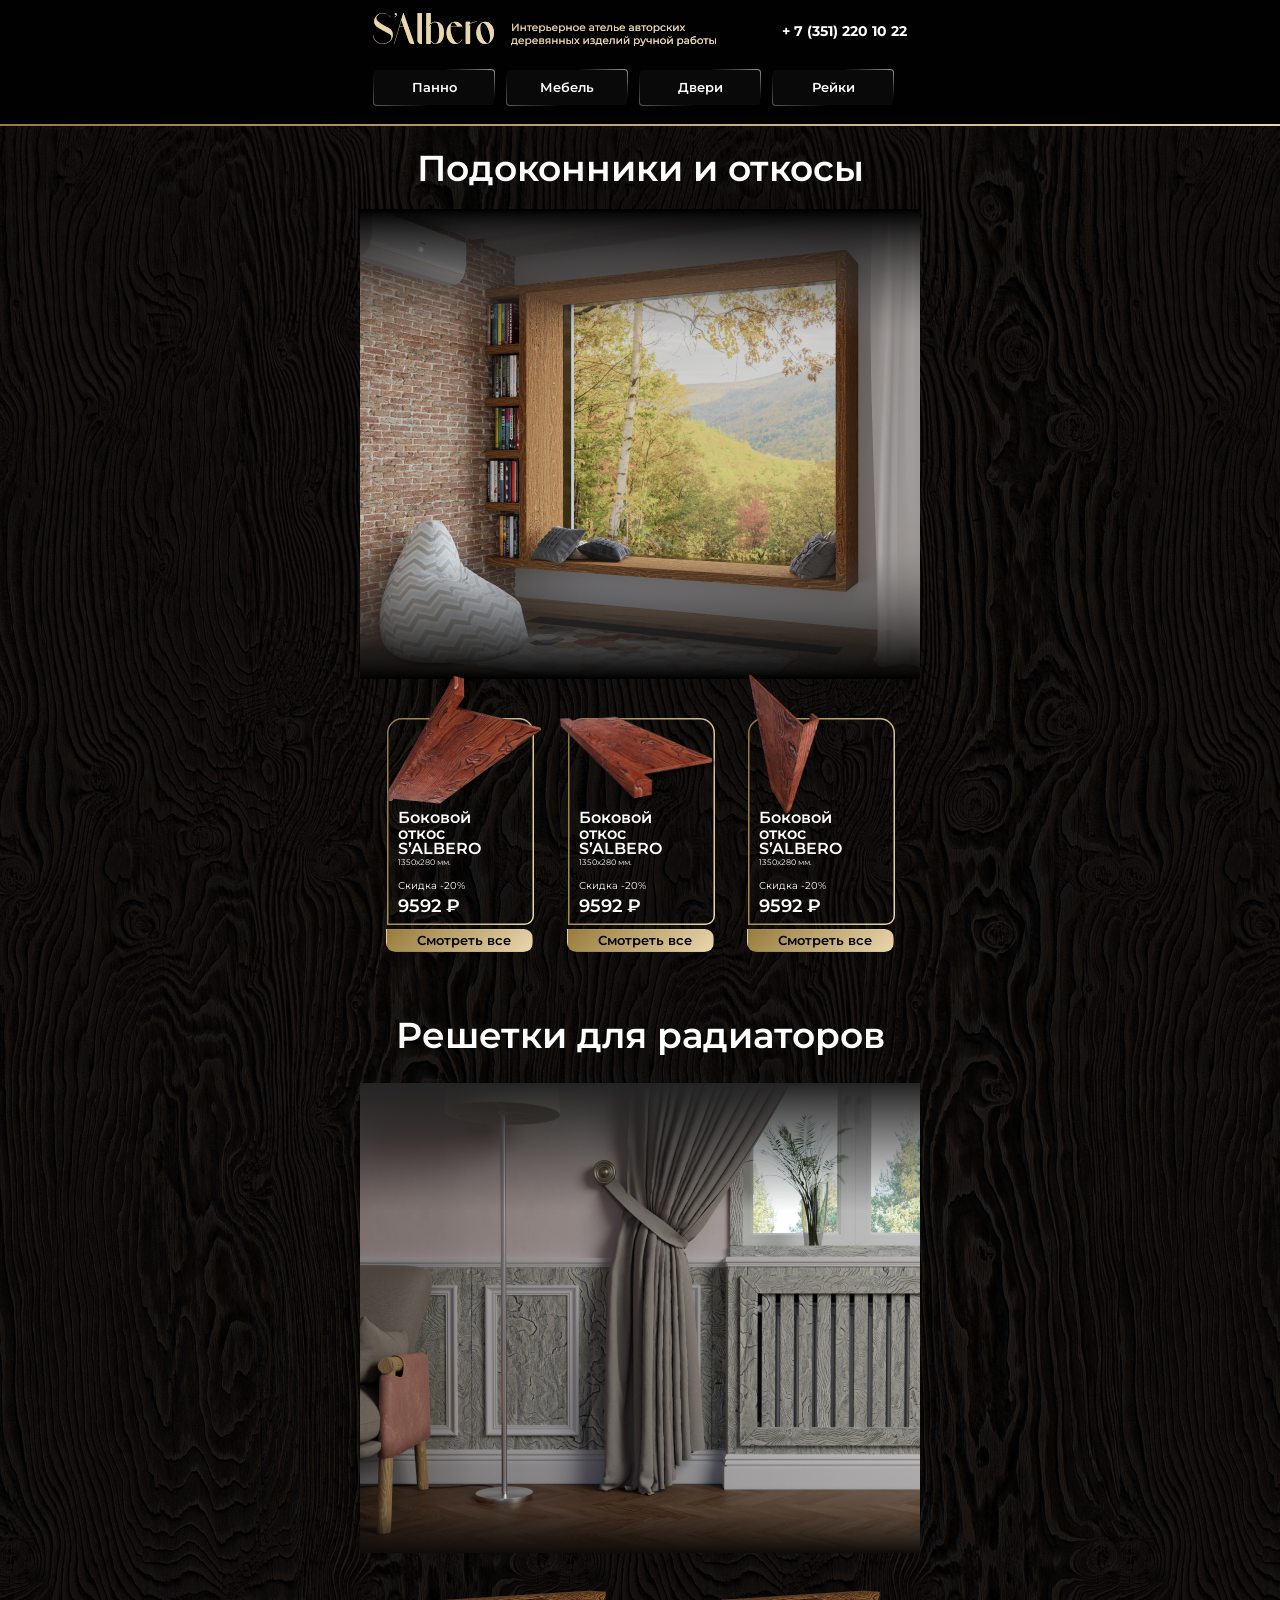
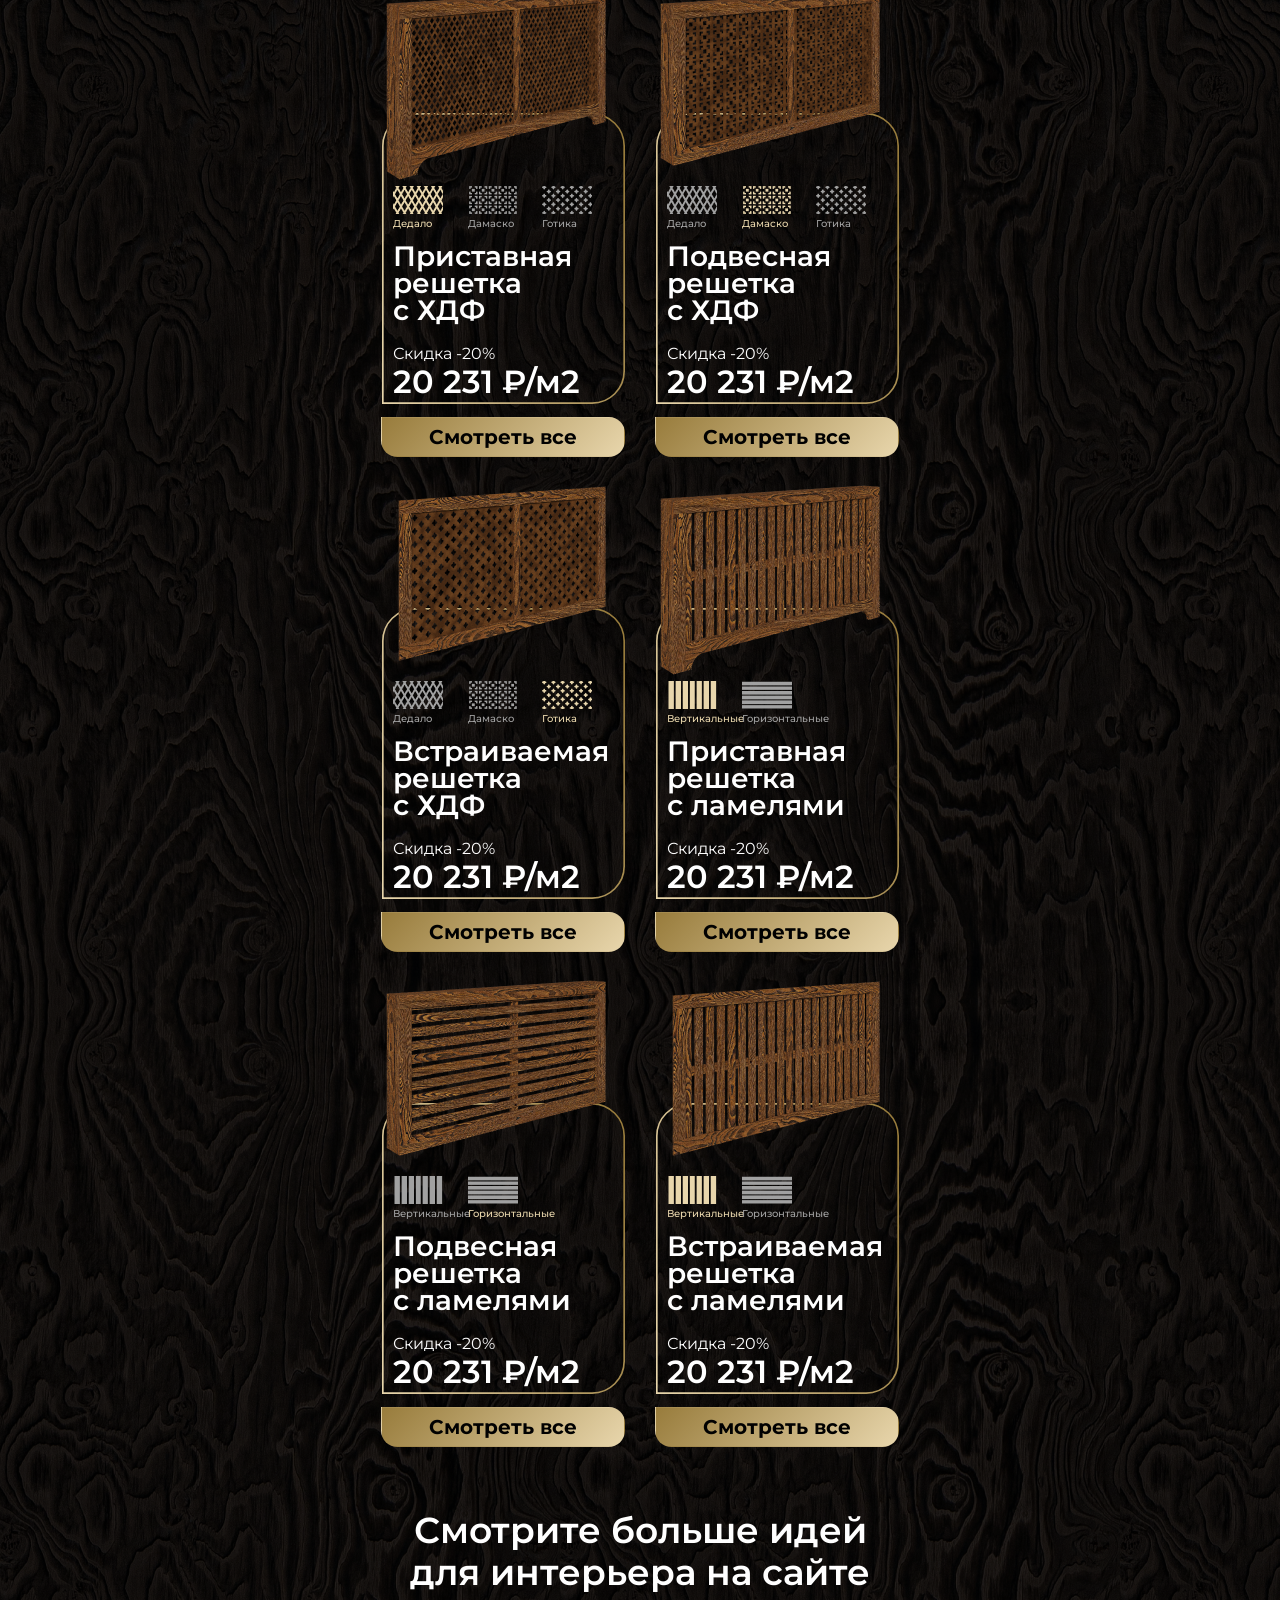
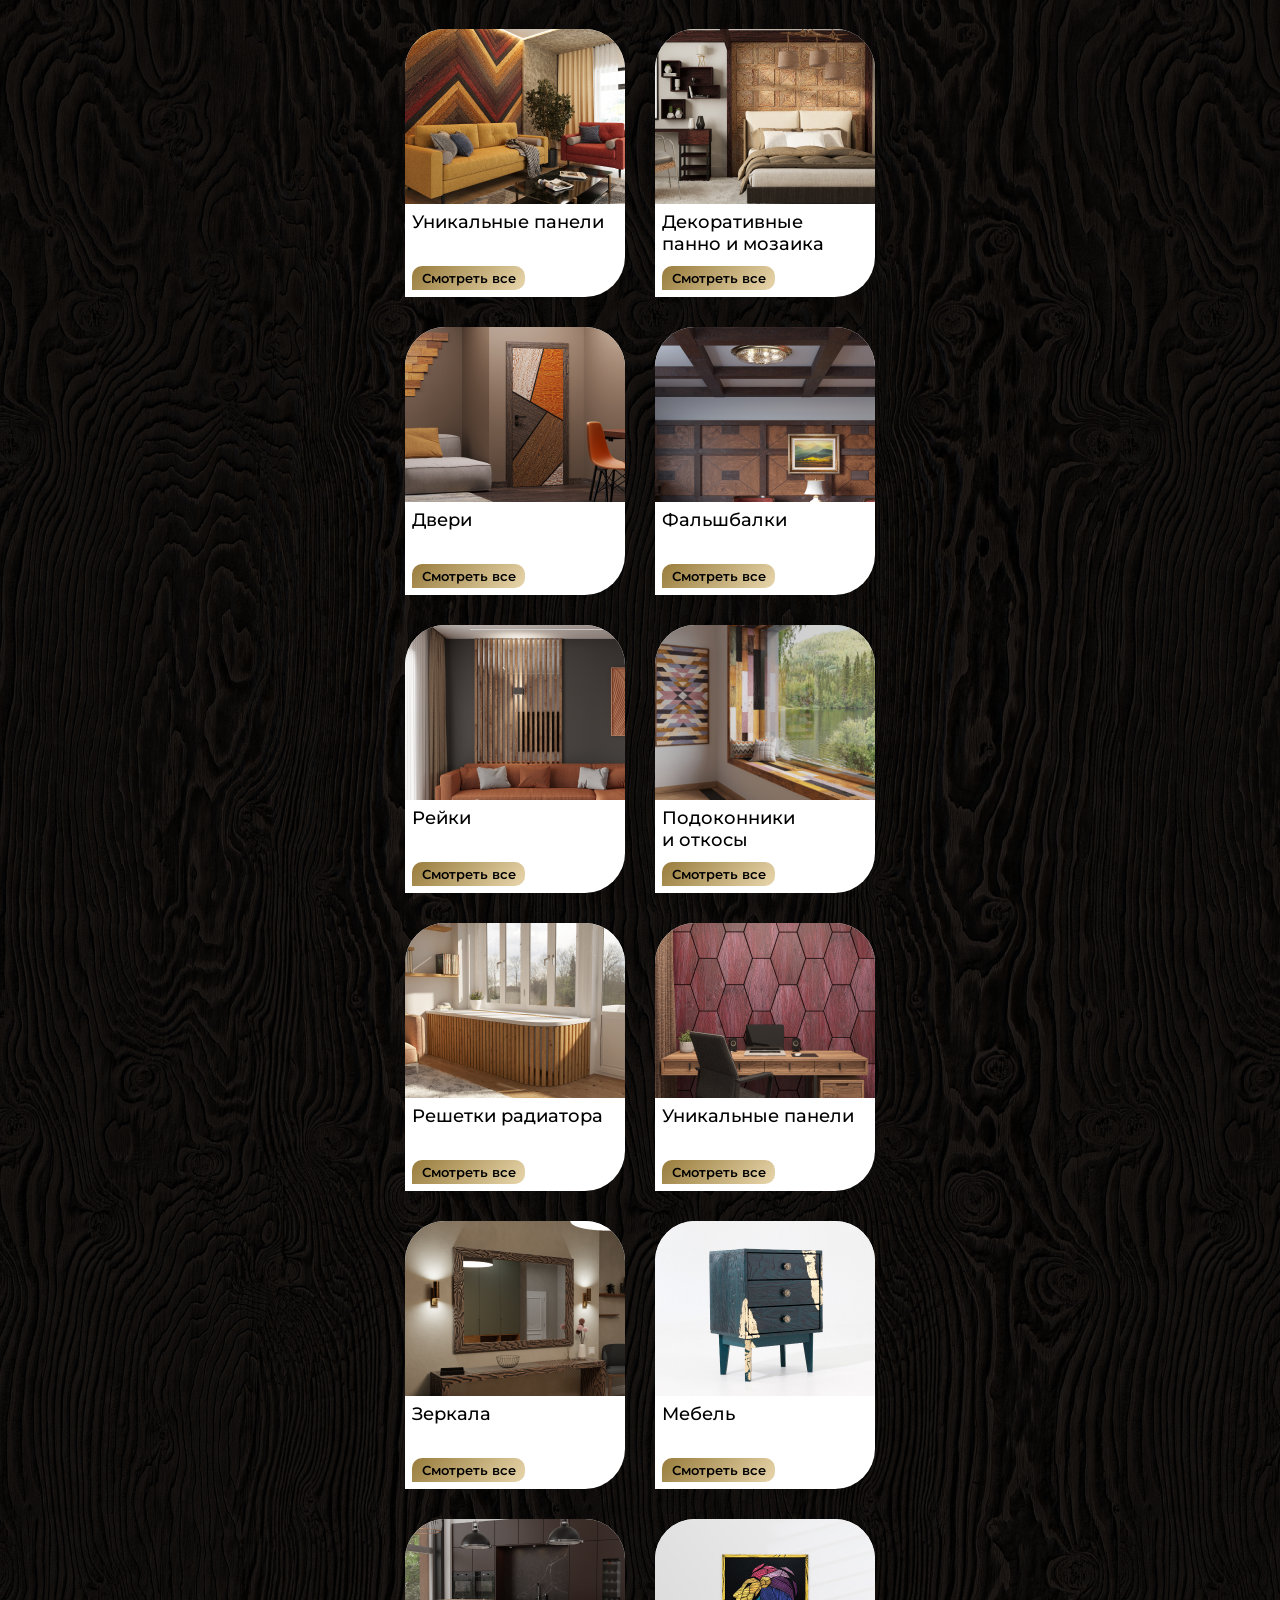
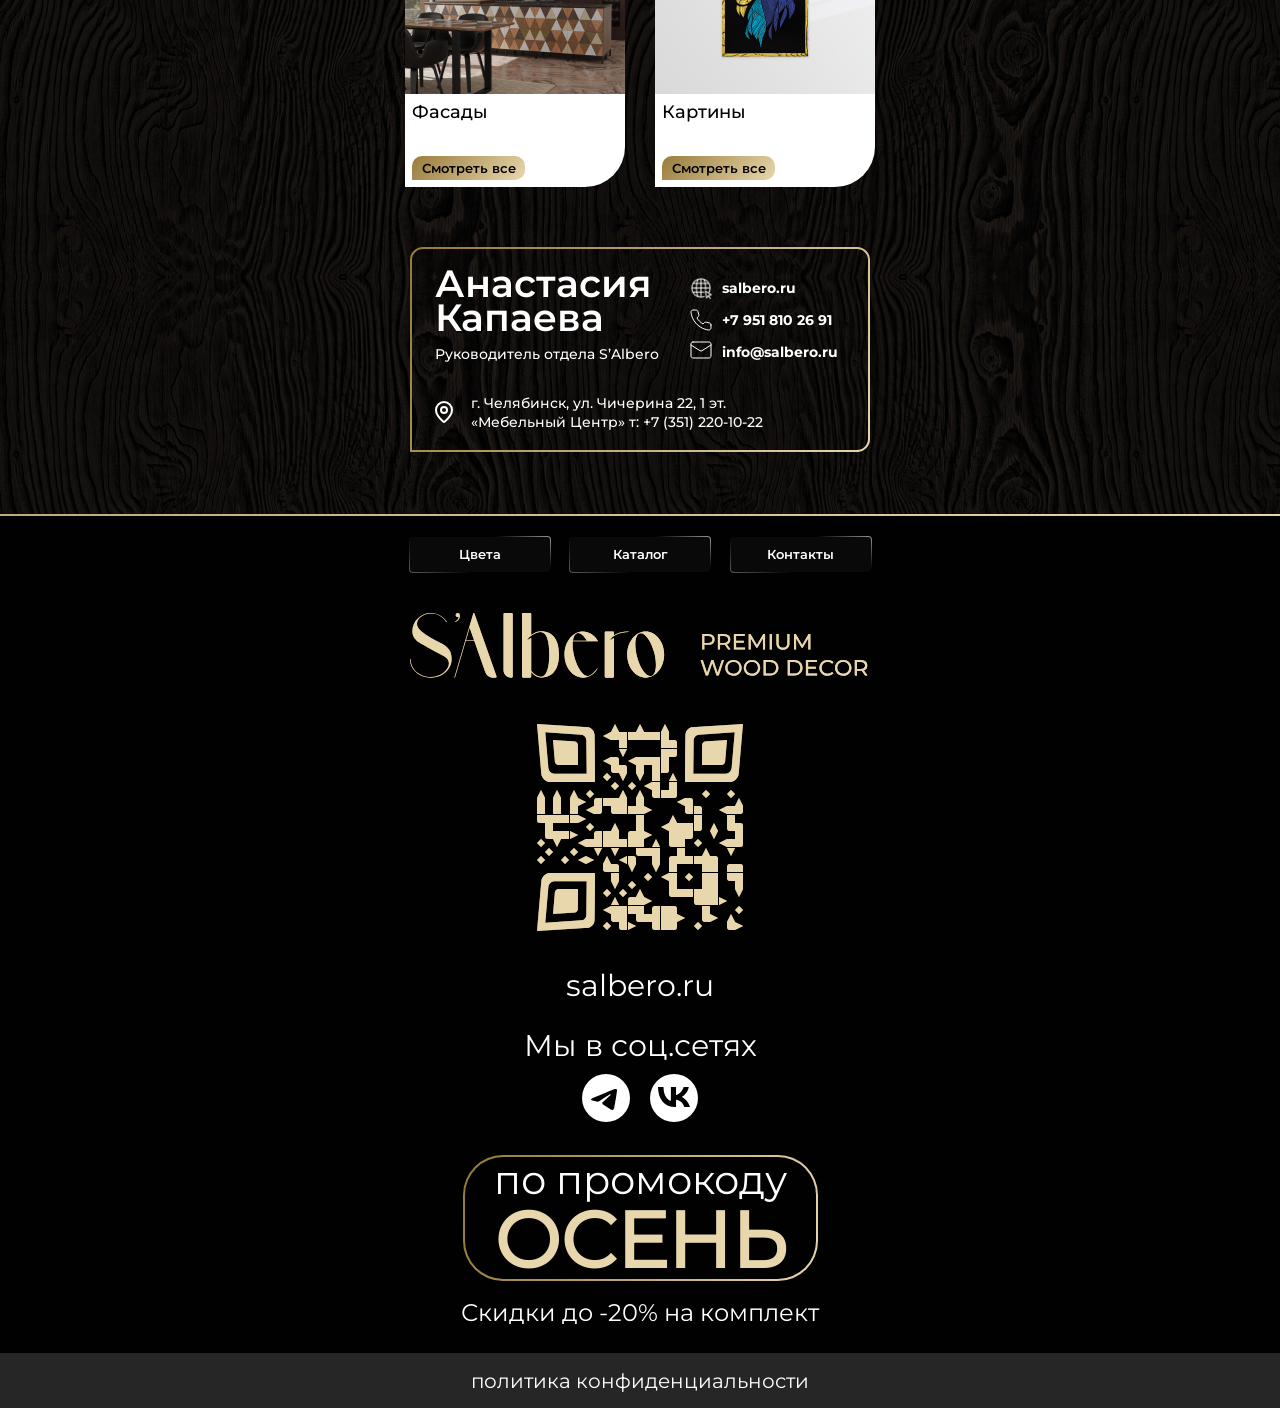
<file: index.html>
<!DOCTYPE html>
<html lang="ru">
  <head>
    <meta charset="UTF-8" />
    <meta
      name="viewport"
      content="width=device-width, user-scalable=no, initial-scale=1.0, maximum-scale=1.0, minimum-scale=1.0" />
    <meta http-equiv="X-UA-Compatible" content="ie=edge" />
    <title>SAlbero</title>
    <link rel="stylesheet" href="style/fonts.css" />
    <link rel="stylesheet" href="style/reset.css" />
    <link rel="stylesheet" href="style/index.css" />
    <link rel="stylesheet" href="style/mail.css" />
  </head>
  <body>
    <header class="header">
      <div class="container">
        <div class="header__top">
          <div class="logo header__top-logo">
            <a href="#" class="header__top-logo-link">
              <svg
                width="345"
                height="34"
                viewBox="0 0 345 34"
                fill="none"
                xmlns="http://www.w3.org/2000/svg">
                <path
                  d="M139.145 18V10.65H140.184V16.32L144.531 10.65H145.497V18H144.468V12.3405L140.111 18H139.145ZM147.621 18V12.435H148.629V14.7975H151.8V12.435H152.808V18H151.8V15.669H148.629V18H147.621ZM155.87 18V13.0545L156.122 13.317H153.833V12.435H158.915V13.317H156.637L156.878 13.0545V18H155.87ZM162.178 18.063C161.583 18.063 161.058 17.9405 160.603 17.6955C160.155 17.4505 159.805 17.1145 159.553 16.6875C159.308 16.2605 159.185 15.7705 159.185 15.2175C159.185 14.6645 159.304 14.1745 159.542 13.7475C159.787 13.3205 160.12 12.988 160.54 12.75C160.967 12.505 161.446 12.3825 161.978 12.3825C162.517 12.3825 162.993 12.5015 163.406 12.7395C163.819 12.9775 164.141 13.3135 164.372 13.7475C164.61 14.1745 164.729 14.675 164.729 15.249C164.729 15.291 164.726 15.34 164.719 15.396C164.719 15.452 164.715 15.5045 164.708 15.5535H159.973V14.829H164.183L163.774 15.081C163.781 14.724 163.707 14.4055 163.553 14.1255C163.399 13.8455 163.186 13.6285 162.913 13.4745C162.647 13.3135 162.335 13.233 161.978 13.233C161.628 13.233 161.317 13.3135 161.044 13.4745C160.771 13.6285 160.557 13.849 160.403 14.136C160.249 14.416 160.172 14.738 160.172 15.102V15.27C160.172 15.641 160.256 15.9735 160.424 16.2675C160.599 16.5545 160.841 16.7785 161.149 16.9395C161.457 17.1005 161.81 17.181 162.209 17.181C162.538 17.181 162.836 17.125 163.102 17.013C163.375 16.901 163.613 16.733 163.816 16.509L164.372 17.16C164.12 17.454 163.805 17.678 163.427 17.832C163.056 17.986 162.64 18.063 162.178 18.063ZM169.243 18.063C168.781 18.063 168.358 17.958 167.973 17.748C167.595 17.531 167.29 17.2125 167.059 16.7925C166.835 16.3725 166.723 15.8475 166.723 15.2175C166.723 14.5875 166.832 14.0625 167.049 13.6425C167.273 13.2225 167.574 12.9075 167.952 12.6975C168.337 12.4875 168.767 12.3825 169.243 12.3825C169.789 12.3825 170.272 12.5015 170.692 12.7395C171.112 12.9775 171.445 13.31 171.69 13.737C171.935 14.157 172.057 14.6505 172.057 15.2175C172.057 15.7845 171.935 16.2815 171.69 16.7085C171.445 17.1355 171.112 17.468 170.692 17.706C170.272 17.944 169.789 18.063 169.243 18.063ZM166.293 20.037V12.435H167.259V13.9365L167.196 15.228L167.301 16.5195V20.037H166.293ZM169.159 17.181C169.516 17.181 169.835 17.1005 170.115 16.9395C170.402 16.7785 170.626 16.551 170.787 16.257C170.955 15.956 171.039 15.6095 171.039 15.2175C171.039 14.8185 170.955 14.4755 170.787 14.1885C170.626 13.8945 170.402 13.667 170.115 13.506C169.835 13.345 169.516 13.2645 169.159 13.2645C168.809 13.2645 168.491 13.345 168.204 13.506C167.924 13.667 167.7 13.8945 167.532 14.1885C167.371 14.4755 167.29 14.8185 167.29 15.2175C167.29 15.6095 167.371 15.956 167.532 16.257C167.7 16.551 167.924 16.7785 168.204 16.9395C168.491 17.1005 168.809 17.181 169.159 17.181ZM176.094 14.325C176.801 14.332 177.34 14.493 177.711 14.808C178.082 15.123 178.268 15.5675 178.268 16.1415C178.268 16.7435 178.065 17.209 177.659 17.538C177.253 17.86 176.679 18.0175 175.937 18.0105L173.522 18V12.435H174.53V14.3145L176.094 14.325ZM175.853 17.244C176.308 17.251 176.651 17.16 176.882 16.971C177.12 16.782 177.239 16.502 177.239 16.131C177.239 15.767 177.123 15.501 176.892 15.333C176.661 15.165 176.315 15.0775 175.853 15.0705L174.53 15.0495V17.2335L175.853 17.244ZM182.039 18.063C181.444 18.063 180.919 17.9405 180.464 17.6955C180.016 17.4505 179.666 17.1145 179.414 16.6875C179.169 16.2605 179.047 15.7705 179.047 15.2175C179.047 14.6645 179.166 14.1745 179.404 13.7475C179.649 13.3205 179.981 12.988 180.401 12.75C180.828 12.505 181.308 12.3825 181.84 12.3825C182.379 12.3825 182.855 12.5015 183.268 12.7395C183.681 12.9775 184.003 13.3135 184.234 13.7475C184.472 14.1745 184.591 14.675 184.591 15.249C184.591 15.291 184.587 15.34 184.58 15.396C184.58 15.452 184.577 15.5045 184.57 15.5535H179.834V14.829H184.045L183.635 15.081C183.642 14.724 183.569 14.4055 183.415 14.1255C183.261 13.8455 183.047 13.6285 182.774 13.4745C182.508 13.3135 182.197 13.233 181.84 13.233C181.49 13.233 181.178 13.3135 180.905 13.4745C180.632 13.6285 180.419 13.849 180.265 14.136C180.111 14.416 180.034 14.738 180.034 15.102V15.27C180.034 15.641 180.118 15.9735 180.286 16.2675C180.461 16.5545 180.702 16.7785 181.01 16.9395C181.318 17.1005 181.672 17.181 182.071 17.181C182.4 17.181 182.697 17.125 182.963 17.013C183.236 16.901 183.474 16.733 183.677 16.509L184.234 17.16C183.982 17.454 183.667 17.678 183.289 17.832C182.918 17.986 182.501 18.063 182.039 18.063ZM189.105 18.063C188.643 18.063 188.22 17.958 187.835 17.748C187.457 17.531 187.152 17.2125 186.921 16.7925C186.697 16.3725 186.585 15.8475 186.585 15.2175C186.585 14.5875 186.694 14.0625 186.911 13.6425C187.135 13.2225 187.436 12.9075 187.814 12.6975C188.199 12.4875 188.629 12.3825 189.105 12.3825C189.651 12.3825 190.134 12.5015 190.554 12.7395C190.974 12.9775 191.307 13.31 191.552 13.737C191.797 14.157 191.919 14.6505 191.919 15.2175C191.919 15.7845 191.797 16.2815 191.552 16.7085C191.307 17.1355 190.974 17.468 190.554 17.706C190.134 17.944 189.651 18.063 189.105 18.063ZM186.155 20.037V12.435H187.121V13.9365L187.058 15.228L187.163 16.5195V20.037H186.155ZM189.021 17.181C189.378 17.181 189.697 17.1005 189.977 16.9395C190.264 16.7785 190.488 16.551 190.649 16.257C190.817 15.956 190.901 15.6095 190.901 15.2175C190.901 14.8185 190.817 14.4755 190.649 14.1885C190.488 13.8945 190.264 13.667 189.977 13.506C189.697 13.345 189.378 13.2645 189.021 13.2645C188.671 13.2645 188.353 13.345 188.066 13.506C187.786 13.667 187.562 13.8945 187.394 14.1885C187.233 14.4755 187.152 14.8185 187.152 15.2175C187.152 15.6095 187.233 15.956 187.394 16.257C187.562 16.551 187.786 16.7785 188.066 16.9395C188.353 17.1005 188.671 17.181 189.021 17.181ZM193.384 18V12.435H194.392V14.7975H197.563V12.435H198.571V18H197.563V15.669H194.392V18H193.384ZM202.914 18.063C202.354 18.063 201.857 17.9405 201.423 17.6955C200.989 17.4505 200.646 17.1145 200.394 16.6875C200.142 16.2535 200.016 15.7635 200.016 15.2175C200.016 14.6645 200.142 14.1745 200.394 13.7475C200.646 13.3205 200.989 12.988 201.423 12.75C201.857 12.505 202.354 12.3825 202.914 12.3825C203.467 12.3825 203.961 12.505 204.395 12.75C204.836 12.988 205.179 13.3205 205.424 13.7475C205.676 14.1675 205.802 14.6575 205.802 15.2175C205.802 15.7705 205.676 16.2605 205.424 16.6875C205.179 17.1145 204.836 17.4505 204.395 17.6955C203.961 17.9405 203.467 18.063 202.914 18.063ZM202.914 17.181C203.271 17.181 203.59 17.1005 203.87 16.9395C204.157 16.7785 204.381 16.551 204.542 16.257C204.703 15.956 204.783 15.6095 204.783 15.2175C204.783 14.8185 204.703 14.4755 204.542 14.1885C204.381 13.8945 204.157 13.667 203.87 13.506C203.59 13.345 203.271 13.2645 202.914 13.2645C202.557 13.2645 202.239 13.345 201.959 13.506C201.679 13.667 201.455 13.8945 201.287 14.1885C201.119 14.4755 201.035 14.8185 201.035 15.2175C201.035 15.6095 201.119 15.956 201.287 16.257C201.455 16.551 201.679 16.7785 201.959 16.9395C202.239 17.1005 202.557 17.181 202.914 17.181ZM209.735 18.063C209.14 18.063 208.615 17.9405 208.16 17.6955C207.712 17.4505 207.362 17.1145 207.11 16.6875C206.865 16.2605 206.743 15.7705 206.743 15.2175C206.743 14.6645 206.862 14.1745 207.1 13.7475C207.345 13.3205 207.677 12.988 208.097 12.75C208.524 12.505 209.004 12.3825 209.536 12.3825C210.075 12.3825 210.551 12.5015 210.964 12.7395C211.377 12.9775 211.699 13.3135 211.93 13.7475C212.168 14.1745 212.287 14.675 212.287 15.249C212.287 15.291 212.283 15.34 212.276 15.396C212.276 15.452 212.273 15.5045 212.266 15.5535H207.53V14.829H211.741L211.331 15.081C211.338 14.724 211.265 14.4055 211.111 14.1255C210.957 13.8455 210.743 13.6285 210.47 13.4745C210.204 13.3135 209.893 13.233 209.536 13.233C209.186 13.233 208.874 13.3135 208.601 13.4745C208.328 13.6285 208.115 13.849 207.961 14.136C207.807 14.416 207.73 14.738 207.73 15.102V15.27C207.73 15.641 207.814 15.9735 207.982 16.2675C208.157 16.5545 208.398 16.7785 208.706 16.9395C209.014 17.1005 209.368 17.181 209.767 17.181C210.096 17.181 210.393 17.125 210.659 17.013C210.932 16.901 211.17 16.733 211.373 16.509L211.93 17.16C211.678 17.454 211.363 17.678 210.985 17.832C210.614 17.986 210.197 18.063 209.735 18.063ZM220.083 18V16.824L220.03 16.6035V14.598C220.03 14.171 219.904 13.842 219.652 13.611C219.407 13.373 219.036 13.254 218.539 13.254C218.21 13.254 217.888 13.31 217.573 13.422C217.258 13.527 216.992 13.6705 216.775 13.8525L216.355 13.0965C216.642 12.8655 216.985 12.6905 217.384 12.5715C217.79 12.4455 218.214 12.3825 218.655 12.3825C219.418 12.3825 220.006 12.568 220.419 12.939C220.832 13.31 221.038 13.877 221.038 14.64V18H220.083ZM218.256 18.063C217.843 18.063 217.479 17.993 217.164 17.853C216.856 17.713 216.618 17.5205 216.45 17.2755C216.282 17.0235 216.198 16.74 216.198 16.425C216.198 16.124 216.268 15.851 216.408 15.606C216.555 15.361 216.789 15.165 217.111 15.018C217.44 14.871 217.881 14.7975 218.434 14.7975H220.198V15.522H218.476C217.972 15.522 217.633 15.606 217.458 15.774C217.283 15.942 217.195 16.145 217.195 16.383C217.195 16.656 217.304 16.8765 217.521 17.0445C217.738 17.2055 218.039 17.286 218.424 17.286C218.802 17.286 219.131 17.202 219.411 17.034C219.698 16.866 219.904 16.621 220.03 16.299L220.23 16.992C220.097 17.321 219.862 17.5835 219.526 17.7795C219.19 17.9685 218.767 18.063 218.256 18.063ZM223.956 18V13.0545L224.208 13.317H221.919V12.435H227.001V13.317H224.722L224.964 13.0545V18H223.956ZM230.264 18.063C229.669 18.063 229.144 17.9405 228.689 17.6955C228.241 17.4505 227.891 17.1145 227.639 16.6875C227.394 16.2605 227.271 15.7705 227.271 15.2175C227.271 14.6645 227.39 14.1745 227.628 13.7475C227.873 13.3205 228.206 12.988 228.626 12.75C229.053 12.505 229.532 12.3825 230.064 12.3825C230.603 12.3825 231.079 12.5015 231.492 12.7395C231.905 12.9775 232.227 13.3135 232.458 13.7475C232.696 14.1745 232.815 14.675 232.815 15.249C232.815 15.291 232.812 15.34 232.805 15.396C232.805 15.452 232.801 15.5045 232.794 15.5535H228.059V14.829H232.269L231.86 15.081C231.867 14.724 231.793 14.4055 231.639 14.1255C231.485 13.8455 231.272 13.6285 230.999 13.4745C230.733 13.3135 230.421 13.233 230.064 13.233C229.714 13.233 229.403 13.3135 229.13 13.4745C228.857 13.6285 228.643 13.849 228.489 14.136C228.335 14.416 228.258 14.738 228.258 15.102V15.27C228.258 15.641 228.342 15.9735 228.51 16.2675C228.685 16.5545 228.927 16.7785 229.235 16.9395C229.543 17.1005 229.896 17.181 230.295 17.181C230.624 17.181 230.922 17.125 231.188 17.013C231.461 16.901 231.699 16.733 231.902 16.509L232.458 17.16C232.206 17.454 231.891 17.678 231.513 17.832C231.142 17.986 230.726 18.063 230.264 18.063ZM233.363 17.9895L233.426 17.139C233.475 17.146 233.52 17.153 233.562 17.16C233.604 17.167 233.643 17.1705 233.678 17.1705C233.902 17.1705 234.077 17.0935 234.203 16.9395C234.336 16.7855 234.434 16.5825 234.497 16.3305C234.56 16.0715 234.605 15.781 234.633 15.459C234.661 15.137 234.682 14.815 234.696 14.493L234.791 12.435H239.064V18H238.056V13.023L238.298 13.317H235.442L235.673 13.0125L235.599 14.556C235.578 15.046 235.54 15.5045 235.484 15.9315C235.428 16.3585 235.34 16.733 235.221 17.055C235.109 17.377 234.952 17.629 234.749 17.811C234.553 17.993 234.297 18.084 233.982 18.084C233.891 18.084 233.793 18.0735 233.688 18.0525C233.59 18.0385 233.482 18.0175 233.363 17.9895ZM243.586 14.325C244.293 14.332 244.832 14.493 245.203 14.808C245.574 15.123 245.759 15.5675 245.759 16.1415C245.759 16.7435 245.556 17.209 245.15 17.538C244.744 17.86 244.17 18.0175 243.428 18.0105L241.013 18V12.435H242.021V14.3145L243.586 14.325ZM243.344 17.244C243.799 17.251 244.142 17.16 244.373 16.971C244.611 16.782 244.73 16.502 244.73 16.131C244.73 15.767 244.615 15.501 244.384 15.333C244.153 15.165 243.806 15.0775 243.344 15.0705L242.021 15.0495V17.2335L243.344 17.244ZM249.531 18.063C248.936 18.063 248.411 17.9405 247.956 17.6955C247.508 17.4505 247.158 17.1145 246.906 16.6875C246.661 16.2605 246.538 15.7705 246.538 15.2175C246.538 14.6645 246.657 14.1745 246.895 13.7475C247.14 13.3205 247.473 12.988 247.893 12.75C248.32 12.505 248.799 12.3825 249.331 12.3825C249.87 12.3825 250.346 12.5015 250.759 12.7395C251.172 12.9775 251.494 13.3135 251.725 13.7475C251.963 14.1745 252.082 14.675 252.082 15.249C252.082 15.291 252.079 15.34 252.072 15.396C252.072 15.452 252.068 15.5045 252.061 15.5535H247.326V14.829H251.536L251.127 15.081C251.134 14.724 251.06 14.4055 250.906 14.1255C250.752 13.8455 250.539 13.6285 250.266 13.4745C250 13.3135 249.688 13.233 249.331 13.233C248.981 13.233 248.67 13.3135 248.397 13.4745C248.124 13.6285 247.91 13.849 247.756 14.136C247.602 14.416 247.525 14.738 247.525 15.102V15.27C247.525 15.641 247.609 15.9735 247.777 16.2675C247.952 16.5545 248.194 16.7785 248.502 16.9395C248.81 17.1005 249.163 17.181 249.562 17.181C249.891 17.181 250.189 17.125 250.455 17.013C250.728 16.901 250.966 16.733 251.169 16.509L251.725 17.16C251.473 17.454 251.158 17.678 250.78 17.832C250.409 17.986 249.993 18.063 249.531 18.063ZM259.878 18V16.824L259.826 16.6035V14.598C259.826 14.171 259.7 13.842 259.448 13.611C259.203 13.373 258.832 13.254 258.335 13.254C258.006 13.254 257.684 13.31 257.369 13.422C257.054 13.527 256.788 13.6705 256.571 13.8525L256.151 13.0965C256.438 12.8655 256.781 12.6905 257.18 12.5715C257.586 12.4455 258.009 12.3825 258.45 12.3825C259.213 12.3825 259.801 12.568 260.214 12.939C260.627 13.31 260.834 13.877 260.834 14.64V18H259.878ZM258.051 18.063C257.638 18.063 257.274 17.993 256.959 17.853C256.651 17.713 256.413 17.5205 256.245 17.2755C256.077 17.0235 255.993 16.74 255.993 16.425C255.993 16.124 256.063 15.851 256.203 15.606C256.35 15.361 256.585 15.165 256.907 15.018C257.236 14.871 257.677 14.7975 258.23 14.7975H259.994V15.522H258.272C257.768 15.522 257.428 15.606 257.253 15.774C257.078 15.942 256.991 16.145 256.991 16.383C256.991 16.656 257.099 16.8765 257.316 17.0445C257.533 17.2055 257.834 17.286 258.219 17.286C258.597 17.286 258.926 17.202 259.206 17.034C259.493 16.866 259.7 16.621 259.826 16.299L260.025 16.992C259.892 17.321 259.658 17.5835 259.322 17.7795C258.986 17.9685 258.562 18.063 258.051 18.063ZM262.649 18V12.435H265.232C265.883 12.435 266.394 12.561 266.765 12.813C267.143 13.058 267.332 13.408 267.332 13.863C267.332 14.318 267.153 14.6715 266.796 14.9235C266.446 15.1685 265.981 15.291 265.4 15.291L265.557 15.018C266.222 15.018 266.716 15.1405 267.038 15.3855C267.36 15.6305 267.521 15.991 267.521 16.467C267.521 16.95 267.339 17.328 266.975 17.601C266.618 17.867 266.068 18 265.326 18H262.649ZM263.636 17.223H265.253C265.673 17.223 265.988 17.16 266.198 17.034C266.408 16.901 266.513 16.691 266.513 16.404C266.513 16.11 266.415 15.8965 266.219 15.7635C266.03 15.6235 265.729 15.5535 265.316 15.5535H263.636V17.223ZM263.636 14.829H265.148C265.533 14.829 265.823 14.759 266.019 14.619C266.222 14.472 266.324 14.269 266.324 14.01C266.324 13.744 266.222 13.5445 266.019 13.4115C265.823 13.2785 265.533 13.212 265.148 13.212H263.636V14.829ZM270.201 18V13.0545L270.453 13.317H268.164V12.435H273.246V13.317H270.968L271.209 13.0545V18H270.201ZM276.414 18.063C275.854 18.063 275.357 17.9405 274.923 17.6955C274.489 17.4505 274.146 17.1145 273.894 16.6875C273.642 16.2535 273.516 15.7635 273.516 15.2175C273.516 14.6645 273.642 14.1745 273.894 13.7475C274.146 13.3205 274.489 12.988 274.923 12.75C275.357 12.505 275.854 12.3825 276.414 12.3825C276.967 12.3825 277.461 12.505 277.895 12.75C278.336 12.988 278.679 13.3205 278.924 13.7475C279.176 14.1675 279.302 14.6575 279.302 15.2175C279.302 15.7705 279.176 16.2605 278.924 16.6875C278.679 17.1145 278.336 17.4505 277.895 17.6955C277.461 17.9405 276.967 18.063 276.414 18.063ZM276.414 17.181C276.771 17.181 277.09 17.1005 277.37 16.9395C277.657 16.7785 277.881 16.551 278.042 16.257C278.203 15.956 278.283 15.6095 278.283 15.2175C278.283 14.8185 278.203 14.4755 278.042 14.1885C277.881 13.8945 277.657 13.667 277.37 13.506C277.09 13.345 276.771 13.2645 276.414 13.2645C276.057 13.2645 275.739 13.345 275.459 13.506C275.179 13.667 274.955 13.8945 274.787 14.1885C274.619 14.4755 274.535 14.8185 274.535 15.2175C274.535 15.6095 274.619 15.956 274.787 16.257C274.955 16.551 275.179 16.7785 275.459 16.9395C275.739 17.1005 276.057 17.181 276.414 17.181ZM283.708 18.063C283.246 18.063 282.822 17.958 282.437 17.748C282.059 17.531 281.755 17.2125 281.524 16.7925C281.3 16.3725 281.188 15.8475 281.188 15.2175C281.188 14.5875 281.296 14.0625 281.513 13.6425C281.737 13.2225 282.038 12.9075 282.416 12.6975C282.801 12.4875 283.232 12.3825 283.708 12.3825C284.254 12.3825 284.737 12.5015 285.157 12.7395C285.577 12.9775 285.909 13.31 286.154 13.737C286.399 14.157 286.522 14.6505 286.522 15.2175C286.522 15.7845 286.399 16.2815 286.154 16.7085C285.909 17.1355 285.577 17.468 285.157 17.706C284.737 17.944 284.254 18.063 283.708 18.063ZM280.757 20.037V12.435H281.723V13.9365L281.66 15.228L281.765 16.5195V20.037H280.757ZM283.624 17.181C283.981 17.181 284.299 17.1005 284.579 16.9395C284.866 16.7785 285.09 16.551 285.251 16.257C285.419 15.956 285.503 15.6095 285.503 15.2175C285.503 14.8185 285.419 14.4755 285.251 14.1885C285.09 13.8945 284.866 13.667 284.579 13.506C284.299 13.345 283.981 13.2645 283.624 13.2645C283.274 13.2645 282.955 13.345 282.668 13.506C282.388 13.667 282.164 13.8945 281.996 14.1885C281.835 14.4755 281.755 14.8185 281.755 15.2175C281.755 15.6095 281.835 15.956 281.996 16.257C282.164 16.551 282.388 16.7785 282.668 16.9395C282.955 17.1005 283.274 17.181 283.624 17.181ZM290.412 18.063C289.845 18.063 289.337 17.9405 288.889 17.6955C288.448 17.4505 288.102 17.1145 287.85 16.6875C287.598 16.2605 287.472 15.7705 287.472 15.2175C287.472 14.6645 287.598 14.1745 287.85 13.7475C288.102 13.3205 288.448 12.988 288.889 12.75C289.337 12.505 289.845 12.3825 290.412 12.3825C290.916 12.3825 291.364 12.484 291.756 12.687C292.155 12.883 292.463 13.177 292.68 13.569L291.913 14.0625C291.731 13.7895 291.507 13.59 291.241 13.464C290.982 13.331 290.702 13.2645 290.401 13.2645C290.037 13.2645 289.712 13.345 289.425 13.506C289.138 13.667 288.91 13.8945 288.742 14.1885C288.574 14.4755 288.49 14.8185 288.49 15.2175C288.49 15.6165 288.574 15.963 288.742 16.257C288.91 16.551 289.138 16.7785 289.425 16.9395C289.712 17.1005 290.037 17.181 290.401 17.181C290.702 17.181 290.982 17.118 291.241 16.992C291.507 16.859 291.731 16.656 291.913 16.383L292.68 16.866C292.463 17.251 292.155 17.5485 291.756 17.7585C291.364 17.9615 290.916 18.063 290.412 18.063ZM298.017 18L295.864 15.291L296.694 14.787L299.203 18H298.017ZM293.985 18V12.435H294.993V18H293.985ZM294.688 15.648V14.787H296.526V15.648H294.688ZM296.778 15.333L295.843 15.207L297.975 12.435H299.056L296.778 15.333ZM300.26 18V12.435H301.268V16.488L304.681 12.435H305.594V18H304.586V13.947L301.184 18H300.26ZM306.669 18L309.063 14.892L309.052 15.4065L306.774 12.435H307.897L309.64 14.724H309.21L310.953 12.435H312.055L309.745 15.4275L309.756 14.892L312.171 18H311.026L309.189 15.564L309.598 15.627L307.792 18H306.669ZM142.778 30.5275V26.317H140.363L140.31 27.388C140.296 27.738 140.272 28.0775 140.237 28.4065C140.209 28.7285 140.16 29.026 140.09 29.299C140.027 29.572 139.932 29.796 139.806 29.971C139.68 30.146 139.512 30.2545 139.302 30.2965L138.305 30.118C138.522 30.125 138.697 30.055 138.83 29.908C138.963 29.754 139.064 29.544 139.134 29.278C139.211 29.012 139.267 28.711 139.302 28.375C139.337 28.032 139.365 27.6785 139.386 27.3145L139.47 25.435H143.786V30.5275H142.778ZM138.084 32.2915V30.118H144.636V32.2915H143.691V31H139.04V32.2915H138.084ZM148.427 31.063C147.832 31.063 147.307 30.9405 146.852 30.6955C146.404 30.4505 146.054 30.1145 145.802 29.6875C145.557 29.2605 145.435 28.7705 145.435 28.2175C145.435 27.6645 145.554 27.1745 145.792 26.7475C146.037 26.3205 146.369 25.988 146.789 25.75C147.216 25.505 147.696 25.3825 148.228 25.3825C148.767 25.3825 149.243 25.5015 149.656 25.7395C150.069 25.9775 150.391 26.3135 150.622 26.7475C150.86 27.1745 150.979 27.675 150.979 28.249C150.979 28.291 150.975 28.34 150.968 28.396C150.968 28.452 150.965 28.5045 150.958 28.5535H146.222V27.829H150.433L150.023 28.081C150.03 27.724 149.957 27.4055 149.803 27.1255C149.649 26.8455 149.435 26.6285 149.162 26.4745C148.896 26.3135 148.585 26.233 148.228 26.233C147.878 26.233 147.566 26.3135 147.293 26.4745C147.02 26.6285 146.807 26.849 146.653 27.136C146.499 27.416 146.422 27.738 146.422 28.102V28.27C146.422 28.641 146.506 28.9735 146.674 29.2675C146.849 29.5545 147.09 29.7785 147.398 29.9395C147.706 30.1005 148.06 30.181 148.459 30.181C148.788 30.181 149.085 30.125 149.351 30.013C149.624 29.901 149.862 29.733 150.065 29.509L150.622 30.16C150.37 30.454 150.055 30.678 149.677 30.832C149.306 30.986 148.889 31.063 148.427 31.063ZM155.493 31.063C155.031 31.063 154.607 30.958 154.222 30.748C153.844 30.531 153.54 30.2125 153.309 29.7925C153.085 29.3725 152.973 28.8475 152.973 28.2175C152.973 27.5875 153.081 27.0625 153.298 26.6425C153.522 26.2225 153.823 25.9075 154.201 25.6975C154.586 25.4875 155.017 25.3825 155.493 25.3825C156.039 25.3825 156.522 25.5015 156.942 25.7395C157.362 25.9775 157.694 26.31 157.939 26.737C158.184 27.157 158.307 27.6505 158.307 28.2175C158.307 28.7845 158.184 29.2815 157.939 29.7085C157.694 30.1355 157.362 30.468 156.942 30.706C156.522 30.944 156.039 31.063 155.493 31.063ZM152.542 33.037V25.435H153.508V26.9365L153.445 28.228L153.55 29.5195V33.037H152.542ZM155.409 30.181C155.766 30.181 156.084 30.1005 156.364 29.9395C156.651 29.7785 156.875 29.551 157.036 29.257C157.204 28.956 157.288 28.6095 157.288 28.2175C157.288 27.8185 157.204 27.4755 157.036 27.1885C156.875 26.8945 156.651 26.667 156.364 26.506C156.084 26.345 155.766 26.2645 155.409 26.2645C155.059 26.2645 154.74 26.345 154.453 26.506C154.173 26.667 153.949 26.8945 153.781 27.1885C153.62 27.4755 153.54 27.8185 153.54 28.2175C153.54 28.6095 153.62 28.956 153.781 29.257C153.949 29.551 154.173 29.7785 154.453 29.9395C154.74 30.1005 155.059 30.181 155.409 30.181ZM162.249 31.063C161.654 31.063 161.129 30.9405 160.674 30.6955C160.226 30.4505 159.876 30.1145 159.624 29.6875C159.379 29.2605 159.257 28.7705 159.257 28.2175C159.257 27.6645 159.376 27.1745 159.614 26.7475C159.859 26.3205 160.191 25.988 160.611 25.75C161.038 25.505 161.518 25.3825 162.05 25.3825C162.589 25.3825 163.065 25.5015 163.478 25.7395C163.891 25.9775 164.213 26.3135 164.444 26.7475C164.682 27.1745 164.801 27.675 164.801 28.249C164.801 28.291 164.797 28.34 164.79 28.396C164.79 28.452 164.787 28.5045 164.78 28.5535H160.044V27.829H164.255L163.845 28.081C163.852 27.724 163.779 27.4055 163.625 27.1255C163.471 26.8455 163.257 26.6285 162.984 26.4745C162.718 26.3135 162.407 26.233 162.05 26.233C161.7 26.233 161.388 26.3135 161.115 26.4745C160.842 26.6285 160.629 26.849 160.475 27.136C160.321 27.416 160.244 27.738 160.244 28.102V28.27C160.244 28.641 160.328 28.9735 160.496 29.2675C160.671 29.5545 160.912 29.7785 161.22 29.9395C161.528 30.1005 161.882 30.181 162.281 30.181C162.61 30.181 162.907 30.125 163.173 30.013C163.446 29.901 163.684 29.733 163.887 29.509L164.444 30.16C164.192 30.454 163.877 30.678 163.499 30.832C163.128 30.986 162.711 31.063 162.249 31.063ZM166.365 31V25.435H168.948C169.599 25.435 170.11 25.561 170.481 25.813C170.859 26.058 171.048 26.408 171.048 26.863C171.048 27.318 170.869 27.6715 170.512 27.9235C170.162 28.1685 169.697 28.291 169.116 28.291L169.273 28.018C169.938 28.018 170.432 28.1405 170.754 28.3855C171.076 28.6305 171.237 28.991 171.237 29.467C171.237 29.95 171.055 30.328 170.691 30.601C170.334 30.867 169.784 31 169.042 31H166.365ZM167.352 30.223H168.969C169.389 30.223 169.704 30.16 169.914 30.034C170.124 29.901 170.229 29.691 170.229 29.404C170.229 29.11 170.131 28.8965 169.935 28.7635C169.746 28.6235 169.445 28.5535 169.032 28.5535H167.352V30.223ZM167.352 27.829H168.864C169.249 27.829 169.539 27.759 169.735 27.619C169.938 27.472 170.04 27.269 170.04 27.01C170.04 26.744 169.938 26.5445 169.735 26.4115C169.539 26.2785 169.249 26.212 168.864 26.212H167.352V27.829ZM176.374 31V29.047L176.531 29.236H174.757C174.015 29.236 173.434 29.0785 173.014 28.7635C172.601 28.4485 172.394 27.99 172.394 27.388C172.394 26.744 172.615 26.2575 173.056 25.9285C173.504 25.5995 174.099 25.435 174.841 25.435H177.277V31H176.374ZM172.342 31L173.854 28.8685H174.893L173.423 31H172.342ZM176.374 28.732V26.0335L176.531 26.317H174.872C174.41 26.317 174.053 26.4045 173.801 26.5795C173.549 26.7475 173.423 27.0275 173.423 27.4195C173.423 28.1475 173.892 28.5115 174.83 28.5115H176.531L176.374 28.732ZM179.244 31V25.435H180.252V27.7975H183.423V25.435H184.431V31H183.423V28.669H180.252V31H179.244ZM186.391 31V25.435H187.399V27.7975H190.57V25.435H191.578V31H190.57V28.669H187.399V31H186.391ZM199.04 31V25.435H200.048V31H199.04ZM196.047 27.325C196.754 27.332 197.29 27.493 197.654 27.808C198.025 28.123 198.21 28.5675 198.21 29.1415C198.21 29.7435 198.007 30.209 197.601 30.538C197.202 30.86 196.628 31.0175 195.879 31.0105L193.538 31V25.435H194.546V27.3145L196.047 27.325ZM195.806 30.244C196.254 30.251 196.597 30.16 196.835 29.971C197.073 29.782 197.192 29.502 197.192 29.131C197.192 28.767 197.073 28.501 196.835 28.333C196.604 28.165 196.261 28.0775 195.806 28.0705L194.546 28.0495V30.2335L195.806 30.244ZM201.125 31L203.519 27.892L203.509 28.4065L201.23 25.435H202.354L204.097 27.724H203.666L205.409 25.435H206.512L204.202 28.4275L204.212 27.892L206.627 31H205.483L203.645 28.564L204.055 28.627L202.249 31H201.125ZM210.508 31V25.435H211.516V29.488L214.928 25.435H215.842V31H214.834V26.947L211.432 31H210.508ZM219.334 31.0735C218.914 31.0735 218.501 31.021 218.095 30.916C217.695 30.804 217.338 30.6465 217.023 30.4435L217.328 29.677C217.594 29.845 217.898 29.978 218.242 30.076C218.585 30.167 218.931 30.2125 219.281 30.2125C219.603 30.2125 219.88 30.174 220.111 30.097C220.349 30.02 220.531 29.915 220.657 29.782C220.783 29.642 220.846 29.481 220.846 29.299C220.846 29.04 220.73 28.8405 220.499 28.7005C220.268 28.5605 219.946 28.4905 219.533 28.4905H218.525V27.766H219.47C219.715 27.766 219.929 27.738 220.111 27.682C220.293 27.626 220.433 27.542 220.531 27.43C220.636 27.311 220.688 27.1745 220.688 27.0205C220.688 26.8525 220.629 26.709 220.51 26.59C220.391 26.471 220.223 26.38 220.006 26.317C219.796 26.254 219.547 26.2225 219.26 26.2225C218.98 26.2295 218.693 26.268 218.399 26.338C218.112 26.408 217.818 26.5165 217.517 26.6635L217.244 25.876C217.58 25.715 217.909 25.5925 218.231 25.5085C218.56 25.4175 218.886 25.3685 219.208 25.3615C219.691 25.3475 220.121 25.4035 220.499 25.5295C220.877 25.6485 221.175 25.8235 221.392 26.0545C221.616 26.2855 221.728 26.5585 221.728 26.8735C221.728 27.1395 221.644 27.3775 221.476 27.5875C221.308 27.7905 221.084 27.9515 220.804 28.0705C220.524 28.1895 220.202 28.249 219.838 28.249L219.88 28.0075C220.503 28.0075 220.993 28.13 221.35 28.375C221.707 28.62 221.885 28.9525 221.885 29.3725C221.885 29.7085 221.773 30.006 221.549 30.265C221.325 30.517 221.021 30.7165 220.636 30.8635C220.258 31.0035 219.824 31.0735 219.334 31.0735ZM227.218 30.5275V26.317H224.803L224.751 27.388C224.737 27.738 224.712 28.0775 224.677 28.4065C224.649 28.7285 224.6 29.026 224.53 29.299C224.467 29.572 224.373 29.796 224.247 29.971C224.121 30.146 223.953 30.2545 223.743 30.2965L222.745 30.118C222.962 30.125 223.137 30.055 223.27 29.908C223.403 29.754 223.505 29.544 223.575 29.278C223.652 29.012 223.708 28.711 223.743 28.375C223.778 28.032 223.806 27.6785 223.827 27.3145L223.911 25.435H228.226V30.5275H227.218ZM222.525 32.2915V30.118H229.077V32.2915H228.132V31H223.48V32.2915H222.525ZM232.868 31.063C232.273 31.063 231.748 30.9405 231.293 30.6955C230.845 30.4505 230.495 30.1145 230.243 29.6875C229.998 29.2605 229.876 28.7705 229.876 28.2175C229.876 27.6645 229.995 27.1745 230.233 26.7475C230.478 26.3205 230.81 25.988 231.23 25.75C231.657 25.505 232.137 25.3825 232.669 25.3825C233.208 25.3825 233.684 25.5015 234.097 25.7395C234.51 25.9775 234.832 26.3135 235.063 26.7475C235.301 27.1745 235.42 27.675 235.42 28.249C235.42 28.291 235.416 28.34 235.409 28.396C235.409 28.452 235.406 28.5045 235.399 28.5535H230.663V27.829H234.874L234.464 28.081C234.471 27.724 234.398 27.4055 234.244 27.1255C234.09 26.8455 233.876 26.6285 233.603 26.4745C233.337 26.3135 233.026 26.233 232.669 26.233C232.319 26.233 232.007 26.3135 231.734 26.4745C231.461 26.6285 231.248 26.849 231.094 27.136C230.94 27.416 230.863 27.738 230.863 28.102V28.27C230.863 28.641 230.947 28.9735 231.115 29.2675C231.29 29.5545 231.531 29.7785 231.839 29.9395C232.147 30.1005 232.501 30.181 232.9 30.181C233.229 30.181 233.526 30.125 233.792 30.013C234.065 29.901 234.303 29.733 234.506 29.509L235.063 30.16C234.811 30.454 234.496 30.678 234.118 30.832C233.747 30.986 233.33 31.063 232.868 31.063ZM235.967 30.9895L236.03 30.139C236.079 30.146 236.125 30.153 236.167 30.16C236.209 30.167 236.247 30.1705 236.282 30.1705C236.506 30.1705 236.681 30.0935 236.807 29.9395C236.94 29.7855 237.038 29.5825 237.101 29.3305C237.164 29.0715 237.21 28.781 237.238 28.459C237.266 28.137 237.287 27.815 237.301 27.493L237.395 25.435H241.669V31H240.661V26.023L240.902 26.317H238.046L238.277 26.0125L238.204 27.556C238.183 28.046 238.144 28.5045 238.088 28.9315C238.032 29.3585 237.945 29.733 237.826 30.055C237.714 30.377 237.556 30.629 237.353 30.811C237.157 30.993 236.902 31.084 236.587 31.084C236.496 31.084 236.398 31.0735 236.293 31.0525C236.195 31.0385 236.086 31.0175 235.967 30.9895ZM243.618 31V25.435H244.626V29.488L248.038 25.435H248.952V31H247.944V26.947L244.542 31H243.618ZM250.908 31V25.435H251.916V29.488L255.329 25.435H256.242V31H255.234V26.947L251.832 31H250.908ZM253.512 24.7105C253.001 24.7105 252.599 24.588 252.305 24.343C252.018 24.091 251.871 23.7305 251.864 23.2615H252.546C252.553 23.5275 252.641 23.7375 252.809 23.8915C252.984 24.0455 253.215 24.1225 253.502 24.1225C253.789 24.1225 254.02 24.0455 254.195 23.8915C254.37 23.7375 254.461 23.5275 254.468 23.2615H255.171C255.164 23.7305 255.014 24.091 254.72 24.343C254.426 24.588 254.023 24.7105 253.512 24.7105ZM263.969 31.063C263.507 31.063 263.084 30.958 262.699 30.748C262.321 30.531 262.016 30.2125 261.785 29.7925C261.561 29.3725 261.449 28.8475 261.449 28.2175C261.449 27.5875 261.558 27.0625 261.775 26.6425C261.999 26.2225 262.3 25.9075 262.678 25.6975C263.063 25.4875 263.493 25.3825 263.969 25.3825C264.515 25.3825 264.998 25.5015 265.418 25.7395C265.838 25.9775 266.171 26.31 266.416 26.737C266.661 27.157 266.783 27.6505 266.783 28.2175C266.783 28.7845 266.661 29.2815 266.416 29.7085C266.171 30.1355 265.838 30.468 265.418 30.706C264.998 30.944 264.515 31.063 263.969 31.063ZM261.018 33.037V25.435H261.985V26.9365L261.922 28.228L262.027 29.5195V33.037H261.018ZM263.885 30.181C264.242 30.181 264.561 30.1005 264.841 29.9395C265.128 29.7785 265.352 29.551 265.513 29.257C265.681 28.956 265.765 28.6095 265.765 28.2175C265.765 27.8185 265.681 27.4755 265.513 27.1885C265.352 26.8945 265.128 26.667 264.841 26.506C264.561 26.345 264.242 26.2645 263.885 26.2645C263.535 26.2645 263.217 26.345 262.93 26.506C262.65 26.667 262.426 26.8945 262.258 27.1885C262.097 27.4755 262.016 27.8185 262.016 28.2175C262.016 28.6095 262.097 28.956 262.258 29.257C262.426 29.551 262.65 29.7785 262.93 29.9395C263.217 30.1005 263.535 30.181 263.885 30.181ZM268.377 33.1C268.111 33.1 267.852 33.0545 267.6 32.9635C267.348 32.8795 267.131 32.7535 266.949 32.5855L267.38 31.8295C267.52 31.9625 267.674 32.064 267.842 32.134C268.01 32.204 268.188 32.239 268.377 32.239C268.622 32.239 268.825 32.176 268.986 32.05C269.147 31.924 269.298 31.7 269.438 31.378L269.784 30.6115L269.889 30.4855L272.073 25.435H273.06L270.362 31.5565C270.201 31.9485 270.019 32.2565 269.816 32.4805C269.62 32.7045 269.403 32.862 269.165 32.953C268.927 33.051 268.664 33.1 268.377 33.1ZM269.7 31.1785L267.159 25.435H268.209L270.372 30.391L269.7 31.1785ZM277.599 28.7215C277.305 28.8615 277.001 28.9735 276.686 29.0575C276.378 29.1345 276.059 29.173 275.73 29.173C275.058 29.173 274.526 29.0155 274.134 28.7005C273.749 28.3855 273.557 27.899 273.557 27.241V25.435H274.565V27.178C274.565 27.577 274.687 27.871 274.932 28.06C275.184 28.249 275.52 28.3435 275.94 28.3435C276.206 28.3435 276.479 28.3085 276.759 28.2385C277.046 28.1685 277.326 28.0705 277.599 27.9445V28.7215ZM277.526 31V25.435H278.534V31H277.526ZM280.491 31V25.435H281.499V27.7975H284.67V25.435H285.678V31H284.67V28.669H281.499V31H280.491ZM290.021 31.063C289.461 31.063 288.964 30.9405 288.53 30.6955C288.096 30.4505 287.753 30.1145 287.501 29.6875C287.249 29.2535 287.123 28.7635 287.123 28.2175C287.123 27.6645 287.249 27.1745 287.501 26.7475C287.753 26.3205 288.096 25.988 288.53 25.75C288.964 25.505 289.461 25.3825 290.021 25.3825C290.574 25.3825 291.068 25.505 291.502 25.75C291.943 25.988 292.286 26.3205 292.531 26.7475C292.783 27.1675 292.909 27.6575 292.909 28.2175C292.909 28.7705 292.783 29.2605 292.531 29.6875C292.286 30.1145 291.943 30.4505 291.502 30.6955C291.068 30.9405 290.574 31.063 290.021 31.063ZM290.021 30.181C290.378 30.181 290.697 30.1005 290.977 29.9395C291.264 29.7785 291.488 29.551 291.649 29.257C291.81 28.956 291.89 28.6095 291.89 28.2175C291.89 27.8185 291.81 27.4755 291.649 27.1885C291.488 26.8945 291.264 26.667 290.977 26.506C290.697 26.345 290.378 26.2645 290.021 26.2645C289.664 26.2645 289.346 26.345 289.066 26.506C288.786 26.667 288.562 26.8945 288.394 27.1885C288.226 27.4755 288.142 27.8185 288.142 28.2175C288.142 28.6095 288.226 28.956 288.394 29.257C288.562 29.551 288.786 29.7785 289.066 29.9395C289.346 30.1005 289.664 30.181 290.021 30.181ZM294.364 31V25.435H295.372V29.488L298.785 25.435H299.698V31H298.69V26.947L295.288 31H294.364ZM296.968 24.7105C296.457 24.7105 296.055 24.588 295.761 24.343C295.474 24.091 295.327 23.7305 295.32 23.2615H296.002C296.009 23.5275 296.097 23.7375 296.265 23.8915C296.44 24.0455 296.671 24.1225 296.958 24.1225C297.245 24.1225 297.476 24.0455 297.651 23.8915C297.826 23.7375 297.917 23.5275 297.924 23.2615H298.627C298.62 23.7305 298.47 24.091 298.176 24.343C297.882 24.588 297.479 24.7105 296.968 24.7105ZM307.425 31.063C306.963 31.063 306.54 30.958 306.155 30.748C305.777 30.531 305.472 30.2125 305.241 29.7925C305.017 29.3725 304.905 28.8475 304.905 28.2175C304.905 27.5875 305.014 27.0625 305.231 26.6425C305.455 26.2225 305.756 25.9075 306.134 25.6975C306.519 25.4875 306.949 25.3825 307.425 25.3825C307.971 25.3825 308.454 25.5015 308.874 25.7395C309.294 25.9775 309.627 26.31 309.872 26.737C310.117 27.157 310.239 27.6505 310.239 28.2175C310.239 28.7845 310.117 29.2815 309.872 29.7085C309.627 30.1355 309.294 30.468 308.874 30.706C308.454 30.944 307.971 31.063 307.425 31.063ZM304.475 33.037V25.435H305.441V26.9365L305.378 28.228L305.483 29.5195V33.037H304.475ZM307.341 30.181C307.698 30.181 308.017 30.1005 308.297 29.9395C308.584 29.7785 308.808 29.551 308.969 29.257C309.137 28.956 309.221 28.6095 309.221 28.2175C309.221 27.8185 309.137 27.4755 308.969 27.1885C308.808 26.8945 308.584 26.667 308.297 26.506C308.017 26.345 307.698 26.2645 307.341 26.2645C306.991 26.2645 306.673 26.345 306.386 26.506C306.106 26.667 305.882 26.8945 305.714 27.1885C305.553 27.4755 305.472 27.8185 305.472 28.2175C305.472 28.6095 305.553 28.956 305.714 29.257C305.882 29.551 306.106 29.7785 306.386 29.9395C306.673 30.1005 306.991 30.181 307.341 30.181ZM315.065 31V29.824L315.012 29.6035V27.598C315.012 27.171 314.886 26.842 314.634 26.611C314.389 26.373 314.018 26.254 313.521 26.254C313.192 26.254 312.87 26.31 312.555 26.422C312.24 26.527 311.974 26.6705 311.757 26.8525L311.337 26.0965C311.624 25.8655 311.967 25.6905 312.366 25.5715C312.772 25.4455 313.196 25.3825 313.637 25.3825C314.4 25.3825 314.988 25.568 315.401 25.939C315.814 26.31 316.02 26.877 316.02 27.64V31H315.065ZM313.238 31.063C312.825 31.063 312.461 30.993 312.146 30.853C311.838 30.713 311.6 30.5205 311.432 30.2755C311.264 30.0235 311.18 29.74 311.18 29.425C311.18 29.124 311.25 28.851 311.39 28.606C311.537 28.361 311.771 28.165 312.093 28.018C312.422 27.871 312.863 27.7975 313.416 27.7975H315.18V28.522H313.458C312.954 28.522 312.615 28.606 312.44 28.774C312.265 28.942 312.177 29.145 312.177 29.383C312.177 29.656 312.286 29.8765 312.503 30.0445C312.72 30.2055 313.021 30.286 313.406 30.286C313.784 30.286 314.113 30.202 314.393 30.034C314.68 29.866 314.886 29.621 315.012 29.299L315.212 29.992C315.079 30.321 314.844 30.5835 314.508 30.7795C314.172 30.9685 313.749 31.063 313.238 31.063ZM320.408 31.084C319.946 31.084 319.536 31.0105 319.179 30.8635C318.829 30.7165 318.528 30.4995 318.276 30.2125C318.024 29.9185 317.832 29.551 317.699 29.11C317.573 28.662 317.51 28.137 317.51 27.535C317.51 27.059 317.552 26.632 317.636 26.254C317.72 25.876 317.839 25.54 317.993 25.246C318.154 24.952 318.35 24.6965 318.581 24.4795C318.819 24.2625 319.085 24.084 319.379 23.944C319.68 23.797 320.009 23.685 320.366 23.608L322.907 23.041L323.054 23.9755L320.712 24.4795C320.572 24.5075 320.404 24.5495 320.208 24.6055C320.012 24.6615 319.813 24.749 319.61 24.868C319.407 24.98 319.218 25.1375 319.043 25.3405C318.868 25.5435 318.728 25.8095 318.623 26.1385C318.518 26.4605 318.465 26.8595 318.465 27.3355C318.465 27.4685 318.469 27.57 318.476 27.64C318.483 27.71 318.49 27.78 318.497 27.85C318.511 27.92 318.521 28.025 318.528 28.165L318.108 27.7345C318.22 27.3495 318.399 27.0135 318.644 26.7265C318.889 26.4395 319.183 26.219 319.526 26.065C319.876 25.904 320.257 25.8235 320.67 25.8235C321.188 25.8235 321.647 25.9355 322.046 26.1595C322.452 26.3835 322.77 26.6915 323.001 27.0835C323.232 27.4755 323.348 27.9235 323.348 28.4275C323.348 28.9385 323.225 29.397 322.98 29.803C322.742 30.202 322.403 30.517 321.962 30.748C321.521 30.972 321.003 31.084 320.408 31.084ZM320.502 30.244C320.859 30.244 321.174 30.167 321.447 30.013C321.72 29.852 321.934 29.6385 322.088 29.3725C322.242 29.0995 322.319 28.795 322.319 28.459C322.319 28.123 322.242 27.8255 322.088 27.5665C321.934 27.3075 321.72 27.1045 321.447 26.9575C321.174 26.8035 320.852 26.7265 320.481 26.7265C320.131 26.7265 319.816 26.8 319.536 26.947C319.256 27.087 319.039 27.2865 318.885 27.5455C318.731 27.7975 318.654 28.0915 318.654 28.4275C318.654 28.7635 318.731 29.0715 318.885 29.3515C319.046 29.6245 319.263 29.8415 319.536 30.0025C319.816 30.1635 320.138 30.244 320.502 30.244ZM327.171 31.063C326.611 31.063 326.114 30.9405 325.68 30.6955C325.246 30.4505 324.903 30.1145 324.651 29.6875C324.399 29.2535 324.273 28.7635 324.273 28.2175C324.273 27.6645 324.399 27.1745 324.651 26.7475C324.903 26.3205 325.246 25.988 325.68 25.75C326.114 25.505 326.611 25.3825 327.171 25.3825C327.724 25.3825 328.218 25.505 328.652 25.75C329.093 25.988 329.436 26.3205 329.681 26.7475C329.933 27.1675 330.059 27.6575 330.059 28.2175C330.059 28.7705 329.933 29.2605 329.681 29.6875C329.436 30.1145 329.093 30.4505 328.652 30.6955C328.218 30.9405 327.724 31.063 327.171 31.063ZM327.171 30.181C327.528 30.181 327.847 30.1005 328.127 29.9395C328.414 29.7785 328.638 29.551 328.799 29.257C328.96 28.956 329.04 28.6095 329.04 28.2175C329.04 27.8185 328.96 27.4755 328.799 27.1885C328.638 26.8945 328.414 26.667 328.127 26.506C327.847 26.345 327.528 26.2645 327.171 26.2645C326.814 26.2645 326.496 26.345 326.216 26.506C325.936 26.667 325.712 26.8945 325.544 27.1885C325.376 27.4755 325.292 27.8185 325.292 28.2175C325.292 28.6095 325.376 28.956 325.544 29.257C325.712 29.551 325.936 29.7785 326.216 29.9395C326.496 30.1005 326.814 30.181 327.171 30.181ZM332.412 31V26.0545L332.664 26.317H330.375V25.435H335.457V26.317H333.178L333.42 26.0545V31H332.412ZM341.989 31V25.435H342.997V31H341.989ZM338.997 27.325C339.704 27.332 340.239 27.493 340.603 27.808C340.974 28.123 341.16 28.5675 341.16 29.1415C341.16 29.7435 340.957 30.209 340.551 30.538C340.152 30.86 339.578 31.0175 338.829 31.0105L336.487 31V25.435H337.495V27.3145L338.997 27.325ZM338.755 30.244C339.203 30.251 339.546 30.16 339.784 29.971C340.022 29.782 340.141 29.502 340.141 29.131C340.141 28.767 340.022 28.501 339.784 28.333C339.553 28.165 339.21 28.0775 338.755 28.0705L337.495 28.0495V30.2335L338.755 30.244Z"
                  fill="url(#paint0_linear_118_1111)" />
                <path
                  d="M139.145 18V10.65H140.184V16.32L144.531 10.65H145.497V18H144.468V12.3405L140.111 18H139.145ZM147.621 18V12.435H148.629V14.7975H151.8V12.435H152.808V18H151.8V15.669H148.629V18H147.621ZM155.87 18V13.0545L156.122 13.317H153.833V12.435H158.915V13.317H156.637L156.878 13.0545V18H155.87ZM162.178 18.063C161.583 18.063 161.058 17.9405 160.603 17.6955C160.155 17.4505 159.805 17.1145 159.553 16.6875C159.308 16.2605 159.185 15.7705 159.185 15.2175C159.185 14.6645 159.304 14.1745 159.542 13.7475C159.787 13.3205 160.12 12.988 160.54 12.75C160.967 12.505 161.446 12.3825 161.978 12.3825C162.517 12.3825 162.993 12.5015 163.406 12.7395C163.819 12.9775 164.141 13.3135 164.372 13.7475C164.61 14.1745 164.729 14.675 164.729 15.249C164.729 15.291 164.726 15.34 164.719 15.396C164.719 15.452 164.715 15.5045 164.708 15.5535H159.973V14.829H164.183L163.774 15.081C163.781 14.724 163.707 14.4055 163.553 14.1255C163.399 13.8455 163.186 13.6285 162.913 13.4745C162.647 13.3135 162.335 13.233 161.978 13.233C161.628 13.233 161.317 13.3135 161.044 13.4745C160.771 13.6285 160.557 13.849 160.403 14.136C160.249 14.416 160.172 14.738 160.172 15.102V15.27C160.172 15.641 160.256 15.9735 160.424 16.2675C160.599 16.5545 160.841 16.7785 161.149 16.9395C161.457 17.1005 161.81 17.181 162.209 17.181C162.538 17.181 162.836 17.125 163.102 17.013C163.375 16.901 163.613 16.733 163.816 16.509L164.372 17.16C164.12 17.454 163.805 17.678 163.427 17.832C163.056 17.986 162.64 18.063 162.178 18.063ZM169.243 18.063C168.781 18.063 168.358 17.958 167.973 17.748C167.595 17.531 167.29 17.2125 167.059 16.7925C166.835 16.3725 166.723 15.8475 166.723 15.2175C166.723 14.5875 166.832 14.0625 167.049 13.6425C167.273 13.2225 167.574 12.9075 167.952 12.6975C168.337 12.4875 168.767 12.3825 169.243 12.3825C169.789 12.3825 170.272 12.5015 170.692 12.7395C171.112 12.9775 171.445 13.31 171.69 13.737C171.935 14.157 172.057 14.6505 172.057 15.2175C172.057 15.7845 171.935 16.2815 171.69 16.7085C171.445 17.1355 171.112 17.468 170.692 17.706C170.272 17.944 169.789 18.063 169.243 18.063ZM166.293 20.037V12.435H167.259V13.9365L167.196 15.228L167.301 16.5195V20.037H166.293ZM169.159 17.181C169.516 17.181 169.835 17.1005 170.115 16.9395C170.402 16.7785 170.626 16.551 170.787 16.257C170.955 15.956 171.039 15.6095 171.039 15.2175C171.039 14.8185 170.955 14.4755 170.787 14.1885C170.626 13.8945 170.402 13.667 170.115 13.506C169.835 13.345 169.516 13.2645 169.159 13.2645C168.809 13.2645 168.491 13.345 168.204 13.506C167.924 13.667 167.7 13.8945 167.532 14.1885C167.371 14.4755 167.29 14.8185 167.29 15.2175C167.29 15.6095 167.371 15.956 167.532 16.257C167.7 16.551 167.924 16.7785 168.204 16.9395C168.491 17.1005 168.809 17.181 169.159 17.181ZM176.094 14.325C176.801 14.332 177.34 14.493 177.711 14.808C178.082 15.123 178.268 15.5675 178.268 16.1415C178.268 16.7435 178.065 17.209 177.659 17.538C177.253 17.86 176.679 18.0175 175.937 18.0105L173.522 18V12.435H174.53V14.3145L176.094 14.325ZM175.853 17.244C176.308 17.251 176.651 17.16 176.882 16.971C177.12 16.782 177.239 16.502 177.239 16.131C177.239 15.767 177.123 15.501 176.892 15.333C176.661 15.165 176.315 15.0775 175.853 15.0705L174.53 15.0495V17.2335L175.853 17.244ZM182.039 18.063C181.444 18.063 180.919 17.9405 180.464 17.6955C180.016 17.4505 179.666 17.1145 179.414 16.6875C179.169 16.2605 179.047 15.7705 179.047 15.2175C179.047 14.6645 179.166 14.1745 179.404 13.7475C179.649 13.3205 179.981 12.988 180.401 12.75C180.828 12.505 181.308 12.3825 181.84 12.3825C182.379 12.3825 182.855 12.5015 183.268 12.7395C183.681 12.9775 184.003 13.3135 184.234 13.7475C184.472 14.1745 184.591 14.675 184.591 15.249C184.591 15.291 184.587 15.34 184.58 15.396C184.58 15.452 184.577 15.5045 184.57 15.5535H179.834V14.829H184.045L183.635 15.081C183.642 14.724 183.569 14.4055 183.415 14.1255C183.261 13.8455 183.047 13.6285 182.774 13.4745C182.508 13.3135 182.197 13.233 181.84 13.233C181.49 13.233 181.178 13.3135 180.905 13.4745C180.632 13.6285 180.419 13.849 180.265 14.136C180.111 14.416 180.034 14.738 180.034 15.102V15.27C180.034 15.641 180.118 15.9735 180.286 16.2675C180.461 16.5545 180.702 16.7785 181.01 16.9395C181.318 17.1005 181.672 17.181 182.071 17.181C182.4 17.181 182.697 17.125 182.963 17.013C183.236 16.901 183.474 16.733 183.677 16.509L184.234 17.16C183.982 17.454 183.667 17.678 183.289 17.832C182.918 17.986 182.501 18.063 182.039 18.063ZM189.105 18.063C188.643 18.063 188.22 17.958 187.835 17.748C187.457 17.531 187.152 17.2125 186.921 16.7925C186.697 16.3725 186.585 15.8475 186.585 15.2175C186.585 14.5875 186.694 14.0625 186.911 13.6425C187.135 13.2225 187.436 12.9075 187.814 12.6975C188.199 12.4875 188.629 12.3825 189.105 12.3825C189.651 12.3825 190.134 12.5015 190.554 12.7395C190.974 12.9775 191.307 13.31 191.552 13.737C191.797 14.157 191.919 14.6505 191.919 15.2175C191.919 15.7845 191.797 16.2815 191.552 16.7085C191.307 17.1355 190.974 17.468 190.554 17.706C190.134 17.944 189.651 18.063 189.105 18.063ZM186.155 20.037V12.435H187.121V13.9365L187.058 15.228L187.163 16.5195V20.037H186.155ZM189.021 17.181C189.378 17.181 189.697 17.1005 189.977 16.9395C190.264 16.7785 190.488 16.551 190.649 16.257C190.817 15.956 190.901 15.6095 190.901 15.2175C190.901 14.8185 190.817 14.4755 190.649 14.1885C190.488 13.8945 190.264 13.667 189.977 13.506C189.697 13.345 189.378 13.2645 189.021 13.2645C188.671 13.2645 188.353 13.345 188.066 13.506C187.786 13.667 187.562 13.8945 187.394 14.1885C187.233 14.4755 187.152 14.8185 187.152 15.2175C187.152 15.6095 187.233 15.956 187.394 16.257C187.562 16.551 187.786 16.7785 188.066 16.9395C188.353 17.1005 188.671 17.181 189.021 17.181ZM193.384 18V12.435H194.392V14.7975H197.563V12.435H198.571V18H197.563V15.669H194.392V18H193.384ZM202.914 18.063C202.354 18.063 201.857 17.9405 201.423 17.6955C200.989 17.4505 200.646 17.1145 200.394 16.6875C200.142 16.2535 200.016 15.7635 200.016 15.2175C200.016 14.6645 200.142 14.1745 200.394 13.7475C200.646 13.3205 200.989 12.988 201.423 12.75C201.857 12.505 202.354 12.3825 202.914 12.3825C203.467 12.3825 203.961 12.505 204.395 12.75C204.836 12.988 205.179 13.3205 205.424 13.7475C205.676 14.1675 205.802 14.6575 205.802 15.2175C205.802 15.7705 205.676 16.2605 205.424 16.6875C205.179 17.1145 204.836 17.4505 204.395 17.6955C203.961 17.9405 203.467 18.063 202.914 18.063ZM202.914 17.181C203.271 17.181 203.59 17.1005 203.87 16.9395C204.157 16.7785 204.381 16.551 204.542 16.257C204.703 15.956 204.783 15.6095 204.783 15.2175C204.783 14.8185 204.703 14.4755 204.542 14.1885C204.381 13.8945 204.157 13.667 203.87 13.506C203.59 13.345 203.271 13.2645 202.914 13.2645C202.557 13.2645 202.239 13.345 201.959 13.506C201.679 13.667 201.455 13.8945 201.287 14.1885C201.119 14.4755 201.035 14.8185 201.035 15.2175C201.035 15.6095 201.119 15.956 201.287 16.257C201.455 16.551 201.679 16.7785 201.959 16.9395C202.239 17.1005 202.557 17.181 202.914 17.181ZM209.735 18.063C209.14 18.063 208.615 17.9405 208.16 17.6955C207.712 17.4505 207.362 17.1145 207.11 16.6875C206.865 16.2605 206.743 15.7705 206.743 15.2175C206.743 14.6645 206.862 14.1745 207.1 13.7475C207.345 13.3205 207.677 12.988 208.097 12.75C208.524 12.505 209.004 12.3825 209.536 12.3825C210.075 12.3825 210.551 12.5015 210.964 12.7395C211.377 12.9775 211.699 13.3135 211.93 13.7475C212.168 14.1745 212.287 14.675 212.287 15.249C212.287 15.291 212.283 15.34 212.276 15.396C212.276 15.452 212.273 15.5045 212.266 15.5535H207.53V14.829H211.741L211.331 15.081C211.338 14.724 211.265 14.4055 211.111 14.1255C210.957 13.8455 210.743 13.6285 210.47 13.4745C210.204 13.3135 209.893 13.233 209.536 13.233C209.186 13.233 208.874 13.3135 208.601 13.4745C208.328 13.6285 208.115 13.849 207.961 14.136C207.807 14.416 207.73 14.738 207.73 15.102V15.27C207.73 15.641 207.814 15.9735 207.982 16.2675C208.157 16.5545 208.398 16.7785 208.706 16.9395C209.014 17.1005 209.368 17.181 209.767 17.181C210.096 17.181 210.393 17.125 210.659 17.013C210.932 16.901 211.17 16.733 211.373 16.509L211.93 17.16C211.678 17.454 211.363 17.678 210.985 17.832C210.614 17.986 210.197 18.063 209.735 18.063ZM220.083 18V16.824L220.03 16.6035V14.598C220.03 14.171 219.904 13.842 219.652 13.611C219.407 13.373 219.036 13.254 218.539 13.254C218.21 13.254 217.888 13.31 217.573 13.422C217.258 13.527 216.992 13.6705 216.775 13.8525L216.355 13.0965C216.642 12.8655 216.985 12.6905 217.384 12.5715C217.79 12.4455 218.214 12.3825 218.655 12.3825C219.418 12.3825 220.006 12.568 220.419 12.939C220.832 13.31 221.038 13.877 221.038 14.64V18H220.083ZM218.256 18.063C217.843 18.063 217.479 17.993 217.164 17.853C216.856 17.713 216.618 17.5205 216.45 17.2755C216.282 17.0235 216.198 16.74 216.198 16.425C216.198 16.124 216.268 15.851 216.408 15.606C216.555 15.361 216.789 15.165 217.111 15.018C217.44 14.871 217.881 14.7975 218.434 14.7975H220.198V15.522H218.476C217.972 15.522 217.633 15.606 217.458 15.774C217.283 15.942 217.195 16.145 217.195 16.383C217.195 16.656 217.304 16.8765 217.521 17.0445C217.738 17.2055 218.039 17.286 218.424 17.286C218.802 17.286 219.131 17.202 219.411 17.034C219.698 16.866 219.904 16.621 220.03 16.299L220.23 16.992C220.097 17.321 219.862 17.5835 219.526 17.7795C219.19 17.9685 218.767 18.063 218.256 18.063ZM223.956 18V13.0545L224.208 13.317H221.919V12.435H227.001V13.317H224.722L224.964 13.0545V18H223.956ZM230.264 18.063C229.669 18.063 229.144 17.9405 228.689 17.6955C228.241 17.4505 227.891 17.1145 227.639 16.6875C227.394 16.2605 227.271 15.7705 227.271 15.2175C227.271 14.6645 227.39 14.1745 227.628 13.7475C227.873 13.3205 228.206 12.988 228.626 12.75C229.053 12.505 229.532 12.3825 230.064 12.3825C230.603 12.3825 231.079 12.5015 231.492 12.7395C231.905 12.9775 232.227 13.3135 232.458 13.7475C232.696 14.1745 232.815 14.675 232.815 15.249C232.815 15.291 232.812 15.34 232.805 15.396C232.805 15.452 232.801 15.5045 232.794 15.5535H228.059V14.829H232.269L231.86 15.081C231.867 14.724 231.793 14.4055 231.639 14.1255C231.485 13.8455 231.272 13.6285 230.999 13.4745C230.733 13.3135 230.421 13.233 230.064 13.233C229.714 13.233 229.403 13.3135 229.13 13.4745C228.857 13.6285 228.643 13.849 228.489 14.136C228.335 14.416 228.258 14.738 228.258 15.102V15.27C228.258 15.641 228.342 15.9735 228.51 16.2675C228.685 16.5545 228.927 16.7785 229.235 16.9395C229.543 17.1005 229.896 17.181 230.295 17.181C230.624 17.181 230.922 17.125 231.188 17.013C231.461 16.901 231.699 16.733 231.902 16.509L232.458 17.16C232.206 17.454 231.891 17.678 231.513 17.832C231.142 17.986 230.726 18.063 230.264 18.063ZM233.363 17.9895L233.426 17.139C233.475 17.146 233.52 17.153 233.562 17.16C233.604 17.167 233.643 17.1705 233.678 17.1705C233.902 17.1705 234.077 17.0935 234.203 16.9395C234.336 16.7855 234.434 16.5825 234.497 16.3305C234.56 16.0715 234.605 15.781 234.633 15.459C234.661 15.137 234.682 14.815 234.696 14.493L234.791 12.435H239.064V18H238.056V13.023L238.298 13.317H235.442L235.673 13.0125L235.599 14.556C235.578 15.046 235.54 15.5045 235.484 15.9315C235.428 16.3585 235.34 16.733 235.221 17.055C235.109 17.377 234.952 17.629 234.749 17.811C234.553 17.993 234.297 18.084 233.982 18.084C233.891 18.084 233.793 18.0735 233.688 18.0525C233.59 18.0385 233.482 18.0175 233.363 17.9895ZM243.586 14.325C244.293 14.332 244.832 14.493 245.203 14.808C245.574 15.123 245.759 15.5675 245.759 16.1415C245.759 16.7435 245.556 17.209 245.15 17.538C244.744 17.86 244.17 18.0175 243.428 18.0105L241.013 18V12.435H242.021V14.3145L243.586 14.325ZM243.344 17.244C243.799 17.251 244.142 17.16 244.373 16.971C244.611 16.782 244.73 16.502 244.73 16.131C244.73 15.767 244.615 15.501 244.384 15.333C244.153 15.165 243.806 15.0775 243.344 15.0705L242.021 15.0495V17.2335L243.344 17.244ZM249.531 18.063C248.936 18.063 248.411 17.9405 247.956 17.6955C247.508 17.4505 247.158 17.1145 246.906 16.6875C246.661 16.2605 246.538 15.7705 246.538 15.2175C246.538 14.6645 246.657 14.1745 246.895 13.7475C247.14 13.3205 247.473 12.988 247.893 12.75C248.32 12.505 248.799 12.3825 249.331 12.3825C249.87 12.3825 250.346 12.5015 250.759 12.7395C251.172 12.9775 251.494 13.3135 251.725 13.7475C251.963 14.1745 252.082 14.675 252.082 15.249C252.082 15.291 252.079 15.34 252.072 15.396C252.072 15.452 252.068 15.5045 252.061 15.5535H247.326V14.829H251.536L251.127 15.081C251.134 14.724 251.06 14.4055 250.906 14.1255C250.752 13.8455 250.539 13.6285 250.266 13.4745C250 13.3135 249.688 13.233 249.331 13.233C248.981 13.233 248.67 13.3135 248.397 13.4745C248.124 13.6285 247.91 13.849 247.756 14.136C247.602 14.416 247.525 14.738 247.525 15.102V15.27C247.525 15.641 247.609 15.9735 247.777 16.2675C247.952 16.5545 248.194 16.7785 248.502 16.9395C248.81 17.1005 249.163 17.181 249.562 17.181C249.891 17.181 250.189 17.125 250.455 17.013C250.728 16.901 250.966 16.733 251.169 16.509L251.725 17.16C251.473 17.454 251.158 17.678 250.78 17.832C250.409 17.986 249.993 18.063 249.531 18.063ZM259.878 18V16.824L259.826 16.6035V14.598C259.826 14.171 259.7 13.842 259.448 13.611C259.203 13.373 258.832 13.254 258.335 13.254C258.006 13.254 257.684 13.31 257.369 13.422C257.054 13.527 256.788 13.6705 256.571 13.8525L256.151 13.0965C256.438 12.8655 256.781 12.6905 257.18 12.5715C257.586 12.4455 258.009 12.3825 258.45 12.3825C259.213 12.3825 259.801 12.568 260.214 12.939C260.627 13.31 260.834 13.877 260.834 14.64V18H259.878ZM258.051 18.063C257.638 18.063 257.274 17.993 256.959 17.853C256.651 17.713 256.413 17.5205 256.245 17.2755C256.077 17.0235 255.993 16.74 255.993 16.425C255.993 16.124 256.063 15.851 256.203 15.606C256.35 15.361 256.585 15.165 256.907 15.018C257.236 14.871 257.677 14.7975 258.23 14.7975H259.994V15.522H258.272C257.768 15.522 257.428 15.606 257.253 15.774C257.078 15.942 256.991 16.145 256.991 16.383C256.991 16.656 257.099 16.8765 257.316 17.0445C257.533 17.2055 257.834 17.286 258.219 17.286C258.597 17.286 258.926 17.202 259.206 17.034C259.493 16.866 259.7 16.621 259.826 16.299L260.025 16.992C259.892 17.321 259.658 17.5835 259.322 17.7795C258.986 17.9685 258.562 18.063 258.051 18.063ZM262.649 18V12.435H265.232C265.883 12.435 266.394 12.561 266.765 12.813C267.143 13.058 267.332 13.408 267.332 13.863C267.332 14.318 267.153 14.6715 266.796 14.9235C266.446 15.1685 265.981 15.291 265.4 15.291L265.557 15.018C266.222 15.018 266.716 15.1405 267.038 15.3855C267.36 15.6305 267.521 15.991 267.521 16.467C267.521 16.95 267.339 17.328 266.975 17.601C266.618 17.867 266.068 18 265.326 18H262.649ZM263.636 17.223H265.253C265.673 17.223 265.988 17.16 266.198 17.034C266.408 16.901 266.513 16.691 266.513 16.404C266.513 16.11 266.415 15.8965 266.219 15.7635C266.03 15.6235 265.729 15.5535 265.316 15.5535H263.636V17.223ZM263.636 14.829H265.148C265.533 14.829 265.823 14.759 266.019 14.619C266.222 14.472 266.324 14.269 266.324 14.01C266.324 13.744 266.222 13.5445 266.019 13.4115C265.823 13.2785 265.533 13.212 265.148 13.212H263.636V14.829ZM270.201 18V13.0545L270.453 13.317H268.164V12.435H273.246V13.317H270.968L271.209 13.0545V18H270.201ZM276.414 18.063C275.854 18.063 275.357 17.9405 274.923 17.6955C274.489 17.4505 274.146 17.1145 273.894 16.6875C273.642 16.2535 273.516 15.7635 273.516 15.2175C273.516 14.6645 273.642 14.1745 273.894 13.7475C274.146 13.3205 274.489 12.988 274.923 12.75C275.357 12.505 275.854 12.3825 276.414 12.3825C276.967 12.3825 277.461 12.505 277.895 12.75C278.336 12.988 278.679 13.3205 278.924 13.7475C279.176 14.1675 279.302 14.6575 279.302 15.2175C279.302 15.7705 279.176 16.2605 278.924 16.6875C278.679 17.1145 278.336 17.4505 277.895 17.6955C277.461 17.9405 276.967 18.063 276.414 18.063ZM276.414 17.181C276.771 17.181 277.09 17.1005 277.37 16.9395C277.657 16.7785 277.881 16.551 278.042 16.257C278.203 15.956 278.283 15.6095 278.283 15.2175C278.283 14.8185 278.203 14.4755 278.042 14.1885C277.881 13.8945 277.657 13.667 277.37 13.506C277.09 13.345 276.771 13.2645 276.414 13.2645C276.057 13.2645 275.739 13.345 275.459 13.506C275.179 13.667 274.955 13.8945 274.787 14.1885C274.619 14.4755 274.535 14.8185 274.535 15.2175C274.535 15.6095 274.619 15.956 274.787 16.257C274.955 16.551 275.179 16.7785 275.459 16.9395C275.739 17.1005 276.057 17.181 276.414 17.181ZM283.708 18.063C283.246 18.063 282.822 17.958 282.437 17.748C282.059 17.531 281.755 17.2125 281.524 16.7925C281.3 16.3725 281.188 15.8475 281.188 15.2175C281.188 14.5875 281.296 14.0625 281.513 13.6425C281.737 13.2225 282.038 12.9075 282.416 12.6975C282.801 12.4875 283.232 12.3825 283.708 12.3825C284.254 12.3825 284.737 12.5015 285.157 12.7395C285.577 12.9775 285.909 13.31 286.154 13.737C286.399 14.157 286.522 14.6505 286.522 15.2175C286.522 15.7845 286.399 16.2815 286.154 16.7085C285.909 17.1355 285.577 17.468 285.157 17.706C284.737 17.944 284.254 18.063 283.708 18.063ZM280.757 20.037V12.435H281.723V13.9365L281.66 15.228L281.765 16.5195V20.037H280.757ZM283.624 17.181C283.981 17.181 284.299 17.1005 284.579 16.9395C284.866 16.7785 285.09 16.551 285.251 16.257C285.419 15.956 285.503 15.6095 285.503 15.2175C285.503 14.8185 285.419 14.4755 285.251 14.1885C285.09 13.8945 284.866 13.667 284.579 13.506C284.299 13.345 283.981 13.2645 283.624 13.2645C283.274 13.2645 282.955 13.345 282.668 13.506C282.388 13.667 282.164 13.8945 281.996 14.1885C281.835 14.4755 281.755 14.8185 281.755 15.2175C281.755 15.6095 281.835 15.956 281.996 16.257C282.164 16.551 282.388 16.7785 282.668 16.9395C282.955 17.1005 283.274 17.181 283.624 17.181ZM290.412 18.063C289.845 18.063 289.337 17.9405 288.889 17.6955C288.448 17.4505 288.102 17.1145 287.85 16.6875C287.598 16.2605 287.472 15.7705 287.472 15.2175C287.472 14.6645 287.598 14.1745 287.85 13.7475C288.102 13.3205 288.448 12.988 288.889 12.75C289.337 12.505 289.845 12.3825 290.412 12.3825C290.916 12.3825 291.364 12.484 291.756 12.687C292.155 12.883 292.463 13.177 292.68 13.569L291.913 14.0625C291.731 13.7895 291.507 13.59 291.241 13.464C290.982 13.331 290.702 13.2645 290.401 13.2645C290.037 13.2645 289.712 13.345 289.425 13.506C289.138 13.667 288.91 13.8945 288.742 14.1885C288.574 14.4755 288.49 14.8185 288.49 15.2175C288.49 15.6165 288.574 15.963 288.742 16.257C288.91 16.551 289.138 16.7785 289.425 16.9395C289.712 17.1005 290.037 17.181 290.401 17.181C290.702 17.181 290.982 17.118 291.241 16.992C291.507 16.859 291.731 16.656 291.913 16.383L292.68 16.866C292.463 17.251 292.155 17.5485 291.756 17.7585C291.364 17.9615 290.916 18.063 290.412 18.063ZM298.017 18L295.864 15.291L296.694 14.787L299.203 18H298.017ZM293.985 18V12.435H294.993V18H293.985ZM294.688 15.648V14.787H296.526V15.648H294.688ZM296.778 15.333L295.843 15.207L297.975 12.435H299.056L296.778 15.333ZM300.26 18V12.435H301.268V16.488L304.681 12.435H305.594V18H304.586V13.947L301.184 18H300.26ZM306.669 18L309.063 14.892L309.052 15.4065L306.774 12.435H307.897L309.64 14.724H309.21L310.953 12.435H312.055L309.745 15.4275L309.756 14.892L312.171 18H311.026L309.189 15.564L309.598 15.627L307.792 18H306.669ZM142.778 30.5275V26.317H140.363L140.31 27.388C140.296 27.738 140.272 28.0775 140.237 28.4065C140.209 28.7285 140.16 29.026 140.09 29.299C140.027 29.572 139.932 29.796 139.806 29.971C139.68 30.146 139.512 30.2545 139.302 30.2965L138.305 30.118C138.522 30.125 138.697 30.055 138.83 29.908C138.963 29.754 139.064 29.544 139.134 29.278C139.211 29.012 139.267 28.711 139.302 28.375C139.337 28.032 139.365 27.6785 139.386 27.3145L139.47 25.435H143.786V30.5275H142.778ZM138.084 32.2915V30.118H144.636V32.2915H143.691V31H139.04V32.2915H138.084ZM148.427 31.063C147.832 31.063 147.307 30.9405 146.852 30.6955C146.404 30.4505 146.054 30.1145 145.802 29.6875C145.557 29.2605 145.435 28.7705 145.435 28.2175C145.435 27.6645 145.554 27.1745 145.792 26.7475C146.037 26.3205 146.369 25.988 146.789 25.75C147.216 25.505 147.696 25.3825 148.228 25.3825C148.767 25.3825 149.243 25.5015 149.656 25.7395C150.069 25.9775 150.391 26.3135 150.622 26.7475C150.86 27.1745 150.979 27.675 150.979 28.249C150.979 28.291 150.975 28.34 150.968 28.396C150.968 28.452 150.965 28.5045 150.958 28.5535H146.222V27.829H150.433L150.023 28.081C150.03 27.724 149.957 27.4055 149.803 27.1255C149.649 26.8455 149.435 26.6285 149.162 26.4745C148.896 26.3135 148.585 26.233 148.228 26.233C147.878 26.233 147.566 26.3135 147.293 26.4745C147.02 26.6285 146.807 26.849 146.653 27.136C146.499 27.416 146.422 27.738 146.422 28.102V28.27C146.422 28.641 146.506 28.9735 146.674 29.2675C146.849 29.5545 147.09 29.7785 147.398 29.9395C147.706 30.1005 148.06 30.181 148.459 30.181C148.788 30.181 149.085 30.125 149.351 30.013C149.624 29.901 149.862 29.733 150.065 29.509L150.622 30.16C150.37 30.454 150.055 30.678 149.677 30.832C149.306 30.986 148.889 31.063 148.427 31.063ZM155.493 31.063C155.031 31.063 154.607 30.958 154.222 30.748C153.844 30.531 153.54 30.2125 153.309 29.7925C153.085 29.3725 152.973 28.8475 152.973 28.2175C152.973 27.5875 153.081 27.0625 153.298 26.6425C153.522 26.2225 153.823 25.9075 154.201 25.6975C154.586 25.4875 155.017 25.3825 155.493 25.3825C156.039 25.3825 156.522 25.5015 156.942 25.7395C157.362 25.9775 157.694 26.31 157.939 26.737C158.184 27.157 158.307 27.6505 158.307 28.2175C158.307 28.7845 158.184 29.2815 157.939 29.7085C157.694 30.1355 157.362 30.468 156.942 30.706C156.522 30.944 156.039 31.063 155.493 31.063ZM152.542 33.037V25.435H153.508V26.9365L153.445 28.228L153.55 29.5195V33.037H152.542ZM155.409 30.181C155.766 30.181 156.084 30.1005 156.364 29.9395C156.651 29.7785 156.875 29.551 157.036 29.257C157.204 28.956 157.288 28.6095 157.288 28.2175C157.288 27.8185 157.204 27.4755 157.036 27.1885C156.875 26.8945 156.651 26.667 156.364 26.506C156.084 26.345 155.766 26.2645 155.409 26.2645C155.059 26.2645 154.74 26.345 154.453 26.506C154.173 26.667 153.949 26.8945 153.781 27.1885C153.62 27.4755 153.54 27.8185 153.54 28.2175C153.54 28.6095 153.62 28.956 153.781 29.257C153.949 29.551 154.173 29.7785 154.453 29.9395C154.74 30.1005 155.059 30.181 155.409 30.181ZM162.249 31.063C161.654 31.063 161.129 30.9405 160.674 30.6955C160.226 30.4505 159.876 30.1145 159.624 29.6875C159.379 29.2605 159.257 28.7705 159.257 28.2175C159.257 27.6645 159.376 27.1745 159.614 26.7475C159.859 26.3205 160.191 25.988 160.611 25.75C161.038 25.505 161.518 25.3825 162.05 25.3825C162.589 25.3825 163.065 25.5015 163.478 25.7395C163.891 25.9775 164.213 26.3135 164.444 26.7475C164.682 27.1745 164.801 27.675 164.801 28.249C164.801 28.291 164.797 28.34 164.79 28.396C164.79 28.452 164.787 28.5045 164.78 28.5535H160.044V27.829H164.255L163.845 28.081C163.852 27.724 163.779 27.4055 163.625 27.1255C163.471 26.8455 163.257 26.6285 162.984 26.4745C162.718 26.3135 162.407 26.233 162.05 26.233C161.7 26.233 161.388 26.3135 161.115 26.4745C160.842 26.6285 160.629 26.849 160.475 27.136C160.321 27.416 160.244 27.738 160.244 28.102V28.27C160.244 28.641 160.328 28.9735 160.496 29.2675C160.671 29.5545 160.912 29.7785 161.22 29.9395C161.528 30.1005 161.882 30.181 162.281 30.181C162.61 30.181 162.907 30.125 163.173 30.013C163.446 29.901 163.684 29.733 163.887 29.509L164.444 30.16C164.192 30.454 163.877 30.678 163.499 30.832C163.128 30.986 162.711 31.063 162.249 31.063ZM166.365 31V25.435H168.948C169.599 25.435 170.11 25.561 170.481 25.813C170.859 26.058 171.048 26.408 171.048 26.863C171.048 27.318 170.869 27.6715 170.512 27.9235C170.162 28.1685 169.697 28.291 169.116 28.291L169.273 28.018C169.938 28.018 170.432 28.1405 170.754 28.3855C171.076 28.6305 171.237 28.991 171.237 29.467C171.237 29.95 171.055 30.328 170.691 30.601C170.334 30.867 169.784 31 169.042 31H166.365ZM167.352 30.223H168.969C169.389 30.223 169.704 30.16 169.914 30.034C170.124 29.901 170.229 29.691 170.229 29.404C170.229 29.11 170.131 28.8965 169.935 28.7635C169.746 28.6235 169.445 28.5535 169.032 28.5535H167.352V30.223ZM167.352 27.829H168.864C169.249 27.829 169.539 27.759 169.735 27.619C169.938 27.472 170.04 27.269 170.04 27.01C170.04 26.744 169.938 26.5445 169.735 26.4115C169.539 26.2785 169.249 26.212 168.864 26.212H167.352V27.829ZM176.374 31V29.047L176.531 29.236H174.757C174.015 29.236 173.434 29.0785 173.014 28.7635C172.601 28.4485 172.394 27.99 172.394 27.388C172.394 26.744 172.615 26.2575 173.056 25.9285C173.504 25.5995 174.099 25.435 174.841 25.435H177.277V31H176.374ZM172.342 31L173.854 28.8685H174.893L173.423 31H172.342ZM176.374 28.732V26.0335L176.531 26.317H174.872C174.41 26.317 174.053 26.4045 173.801 26.5795C173.549 26.7475 173.423 27.0275 173.423 27.4195C173.423 28.1475 173.892 28.5115 174.83 28.5115H176.531L176.374 28.732ZM179.244 31V25.435H180.252V27.7975H183.423V25.435H184.431V31H183.423V28.669H180.252V31H179.244ZM186.391 31V25.435H187.399V27.7975H190.57V25.435H191.578V31H190.57V28.669H187.399V31H186.391ZM199.04 31V25.435H200.048V31H199.04ZM196.047 27.325C196.754 27.332 197.29 27.493 197.654 27.808C198.025 28.123 198.21 28.5675 198.21 29.1415C198.21 29.7435 198.007 30.209 197.601 30.538C197.202 30.86 196.628 31.0175 195.879 31.0105L193.538 31V25.435H194.546V27.3145L196.047 27.325ZM195.806 30.244C196.254 30.251 196.597 30.16 196.835 29.971C197.073 29.782 197.192 29.502 197.192 29.131C197.192 28.767 197.073 28.501 196.835 28.333C196.604 28.165 196.261 28.0775 195.806 28.0705L194.546 28.0495V30.2335L195.806 30.244ZM201.125 31L203.519 27.892L203.509 28.4065L201.23 25.435H202.354L204.097 27.724H203.666L205.409 25.435H206.512L204.202 28.4275L204.212 27.892L206.627 31H205.483L203.645 28.564L204.055 28.627L202.249 31H201.125ZM210.508 31V25.435H211.516V29.488L214.928 25.435H215.842V31H214.834V26.947L211.432 31H210.508ZM219.334 31.0735C218.914 31.0735 218.501 31.021 218.095 30.916C217.695 30.804 217.338 30.6465 217.023 30.4435L217.328 29.677C217.594 29.845 217.898 29.978 218.242 30.076C218.585 30.167 218.931 30.2125 219.281 30.2125C219.603 30.2125 219.88 30.174 220.111 30.097C220.349 30.02 220.531 29.915 220.657 29.782C220.783 29.642 220.846 29.481 220.846 29.299C220.846 29.04 220.73 28.8405 220.499 28.7005C220.268 28.5605 219.946 28.4905 219.533 28.4905H218.525V27.766H219.47C219.715 27.766 219.929 27.738 220.111 27.682C220.293 27.626 220.433 27.542 220.531 27.43C220.636 27.311 220.688 27.1745 220.688 27.0205C220.688 26.8525 220.629 26.709 220.51 26.59C220.391 26.471 220.223 26.38 220.006 26.317C219.796 26.254 219.547 26.2225 219.26 26.2225C218.98 26.2295 218.693 26.268 218.399 26.338C218.112 26.408 217.818 26.5165 217.517 26.6635L217.244 25.876C217.58 25.715 217.909 25.5925 218.231 25.5085C218.56 25.4175 218.886 25.3685 219.208 25.3615C219.691 25.3475 220.121 25.4035 220.499 25.5295C220.877 25.6485 221.175 25.8235 221.392 26.0545C221.616 26.2855 221.728 26.5585 221.728 26.8735C221.728 27.1395 221.644 27.3775 221.476 27.5875C221.308 27.7905 221.084 27.9515 220.804 28.0705C220.524 28.1895 220.202 28.249 219.838 28.249L219.88 28.0075C220.503 28.0075 220.993 28.13 221.35 28.375C221.707 28.62 221.885 28.9525 221.885 29.3725C221.885 29.7085 221.773 30.006 221.549 30.265C221.325 30.517 221.021 30.7165 220.636 30.8635C220.258 31.0035 219.824 31.0735 219.334 31.0735ZM227.218 30.5275V26.317H224.803L224.751 27.388C224.737 27.738 224.712 28.0775 224.677 28.4065C224.649 28.7285 224.6 29.026 224.53 29.299C224.467 29.572 224.373 29.796 224.247 29.971C224.121 30.146 223.953 30.2545 223.743 30.2965L222.745 30.118C222.962 30.125 223.137 30.055 223.27 29.908C223.403 29.754 223.505 29.544 223.575 29.278C223.652 29.012 223.708 28.711 223.743 28.375C223.778 28.032 223.806 27.6785 223.827 27.3145L223.911 25.435H228.226V30.5275H227.218ZM222.525 32.2915V30.118H229.077V32.2915H228.132V31H223.48V32.2915H222.525ZM232.868 31.063C232.273 31.063 231.748 30.9405 231.293 30.6955C230.845 30.4505 230.495 30.1145 230.243 29.6875C229.998 29.2605 229.876 28.7705 229.876 28.2175C229.876 27.6645 229.995 27.1745 230.233 26.7475C230.478 26.3205 230.81 25.988 231.23 25.75C231.657 25.505 232.137 25.3825 232.669 25.3825C233.208 25.3825 233.684 25.5015 234.097 25.7395C234.51 25.9775 234.832 26.3135 235.063 26.7475C235.301 27.1745 235.42 27.675 235.42 28.249C235.42 28.291 235.416 28.34 235.409 28.396C235.409 28.452 235.406 28.5045 235.399 28.5535H230.663V27.829H234.874L234.464 28.081C234.471 27.724 234.398 27.4055 234.244 27.1255C234.09 26.8455 233.876 26.6285 233.603 26.4745C233.337 26.3135 233.026 26.233 232.669 26.233C232.319 26.233 232.007 26.3135 231.734 26.4745C231.461 26.6285 231.248 26.849 231.094 27.136C230.94 27.416 230.863 27.738 230.863 28.102V28.27C230.863 28.641 230.947 28.9735 231.115 29.2675C231.29 29.5545 231.531 29.7785 231.839 29.9395C232.147 30.1005 232.501 30.181 232.9 30.181C233.229 30.181 233.526 30.125 233.792 30.013C234.065 29.901 234.303 29.733 234.506 29.509L235.063 30.16C234.811 30.454 234.496 30.678 234.118 30.832C233.747 30.986 233.33 31.063 232.868 31.063ZM235.967 30.9895L236.03 30.139C236.079 30.146 236.125 30.153 236.167 30.16C236.209 30.167 236.247 30.1705 236.282 30.1705C236.506 30.1705 236.681 30.0935 236.807 29.9395C236.94 29.7855 237.038 29.5825 237.101 29.3305C237.164 29.0715 237.21 28.781 237.238 28.459C237.266 28.137 237.287 27.815 237.301 27.493L237.395 25.435H241.669V31H240.661V26.023L240.902 26.317H238.046L238.277 26.0125L238.204 27.556C238.183 28.046 238.144 28.5045 238.088 28.9315C238.032 29.3585 237.945 29.733 237.826 30.055C237.714 30.377 237.556 30.629 237.353 30.811C237.157 30.993 236.902 31.084 236.587 31.084C236.496 31.084 236.398 31.0735 236.293 31.0525C236.195 31.0385 236.086 31.0175 235.967 30.9895ZM243.618 31V25.435H244.626V29.488L248.038 25.435H248.952V31H247.944V26.947L244.542 31H243.618ZM250.908 31V25.435H251.916V29.488L255.329 25.435H256.242V31H255.234V26.947L251.832 31H250.908ZM253.512 24.7105C253.001 24.7105 252.599 24.588 252.305 24.343C252.018 24.091 251.871 23.7305 251.864 23.2615H252.546C252.553 23.5275 252.641 23.7375 252.809 23.8915C252.984 24.0455 253.215 24.1225 253.502 24.1225C253.789 24.1225 254.02 24.0455 254.195 23.8915C254.37 23.7375 254.461 23.5275 254.468 23.2615H255.171C255.164 23.7305 255.014 24.091 254.72 24.343C254.426 24.588 254.023 24.7105 253.512 24.7105ZM263.969 31.063C263.507 31.063 263.084 30.958 262.699 30.748C262.321 30.531 262.016 30.2125 261.785 29.7925C261.561 29.3725 261.449 28.8475 261.449 28.2175C261.449 27.5875 261.558 27.0625 261.775 26.6425C261.999 26.2225 262.3 25.9075 262.678 25.6975C263.063 25.4875 263.493 25.3825 263.969 25.3825C264.515 25.3825 264.998 25.5015 265.418 25.7395C265.838 25.9775 266.171 26.31 266.416 26.737C266.661 27.157 266.783 27.6505 266.783 28.2175C266.783 28.7845 266.661 29.2815 266.416 29.7085C266.171 30.1355 265.838 30.468 265.418 30.706C264.998 30.944 264.515 31.063 263.969 31.063ZM261.018 33.037V25.435H261.985V26.9365L261.922 28.228L262.027 29.5195V33.037H261.018ZM263.885 30.181C264.242 30.181 264.561 30.1005 264.841 29.9395C265.128 29.7785 265.352 29.551 265.513 29.257C265.681 28.956 265.765 28.6095 265.765 28.2175C265.765 27.8185 265.681 27.4755 265.513 27.1885C265.352 26.8945 265.128 26.667 264.841 26.506C264.561 26.345 264.242 26.2645 263.885 26.2645C263.535 26.2645 263.217 26.345 262.93 26.506C262.65 26.667 262.426 26.8945 262.258 27.1885C262.097 27.4755 262.016 27.8185 262.016 28.2175C262.016 28.6095 262.097 28.956 262.258 29.257C262.426 29.551 262.65 29.7785 262.93 29.9395C263.217 30.1005 263.535 30.181 263.885 30.181ZM268.377 33.1C268.111 33.1 267.852 33.0545 267.6 32.9635C267.348 32.8795 267.131 32.7535 266.949 32.5855L267.38 31.8295C267.52 31.9625 267.674 32.064 267.842 32.134C268.01 32.204 268.188 32.239 268.377 32.239C268.622 32.239 268.825 32.176 268.986 32.05C269.147 31.924 269.298 31.7 269.438 31.378L269.784 30.6115L269.889 30.4855L272.073 25.435H273.06L270.362 31.5565C270.201 31.9485 270.019 32.2565 269.816 32.4805C269.62 32.7045 269.403 32.862 269.165 32.953C268.927 33.051 268.664 33.1 268.377 33.1ZM269.7 31.1785L267.159 25.435H268.209L270.372 30.391L269.7 31.1785ZM277.599 28.7215C277.305 28.8615 277.001 28.9735 276.686 29.0575C276.378 29.1345 276.059 29.173 275.73 29.173C275.058 29.173 274.526 29.0155 274.134 28.7005C273.749 28.3855 273.557 27.899 273.557 27.241V25.435H274.565V27.178C274.565 27.577 274.687 27.871 274.932 28.06C275.184 28.249 275.52 28.3435 275.94 28.3435C276.206 28.3435 276.479 28.3085 276.759 28.2385C277.046 28.1685 277.326 28.0705 277.599 27.9445V28.7215ZM277.526 31V25.435H278.534V31H277.526ZM280.491 31V25.435H281.499V27.7975H284.67V25.435H285.678V31H284.67V28.669H281.499V31H280.491ZM290.021 31.063C289.461 31.063 288.964 30.9405 288.53 30.6955C288.096 30.4505 287.753 30.1145 287.501 29.6875C287.249 29.2535 287.123 28.7635 287.123 28.2175C287.123 27.6645 287.249 27.1745 287.501 26.7475C287.753 26.3205 288.096 25.988 288.53 25.75C288.964 25.505 289.461 25.3825 290.021 25.3825C290.574 25.3825 291.068 25.505 291.502 25.75C291.943 25.988 292.286 26.3205 292.531 26.7475C292.783 27.1675 292.909 27.6575 292.909 28.2175C292.909 28.7705 292.783 29.2605 292.531 29.6875C292.286 30.1145 291.943 30.4505 291.502 30.6955C291.068 30.9405 290.574 31.063 290.021 31.063ZM290.021 30.181C290.378 30.181 290.697 30.1005 290.977 29.9395C291.264 29.7785 291.488 29.551 291.649 29.257C291.81 28.956 291.89 28.6095 291.89 28.2175C291.89 27.8185 291.81 27.4755 291.649 27.1885C291.488 26.8945 291.264 26.667 290.977 26.506C290.697 26.345 290.378 26.2645 290.021 26.2645C289.664 26.2645 289.346 26.345 289.066 26.506C288.786 26.667 288.562 26.8945 288.394 27.1885C288.226 27.4755 288.142 27.8185 288.142 28.2175C288.142 28.6095 288.226 28.956 288.394 29.257C288.562 29.551 288.786 29.7785 289.066 29.9395C289.346 30.1005 289.664 30.181 290.021 30.181ZM294.364 31V25.435H295.372V29.488L298.785 25.435H299.698V31H298.69V26.947L295.288 31H294.364ZM296.968 24.7105C296.457 24.7105 296.055 24.588 295.761 24.343C295.474 24.091 295.327 23.7305 295.32 23.2615H296.002C296.009 23.5275 296.097 23.7375 296.265 23.8915C296.44 24.0455 296.671 24.1225 296.958 24.1225C297.245 24.1225 297.476 24.0455 297.651 23.8915C297.826 23.7375 297.917 23.5275 297.924 23.2615H298.627C298.62 23.7305 298.47 24.091 298.176 24.343C297.882 24.588 297.479 24.7105 296.968 24.7105ZM307.425 31.063C306.963 31.063 306.54 30.958 306.155 30.748C305.777 30.531 305.472 30.2125 305.241 29.7925C305.017 29.3725 304.905 28.8475 304.905 28.2175C304.905 27.5875 305.014 27.0625 305.231 26.6425C305.455 26.2225 305.756 25.9075 306.134 25.6975C306.519 25.4875 306.949 25.3825 307.425 25.3825C307.971 25.3825 308.454 25.5015 308.874 25.7395C309.294 25.9775 309.627 26.31 309.872 26.737C310.117 27.157 310.239 27.6505 310.239 28.2175C310.239 28.7845 310.117 29.2815 309.872 29.7085C309.627 30.1355 309.294 30.468 308.874 30.706C308.454 30.944 307.971 31.063 307.425 31.063ZM304.475 33.037V25.435H305.441V26.9365L305.378 28.228L305.483 29.5195V33.037H304.475ZM307.341 30.181C307.698 30.181 308.017 30.1005 308.297 29.9395C308.584 29.7785 308.808 29.551 308.969 29.257C309.137 28.956 309.221 28.6095 309.221 28.2175C309.221 27.8185 309.137 27.4755 308.969 27.1885C308.808 26.8945 308.584 26.667 308.297 26.506C308.017 26.345 307.698 26.2645 307.341 26.2645C306.991 26.2645 306.673 26.345 306.386 26.506C306.106 26.667 305.882 26.8945 305.714 27.1885C305.553 27.4755 305.472 27.8185 305.472 28.2175C305.472 28.6095 305.553 28.956 305.714 29.257C305.882 29.551 306.106 29.7785 306.386 29.9395C306.673 30.1005 306.991 30.181 307.341 30.181ZM315.065 31V29.824L315.012 29.6035V27.598C315.012 27.171 314.886 26.842 314.634 26.611C314.389 26.373 314.018 26.254 313.521 26.254C313.192 26.254 312.87 26.31 312.555 26.422C312.24 26.527 311.974 26.6705 311.757 26.8525L311.337 26.0965C311.624 25.8655 311.967 25.6905 312.366 25.5715C312.772 25.4455 313.196 25.3825 313.637 25.3825C314.4 25.3825 314.988 25.568 315.401 25.939C315.814 26.31 316.02 26.877 316.02 27.64V31H315.065ZM313.238 31.063C312.825 31.063 312.461 30.993 312.146 30.853C311.838 30.713 311.6 30.5205 311.432 30.2755C311.264 30.0235 311.18 29.74 311.18 29.425C311.18 29.124 311.25 28.851 311.39 28.606C311.537 28.361 311.771 28.165 312.093 28.018C312.422 27.871 312.863 27.7975 313.416 27.7975H315.18V28.522H313.458C312.954 28.522 312.615 28.606 312.44 28.774C312.265 28.942 312.177 29.145 312.177 29.383C312.177 29.656 312.286 29.8765 312.503 30.0445C312.72 30.2055 313.021 30.286 313.406 30.286C313.784 30.286 314.113 30.202 314.393 30.034C314.68 29.866 314.886 29.621 315.012 29.299L315.212 29.992C315.079 30.321 314.844 30.5835 314.508 30.7795C314.172 30.9685 313.749 31.063 313.238 31.063ZM320.408 31.084C319.946 31.084 319.536 31.0105 319.179 30.8635C318.829 30.7165 318.528 30.4995 318.276 30.2125C318.024 29.9185 317.832 29.551 317.699 29.11C317.573 28.662 317.51 28.137 317.51 27.535C317.51 27.059 317.552 26.632 317.636 26.254C317.72 25.876 317.839 25.54 317.993 25.246C318.154 24.952 318.35 24.6965 318.581 24.4795C318.819 24.2625 319.085 24.084 319.379 23.944C319.68 23.797 320.009 23.685 320.366 23.608L322.907 23.041L323.054 23.9755L320.712 24.4795C320.572 24.5075 320.404 24.5495 320.208 24.6055C320.012 24.6615 319.813 24.749 319.61 24.868C319.407 24.98 319.218 25.1375 319.043 25.3405C318.868 25.5435 318.728 25.8095 318.623 26.1385C318.518 26.4605 318.465 26.8595 318.465 27.3355C318.465 27.4685 318.469 27.57 318.476 27.64C318.483 27.71 318.49 27.78 318.497 27.85C318.511 27.92 318.521 28.025 318.528 28.165L318.108 27.7345C318.22 27.3495 318.399 27.0135 318.644 26.7265C318.889 26.4395 319.183 26.219 319.526 26.065C319.876 25.904 320.257 25.8235 320.67 25.8235C321.188 25.8235 321.647 25.9355 322.046 26.1595C322.452 26.3835 322.77 26.6915 323.001 27.0835C323.232 27.4755 323.348 27.9235 323.348 28.4275C323.348 28.9385 323.225 29.397 322.98 29.803C322.742 30.202 322.403 30.517 321.962 30.748C321.521 30.972 321.003 31.084 320.408 31.084ZM320.502 30.244C320.859 30.244 321.174 30.167 321.447 30.013C321.72 29.852 321.934 29.6385 322.088 29.3725C322.242 29.0995 322.319 28.795 322.319 28.459C322.319 28.123 322.242 27.8255 322.088 27.5665C321.934 27.3075 321.72 27.1045 321.447 26.9575C321.174 26.8035 320.852 26.7265 320.481 26.7265C320.131 26.7265 319.816 26.8 319.536 26.947C319.256 27.087 319.039 27.2865 318.885 27.5455C318.731 27.7975 318.654 28.0915 318.654 28.4275C318.654 28.7635 318.731 29.0715 318.885 29.3515C319.046 29.6245 319.263 29.8415 319.536 30.0025C319.816 30.1635 320.138 30.244 320.502 30.244ZM327.171 31.063C326.611 31.063 326.114 30.9405 325.68 30.6955C325.246 30.4505 324.903 30.1145 324.651 29.6875C324.399 29.2535 324.273 28.7635 324.273 28.2175C324.273 27.6645 324.399 27.1745 324.651 26.7475C324.903 26.3205 325.246 25.988 325.68 25.75C326.114 25.505 326.611 25.3825 327.171 25.3825C327.724 25.3825 328.218 25.505 328.652 25.75C329.093 25.988 329.436 26.3205 329.681 26.7475C329.933 27.1675 330.059 27.6575 330.059 28.2175C330.059 28.7705 329.933 29.2605 329.681 29.6875C329.436 30.1145 329.093 30.4505 328.652 30.6955C328.218 30.9405 327.724 31.063 327.171 31.063ZM327.171 30.181C327.528 30.181 327.847 30.1005 328.127 29.9395C328.414 29.7785 328.638 29.551 328.799 29.257C328.96 28.956 329.04 28.6095 329.04 28.2175C329.04 27.8185 328.96 27.4755 328.799 27.1885C328.638 26.8945 328.414 26.667 328.127 26.506C327.847 26.345 327.528 26.2645 327.171 26.2645C326.814 26.2645 326.496 26.345 326.216 26.506C325.936 26.667 325.712 26.8945 325.544 27.1885C325.376 27.4755 325.292 27.8185 325.292 28.2175C325.292 28.6095 325.376 28.956 325.544 29.257C325.712 29.551 325.936 29.7785 326.216 29.9395C326.496 30.1005 326.814 30.181 327.171 30.181ZM332.412 31V26.0545L332.664 26.317H330.375V25.435H335.457V26.317H333.178L333.42 26.0545V31H332.412ZM341.989 31V25.435H342.997V31H341.989ZM338.997 27.325C339.704 27.332 340.239 27.493 340.603 27.808C340.974 28.123 341.16 28.5675 341.16 29.1415C341.16 29.7435 340.957 30.209 340.551 30.538C340.152 30.86 339.578 31.0175 338.829 31.0105L336.487 31V25.435H337.495V27.3145L338.997 27.325ZM338.755 30.244C339.203 30.251 339.546 30.16 339.784 29.971C340.022 29.782 340.141 29.502 340.141 29.131C340.141 28.767 340.022 28.501 339.784 28.333C339.553 28.165 339.21 28.0775 338.755 28.0705L337.495 28.0495V30.2335L338.755 30.244Z"
                  fill="#E8D6AC" />
                <path
                  fill-rule="evenodd"
                  clip-rule="evenodd"
                  d="M13.8551 14.0358V13.9922C11.4796 12.8889 8.48993 11.2532 5.49768 8.86738C0.395058 4.80231 5.18928 0.296945 9.94018 0.296945C13.0191 0.296945 15.7029 1.88662 17.1991 4.3185C17.1991 4.3185 17.2857 4.49513 17.4182 4.40553C17.5508 4.36202 17.4616 4.2289 17.4616 4.2289C15.9221 1.70999 13.1083 0.0332783 9.94018 0.0332783C5.0593 0.0332783 1.09852 3.96524 1.09852 8.86738C1.09852 11.2967 2.77051 13.4623 5.27849 14.6988C6.55287 15.4514 12.9758 18.9405 16.1872 20.7503C21.6849 23.8887 16.5389 30.6903 9.89685 30.6903C4.57503 30.6903 0.265071 26.8479 0.265071 22.1198C0.265071 21.9893 0.219194 21.8997 0.132536 21.8997C0 21.8997 0 22.0328 0 22.1198C0 26.981 4.39917 30.9565 9.89685 30.9565C15.3512 30.9565 19.7937 26.981 19.7937 22.1198C19.7937 18.4976 18.6926 16.3345 13.8551 14.0358ZM21.4478 4.23658L21.3816 4.07019C21.7257 3.92428 22.0035 3.77069 22.2023 3.60941C22.4036 3.44814 22.5795 3.24079 22.7222 2.98737C22.9465 2.59827 23.0714 2.22197 23.1045 1.8559C22.9593 1.90454 22.8344 1.92758 22.7273 1.92758C22.4342 1.92758 22.1946 1.84055 22.0086 1.66647C21.82 1.4924 21.7257 1.26457 21.7257 0.982989C21.7257 0.714203 21.82 0.483815 22.0086 0.291825C22.1972 0.097275 22.4215 0 22.684 0C23.0051 0 23.2651 0.127993 23.4639 0.38654C23.6627 0.645087 23.7596 0.985549 23.7596 1.41305C23.7596 1.83287 23.6602 2.24756 23.4588 2.6597C23.2575 3.07184 22.9924 3.40462 22.6611 3.67085C22.3119 3.94988 21.9066 4.13931 21.4478 4.23658ZM30.7432 0.473576C30.654 0.163832 30.5214 0.0332783 30.3022 0.0332783C30.1697 0.0332783 30.1697 0.076796 30.1264 0.163832L21.1547 30.7363C21.1089 30.8234 21.1547 30.9565 21.1981 30.9565C21.2847 31 21.3739 30.9565 21.4173 30.8234L26.5199 13.4393H30.6106L35.7566 28.1662C36.2842 29.6689 37.3853 30.8669 39.1006 31H40.5508C40.9026 31 41.2976 30.6903 41.1676 30.337L30.7432 0.473576ZM26.6065 13.1756L28.3677 7.11643L30.5214 13.1756H26.6065ZM48.3806 30.9565C48.6432 30.9565 48.9082 30.6903 48.9082 30.4266V0.563171C48.9082 0.253427 48.6432 0.0332783 48.3806 0.0332783H45.0366C44.7308 0.0332783 44.5091 0.253427 44.5091 0.563171V27.2447C44.5091 29.2772 46.1377 30.9565 48.2048 30.9565H48.3806ZM62.1032 8.78035C61.1372 8.78035 59.4219 9.31024 57.704 10.5031V0.473576C57.704 0.209909 57.4415 0.0332783 57.1764 0.0332783H53.835C53.5266 0.0332783 53.3074 0.209909 53.3074 0.473576V30.337C53.3074 30.6467 53.5266 30.9565 53.835 30.9565H57.1764C57.4415 30.9565 57.704 30.6467 57.704 30.337V28.2174C59.0243 29.7636 60.4771 30.8669 62.1032 30.8669C68.7019 30.8669 70.9015 25.9647 70.9015 19.8236C70.9015 13.726 68.7019 8.78035 62.1032 8.78035ZM62.1032 30.5597C60.6529 30.5597 59.1135 29.4103 57.704 27.8206V11.8727L55.7695 13.0656C55.9454 12.6227 56.2104 12.2259 56.5622 11.8727C56.9572 11.4298 57.6607 10.9434 57.704 10.8999C59.5952 9.53039 61.4889 9.13361 62.0598 9.13361C65.2713 9.13361 66.2831 13.9922 66.2831 19.8671C66.3265 25.6985 65.1821 30.5597 62.1032 30.5597ZM89.2857 13.5494C89.3749 13.5494 89.4183 13.4623 89.4183 13.4188C89.4183 13.3292 89.3749 13.2857 89.3316 13.1961C87.7029 10.5467 85.195 8.86738 82.3378 8.86738C77.4544 8.86738 73.5395 13.8156 73.5395 19.9107C73.5395 26.0083 77.4544 30.9565 82.3378 30.9565C85.1516 30.9565 87.6596 29.2772 89.2424 26.7148C89.2857 26.6713 89.3316 26.5817 89.2424 26.5382C89.1557 26.4946 89.0665 26.5817 89.0665 26.5817C88.098 28.1278 86.8236 29.3207 85.3275 30.0273C85.2408 30.0733 85.1516 30.1168 85.065 30.1168C82.8195 30.7363 79.7865 26.6713 78.247 21.0165C77.4977 18.2339 77.2785 15.5819 77.4977 13.5494H89.2857ZM79.2589 9.84013C79.2589 9.84013 79.5214 9.70702 79.6106 9.6635C81.0175 9.31024 82.7329 10.7668 84.1831 13.2857H77.5436C77.8061 11.5194 78.377 10.2804 79.2589 9.84013ZM97.1155 10.6337V9.39727C97.1155 9.08753 96.853 8.86738 96.5879 8.86738H93.244C92.9381 8.86738 92.7164 9.08753 92.7164 9.39727V30.4266C92.7164 30.6903 92.9381 30.9565 93.244 30.9565H96.5879C96.853 30.9565 97.1155 30.6903 97.1155 30.4266V11.9162L95.181 13.1091C96.1929 10.8129 99.7561 9.08753 103.977 9.08753C103.977 9.08753 104.066 9.08753 104.066 8.95698C104.066 8.86738 103.977 8.86738 103.977 8.86738C101.25 8.86738 98.7875 9.53039 97.1155 10.6337ZM112.204 8.86738C107.321 8.86738 103.406 13.8156 103.406 19.9107C103.406 26.0083 107.321 30.9565 112.204 30.9565C117.042 30.9565 121 26.0083 121 19.9107C121 13.8156 117.042 8.86738 112.204 8.86738ZM114.929 30.1168C112.686 30.7363 109.607 26.6713 108.111 21.0165C106.617 15.3618 107.188 10.2804 109.474 9.70702C111.72 9.08753 114.753 13.1526 116.249 18.8074C117.745 24.4621 117.174 29.5434 114.929 30.1168Z"
                  fill="url(#paint1_linear_118_1111)" />
                <path
                  fill-rule="evenodd"
                  clip-rule="evenodd"
                  d="M13.8551 14.0358V13.9922C11.4796 12.8889 8.48993 11.2532 5.49768 8.86738C0.395058 4.80231 5.18928 0.296945 9.94018 0.296945C13.0191 0.296945 15.7029 1.88662 17.1991 4.3185C17.1991 4.3185 17.2857 4.49513 17.4182 4.40553C17.5508 4.36202 17.4616 4.2289 17.4616 4.2289C15.9221 1.70999 13.1083 0.0332783 9.94018 0.0332783C5.0593 0.0332783 1.09852 3.96524 1.09852 8.86738C1.09852 11.2967 2.77051 13.4623 5.27849 14.6988C6.55287 15.4514 12.9758 18.9405 16.1872 20.7503C21.6849 23.8887 16.5389 30.6903 9.89685 30.6903C4.57503 30.6903 0.265071 26.8479 0.265071 22.1198C0.265071 21.9893 0.219194 21.8997 0.132536 21.8997C0 21.8997 0 22.0328 0 22.1198C0 26.981 4.39917 30.9565 9.89685 30.9565C15.3512 30.9565 19.7937 26.981 19.7937 22.1198C19.7937 18.4976 18.6926 16.3345 13.8551 14.0358ZM21.4478 4.23658L21.3816 4.07019C21.7257 3.92428 22.0035 3.77069 22.2023 3.60941C22.4036 3.44814 22.5795 3.24079 22.7222 2.98737C22.9465 2.59827 23.0714 2.22197 23.1045 1.8559C22.9593 1.90454 22.8344 1.92758 22.7273 1.92758C22.4342 1.92758 22.1946 1.84055 22.0086 1.66647C21.82 1.4924 21.7257 1.26457 21.7257 0.982989C21.7257 0.714203 21.82 0.483815 22.0086 0.291825C22.1972 0.097275 22.4215 0 22.684 0C23.0051 0 23.2651 0.127993 23.4639 0.38654C23.6627 0.645087 23.7596 0.985549 23.7596 1.41305C23.7596 1.83287 23.6602 2.24756 23.4588 2.6597C23.2575 3.07184 22.9924 3.40462 22.6611 3.67085C22.3119 3.94988 21.9066 4.13931 21.4478 4.23658ZM30.7432 0.473576C30.654 0.163832 30.5214 0.0332783 30.3022 0.0332783C30.1697 0.0332783 30.1697 0.076796 30.1264 0.163832L21.1547 30.7363C21.1089 30.8234 21.1547 30.9565 21.1981 30.9565C21.2847 31 21.3739 30.9565 21.4173 30.8234L26.5199 13.4393H30.6106L35.7566 28.1662C36.2842 29.6689 37.3853 30.8669 39.1006 31H40.5508C40.9026 31 41.2976 30.6903 41.1676 30.337L30.7432 0.473576ZM26.6065 13.1756L28.3677 7.11643L30.5214 13.1756H26.6065ZM48.3806 30.9565C48.6432 30.9565 48.9082 30.6903 48.9082 30.4266V0.563171C48.9082 0.253427 48.6432 0.0332783 48.3806 0.0332783H45.0366C44.7308 0.0332783 44.5091 0.253427 44.5091 0.563171V27.2447C44.5091 29.2772 46.1377 30.9565 48.2048 30.9565H48.3806ZM62.1032 8.78035C61.1372 8.78035 59.4219 9.31024 57.704 10.5031V0.473576C57.704 0.209909 57.4415 0.0332783 57.1764 0.0332783H53.835C53.5266 0.0332783 53.3074 0.209909 53.3074 0.473576V30.337C53.3074 30.6467 53.5266 30.9565 53.835 30.9565H57.1764C57.4415 30.9565 57.704 30.6467 57.704 30.337V28.2174C59.0243 29.7636 60.4771 30.8669 62.1032 30.8669C68.7019 30.8669 70.9015 25.9647 70.9015 19.8236C70.9015 13.726 68.7019 8.78035 62.1032 8.78035ZM62.1032 30.5597C60.6529 30.5597 59.1135 29.4103 57.704 27.8206V11.8727L55.7695 13.0656C55.9454 12.6227 56.2104 12.2259 56.5622 11.8727C56.9572 11.4298 57.6607 10.9434 57.704 10.8999C59.5952 9.53039 61.4889 9.13361 62.0598 9.13361C65.2713 9.13361 66.2831 13.9922 66.2831 19.8671C66.3265 25.6985 65.1821 30.5597 62.1032 30.5597ZM89.2857 13.5494C89.3749 13.5494 89.4183 13.4623 89.4183 13.4188C89.4183 13.3292 89.3749 13.2857 89.3316 13.1961C87.7029 10.5467 85.195 8.86738 82.3378 8.86738C77.4544 8.86738 73.5395 13.8156 73.5395 19.9107C73.5395 26.0083 77.4544 30.9565 82.3378 30.9565C85.1516 30.9565 87.6596 29.2772 89.2424 26.7148C89.2857 26.6713 89.3316 26.5817 89.2424 26.5382C89.1557 26.4946 89.0665 26.5817 89.0665 26.5817C88.098 28.1278 86.8236 29.3207 85.3275 30.0273C85.2408 30.0733 85.1516 30.1168 85.065 30.1168C82.8195 30.7363 79.7865 26.6713 78.247 21.0165C77.4977 18.2339 77.2785 15.5819 77.4977 13.5494H89.2857ZM79.2589 9.84013C79.2589 9.84013 79.5214 9.70702 79.6106 9.6635C81.0175 9.31024 82.7329 10.7668 84.1831 13.2857H77.5436C77.8061 11.5194 78.377 10.2804 79.2589 9.84013ZM97.1155 10.6337V9.39727C97.1155 9.08753 96.853 8.86738 96.5879 8.86738H93.244C92.9381 8.86738 92.7164 9.08753 92.7164 9.39727V30.4266C92.7164 30.6903 92.9381 30.9565 93.244 30.9565H96.5879C96.853 30.9565 97.1155 30.6903 97.1155 30.4266V11.9162L95.181 13.1091C96.1929 10.8129 99.7561 9.08753 103.977 9.08753C103.977 9.08753 104.066 9.08753 104.066 8.95698C104.066 8.86738 103.977 8.86738 103.977 8.86738C101.25 8.86738 98.7875 9.53039 97.1155 10.6337ZM112.204 8.86738C107.321 8.86738 103.406 13.8156 103.406 19.9107C103.406 26.0083 107.321 30.9565 112.204 30.9565C117.042 30.9565 121 26.0083 121 19.9107C121 13.8156 117.042 8.86738 112.204 8.86738ZM114.929 30.1168C112.686 30.7363 109.607 26.6713 108.111 21.0165C106.617 15.3618 107.188 10.2804 109.474 9.70702C111.72 9.08753 114.753 13.1526 116.249 18.8074C117.745 24.4621 117.174 29.5434 114.929 30.1168Z"
                  fill="#E8D6AC" />
                <defs>
                  <linearGradient
                    id="paint0_linear_118_1111"
                    x1="345"
                    y1="34"
                    x2="304.185"
                    y2="-59.3519"
                    gradientUnits="userSpaceOnUse">
                    <stop stop-color="#E8D6AC" />
                    <stop offset="1" stop-color="#987C3C" />
                  </linearGradient>
                  <linearGradient
                    id="paint1_linear_118_1111"
                    x1="121"
                    y1="31"
                    x2="55.1415"
                    y2="-42.8477"
                    gradientUnits="userSpaceOnUse">
                    <stop stop-color="#E8D6AC" />
                    <stop offset="1" stop-color="#987C3C" />
                  </linearGradient>
                </defs>
              </svg>
            </a>
          </div>
          <div class="header__top-contact">
            <a class="header__top-contact-link" href="tel:+73512201022"
              >+ 7 (351) 220 10 22</a
            >
          </div>
        </div>
        <div class="header__top-menu">
          <a
            href="https://salbero.ru/catalog/panno/"
            class="btn header__top-menu_link"
            >Панно</a
          >
          <a
            href="https://salbero.ru/catalog/mebel/"
            class="btn header__top-menu_link"
            >Мебель</a
          >
          <a
            href="https://salbero.ru/catalog/dveri/"
            class="btn header__top-menu_link"
            >Двери</a
          >
          <a
            href="https://salbero.ru/catalog/reyki/"
            class="btn header__top-menu_link"
            >Рейки</a
          >
        </div>
      </div>
    </header>
    <main class="main">
      <section class="window-sills">
        <div class="container">
          <h1 class="title window-sills__title">Подоконники и откосы</h1>
        </div>
        <div class="window-sills__images">
          <img
            class="images-card window-sills__image"
            src="image/window-sills/01.jpg"
            alt="Картинка комнаты с большим окном и деревянным подоконником и откосами"
            loading="lazy" />
        </div>
        <div class="container">
          <div class="window-sills__cards">
            <div class="window-sills__card">
              <div class="window-sills__card_img">
                <img
                  src="image/window-sills/001.png"
                  alt="Боковой откос S’ALBERO"
                  loading="lazy" />
              </div>
              <div class="card__content">
                <div class="window-sills__card-title">
                  Боковой откос <br />S’ALBERO
                </div>
                <div class="window-sills__card-subtitle">1350х280 мм.</div>
                <div class="window-sills__card-price">
                  <span class="window-sills__card-price_sale">Скидка -20%</span>
                  <span class="window-sills__card-price_current">9592 ₽</span>
                </div>
              </div>
              <a
                href="https://salbero.ru/catalog/podokonniki-i-otkosy/"
                class="btn window-sills__card-link"
                >Смотреть все</a
              >
            </div>
            <div class="window-sills__card">
              <div class="window-sills__card_img">
                <img
                  src="image/window-sills/002.png"
                  alt="Боковой откос S’ALBERO"
                  loading="lazy" />
              </div>
              <div class="card__content">
                <div class="window-sills__card-title">
                  Боковой откос <br />S’ALBERO
                </div>
                <div class="window-sills__card-subtitle">1350х280 мм.</div>
                <div class="window-sills__card-price">
                  <span class="window-sills__card-price_sale">Скидка -20%</span>
                  <span class="window-sills__card-price_current">9592 ₽</span>
                </div>
              </div>
              <a
                href="https://salbero.ru/catalog/podokonniki-i-otkosy/"
                class="btn window-sills__card-link"
                >Смотреть все</a
              >
            </div>
            <div class="window-sills__card">
              <div class="window-sills__card_img">
                <img
                  src="image/window-sills/003.png"
                  alt="Боковой откос S’ALBERO"
                  loading="lazy" />
              </div>
              <div class="card__content">
                <div class="window-sills__card-title">
                  Боковой откос <br />S’ALBERO
                </div>
                <div class="window-sills__card-subtitle">1350х280 мм.</div>
                <div class="window-sills__card-price">
                  <span class="window-sills__card-price_sale">Скидка -20%</span>
                  <span class="window-sills__card-price_current">9592 ₽</span>
                </div>
              </div>
              <a
                href="https://salbero.ru/catalog/podokonniki-i-otkosy/"
                class="btn window-sills__card-link"
                >Смотреть все</a
              >
            </div>
          </div>
        </div>
      </section>
      <section class="radiator">
        <div class="container">
          <h2 class="title radiator__title">Решетки для радиаторов</h2>
        </div>
        <div class="radiator__images">
          <img
            class="images-card radiator__image"
            src="image/radiator/bg.jpg"
            alt="Решетки для радиаторов" />
        </div>
        <div class="container">
          <div class="radiator__cards">
            <div class="radiator__card">
              <div class="radiator__card_img">
                <img
                  src="image/radiator/reshotka.png"
                  alt="Боковой откос S’ALBERO"
                  loading="lazy"
                  loading="lazy" />
              </div>
              <div class="card__content">
                <div class="radiator__card-images-vetrina">
                  <div class="radiator__card-images-vetrina-item">
                    <a href="#" class="radiator__card-images-vetrina-link">
                      <img
                        src="image/radiator/001.png"
                        alt="Дедало"
                        loading="lazy" />
                      <span class="radiator-name">Дедало</span>
                    </a>
                  </div>
                  <div class="radiator__card-images-vetrina-item">
                    <a href="#" class="radiator__card-images-vetrina-link">
                      <img
                        src="image/radiator/002.png"
                        alt="Дедало"
                        loading="lazy" />
                      <span>Дамаско</span>
                    </a>
                  </div>
                  <div class="radiator__card-images-vetrina-item">
                    <a href="#" class="radiator__card-images-vetrina-link">
                      <img
                        src="image/radiator/003.png"
                        alt="Дедало"
                        loading="lazy" />
                      <span>Готика</span>
                    </a>
                  </div>
                </div>
                <div class="radiator__card-title">
                  Приставная решетка <br />с ХДФ
                </div>
                <div class="radiator__card-price">
                  <span class="radiator__card-price_sale">Скидка -20%</span>
                  <span class="radiator__card-price_current">20 231 ₽/м2</span>
                </div>
              </div>
              <div class="card__content-btn">
                <a
                  href="https://salbero.ru/catalog/podokonniki-i-otkosy/"
                  class="btn radiator__card-link"
                  >Смотреть все</a
                >
              </div>
            </div>
            <div class="radiator__card">
              <div class="radiator__card_img">
                <img
                  src="image/radiator/reshotka2.png"
                  alt="Подвесная решетка с ХДФ"
                  loading="lazy" />
              </div>
              <div class="card__content">
                <div class="radiator__card-images-vetrina">
                  <div class="radiator__card-images-vetrina-item">
                    <a href="#" class="radiator__card-images-vetrina-link">
                      <img
                        src="image/radiator/001d.png"
                        alt="Дедало"
                        loading="lazy" />
                      <span>Дедало</span>
                    </a>
                  </div>
                  <div class="radiator__card-images-vetrina-item">
                    <a href="#" class="radiator__card-images-vetrina-link">
                      <img
                        src="image/radiator/002a.png"
                        alt="Дамаско"
                        loading="lazy" />
                      <span class="radiator-name">Дамаско</span>
                    </a>
                  </div>
                  <div class="radiator__card-images-vetrina-item">
                    <a href="#" class="radiator__card-images-vetrina-link">
                      <img src="image/radiator/003.png" alt="Дедало" />
                      <span>Готика</span>
                    </a>
                  </div>
                </div>
                <div class="radiator__card-title">
                  Подвесная решетка <br />
                  с ХДФ
                </div>
                <div class="radiator__card-price">
                  <span class="radiator__card-price_sale">Скидка -20%</span>
                  <span class="radiator__card-price_current">20 231 ₽/м2</span>
                </div>
              </div>
              <div class="card__content-btn">
                <a
                  href="https://salbero.ru/catalog/podokonniki-i-otkosy/"
                  class="btn radiator__card-link"
                  >Смотреть все</a
                >
              </div>
            </div>
            <div class="radiator__card">
              <div class="radiator__card_img">
                <img
                  src="image/radiator/reshotka3.png"
                  alt="Боковой откос S’ALBERO"
                  loading="lazy" />
              </div>
              <div class="card__content">
                <div class="radiator__card-images-vetrina">
                  <div class="radiator__card-images-vetrina-item">
                    <a href="#" class="radiator__card-images-vetrina-link">
                      <img
                        src="image/radiator/001d.png"
                        alt="Дедало"
                        loading="lazy" />
                      <span>Дедало</span>
                    </a>
                  </div>
                  <div class="radiator__card-images-vetrina-item">
                    <a href="#" class="radiator__card-images-vetrina-link">
                      <img
                        src="image/radiator/002.png"
                        alt="Дамаско"
                        loading="lazy" />
                      <span>Дамаско</span>
                    </a>
                  </div>
                  <div class="radiator__card-images-vetrina-item">
                    <a href="#" class="radiator__card-images-vetrina-link">
                      <img
                        src="image/radiator/003a.png"
                        alt="Готика"
                        loading="lazy" />
                      <span class="radiator-name">Готика</span>
                    </a>
                  </div>
                </div>
                <div class="radiator__card-title">
                  Встраиваемая решетка <br />
                  с ХДФ
                </div>
                <div class="radiator__card-price">
                  <span class="radiator__card-price_sale">Скидка -20%</span>
                  <span class="radiator__card-price_current">20 231 ₽/м2</span>
                </div>
              </div>
              <div class="card__content-btn">
                <a
                  href="https://salbero.ru/catalog/podokonniki-i-otkosy/"
                  class="btn radiator__card-link"
                  >Смотреть все</a
                >
              </div>
            </div>
            <div class="radiator__card">
              <div class="radiator__card_img">
                <img
                  src="image/radiator/reshotka4.png"
                  alt="Приставная решетка с ламелями"
                  loading="lazy" />
              </div>
              <div class="card__content">
                <div class="radiator__card-images-vetrina">
                  <div class="radiator__card-images-vetrina-item">
                    <a href="#" class="radiator__card-images-vetrina-link">
                      <img
                        src="image/radiator/002-1a.png"
                        alt="Вертикальные"
                        loading="lazy" />
                      <span class="radiator-name">Вертикальные</span>
                    </a>
                  </div>
                  <div class="radiator__card-images-vetrina-item">
                    <a href="#" class="radiator__card-images-vetrina-link">
                      <img
                        src="image/radiator/002-2d.png"
                        alt="Горизонтальные"
                        loading="lazy" />
                      <span>Горизонтальные</span>
                    </a>
                  </div>
                </div>
                <div class="radiator__card-title">
                  Приставная решетка <br />
                  с ламелями
                </div>
                <div class="radiator__card-price">
                  <span class="radiator__card-price_sale">Скидка -20%</span>
                  <span class="radiator__card-price_current">20 231 ₽/м2</span>
                </div>
              </div>
              <div class="card__content-btn">
                <a
                  href="https://salbero.ru/catalog/podokonniki-i-otkosy/"
                  class="btn radiator__card-link"
                  >Смотреть все</a
                >
              </div>
            </div>
            <div class="radiator__card">
              <div class="radiator__card_img">
                <img
                  src="image/radiator/reshotka5.png"
                  alt="Подвесная решетка с ламелями"
                  loading="lazy" />
              </div>
              <div class="card__content">
                <div class="radiator__card-images-vetrina">
                  <div class="radiator__card-images-vetrina-item">
                    <a href="#" class="radiator__card-images-vetrina-link">
                      <img
                        src="image/radiator/002-1d.png"
                        alt="Вертикальные"
                        loading="lazy" />
                      <span>Вертикальные</span>
                    </a>
                  </div>
                  <div class="radiator__card-images-vetrina-item">
                    <a href="#" class="radiator__card-images-vetrina-link">
                      <img
                        src="image/radiator/002-2d.png"
                        alt="Горизонтальные"
                        loading="lazy" />
                      <span class="radiator-name">Горизонтальные</span>
                    </a>
                  </div>
                </div>
                <div class="radiator__card-title">
                  Подвесная решетка <br />
                  с ламелями
                </div>
                <div class="radiator__card-price">
                  <span class="radiator__card-price_sale">Скидка -20%</span>
                  <span class="radiator__card-price_current">20 231 ₽/м2</span>
                </div>
              </div>
              <div class="card__content-btn">
                <a
                  href="https://salbero.ru/catalog/podokonniki-i-otkosy/"
                  class="btn radiator__card-link"
                  >Смотреть все</a
                >
              </div>
            </div>
            <div class="radiator__card">
              <div class="radiator__card_img">
                <img
                  src="image/radiator/reshotka6.png"
                  alt="Встраиваемая решетка с ламелями"
                  loading="lazy" />
              </div>
              <div class="card__content">
                <div class="radiator__card-images-vetrina">
                  <div class="radiator__card-images-vetrina-item">
                    <a href="#" class="radiator__card-images-vetrina-link">
                      <img
                        src="image/radiator/002-1a.png"
                        alt="Вертикальные"
                        loading="lazy" />
                      <span class="radiator-name">Вертикальные</span>
                    </a>
                  </div>
                  <div class="radiator__card-images-vetrina-item">
                    <a href="#" class="radiator__card-images-vetrina-link">
                      <img
                        src="image/radiator/002-2d.png"
                        alt="Горизонтальные"
                        loading="lazy" />
                      <span>Горизонтальные</span>
                    </a>
                  </div>
                </div>
                <div class="radiator__card-title">
                  Встраиваемая решетка <br />с ламелями
                </div>
                <div class="radiator__card-price">
                  <span class="radiator__card-price_sale">Скидка -20%</span>
                  <span class="radiator__card-price_current">20 231 ₽/м2</span>
                </div>
              </div>
              <div class="card__content-btn">
                <a
                  href="https://salbero.ru/catalog/podokonniki-i-otkosy/"
                  class="btn radiator__card-link"
                  >Смотреть все</a
                >
              </div>
            </div>
          </div>
        </div>
      </section>
      <section class="idea">
        <div class="container">
          <h2 class="title idea__title">
            Смотрите больше идей <br />
            для интерьера на сайте
          </h2>
          <div class="idea__content">
            <div class="idea-cards">
              <div class="idea-card">
                <div class="idea-card__img">
                  <img
                    src="image/idea/01.jpg"
                    alt="Уникальные панели"
                    loading="lazy" />
                </div>
                <div class="idea-card__desc">
                  <div class="idea-card__title">Уникальные панели</div>
                  <button class="btn idea-card__btn">Смотреть все</button>
                </div>
              </div>
              <div class="idea-card">
                <div class="idea-card__img">
                  <img
                    src="image/idea/02.jpg"
                    alt="Декоративные панно и мозаика"
                    loading="lazy" />
                </div>
                <div class="idea-card__desc">
                  <div class="idea-card__title">
                    Декоративные <br />
                    панно и мозаика
                  </div>
                  <button class="btn idea-card__btn">Смотреть все</button>
                </div>
              </div>
              <div class="idea-card">
                <div class="idea-card__img">
                  <img src="image/idea/03.jpg" alt="Двери" loading="lazy" />
                </div>
                <div class="idea-card__desc">
                  <div class="idea-card__title">Двери</div>
                  <button class="btn idea-card__btn">Смотреть все</button>
                </div>
              </div>
              <div class="idea-card">
                <div class="idea-card__img">
                  <img
                    src="image/idea/04.jpg"
                    alt="Фальшбалки "
                    loading="lazy" />
                </div>
                <div class="idea-card__desc">
                  <div class="idea-card__title">Фальшбалки</div>
                  <button class="btn idea-card__btn">Смотреть все</button>
                </div>
              </div>
              <div class="idea-card">
                <div class="idea-card__img">
                  <img src="image/idea/05.jpg" alt="Рейки" loading="lazy" />
                </div>
                <div class="idea-card__desc">
                  <div class="idea-card__title">Рейки</div>
                  <button class="btn idea-card__btn">Смотреть все</button>
                </div>
              </div>
              <div class="idea-card">
                <div class="idea-card__img">
                  <img
                    src="image/idea/06.jpg"
                    alt="Подоконники и откосы"
                    loading="lazy" />
                </div>
                <div class="idea-card__desc">
                  <div class="idea-card__title">
                    Подоконники <br />
                    и откосы
                  </div>
                  <button class="btn idea-card__btn">Смотреть все</button>
                </div>
              </div>
              <div class="idea-card">
                <div class="idea-card__img">
                  <img
                    src="image/idea/07.jpg"
                    alt="Решетки радиатора"
                    loading="lazy" />
                </div>
                <div class="idea-card__desc">
                  <div class="idea-card__title">Решетки радиатора</div>
                  <button class="btn idea-card__btn">Смотреть все</button>
                </div>
              </div>
              <div class="idea-card">
                <div class="idea-card__img">
                  <img
                    src="image/idea/08.jpg"
                    alt="Уникальные панели"
                    loading="lazy" />
                </div>
                <div class="idea-card__desc">
                  <div class="idea-card__title">Уникальные панели</div>
                  <button class="btn idea-card__btn">Смотреть все</button>
                </div>
              </div>
              <div class="idea-card">
                <div class="idea-card__img">
                  <img src="image/idea/09.jpg" alt="Зеркала" loading="lazy" />
                </div>
                <div class="idea-card__desc">
                  <div class="idea-card__title">Зеркала</div>
                  <button class="btn idea-card__btn">Смотреть все</button>
                </div>
              </div>
              <div class="idea-card">
                <div class="idea-card__img">
                  <img src="image/idea/10.jpg" alt="Мебель" loading="lazy" />
                </div>
                <div class="idea-card__desc">
                  <div class="idea-card__title">Мебель</div>
                  <button class="btn idea-card__btn">Смотреть все</button>
                </div>
              </div>
              <div class="idea-card">
                <div class="idea-card__img">
                  <img src="image/idea/11.jpg" alt="Фасады" loading="lazy" />
                </div>
                <div class="idea-card__desc">
                  <div class="idea-card__title">Фасады</div>
                  <button class="btn idea-card__btn">Смотреть все</button>
                </div>
              </div>
              <div class="idea-card">
                <div class="idea-card__img">
                  <img src="image/idea/12.jpg" alt="Картины" loading="lazy" />
                </div>
                <div class="idea-card__desc">
                  <div class="idea-card__title">Картины</div>
                  <button class="btn idea-card__btn">Смотреть все</button>
                </div>
              </div>
            </div>
          </div>
        </div>
      </section>
      <section class="contacts">
        <div class="container">
          <div class="contacts-wrapper">
            <div class="contacts-name">
              <h2 class="title contacts-name__title">
                Анастасия <br />
                Капаева
              </h2>
              <div class="contacts-name__subtitle">
                Руководитель отдела S’Albero
              </div>
            </div>
            <div class="contacts-svyaz">
              <a href="https://salbero.ru" class="contacts-svyaz__link">
                <svg
                  width="22"
                  height="22"
                  viewBox="0 0 22 22"
                  fill="none"
                  xmlns="http://www.w3.org/2000/svg"
                  xmlns:xlink="http://www.w3.org/1999/xlink">
                  <mask
                    id="mask0_118_325"
                    style="mask-type: alpha"
                    maskUnits="userSpaceOnUse"
                    x="0"
                    y="0"
                    width="22"
                    height="22">
                    <rect
                      width="22"
                      height="22"
                      fill="url(#pattern0_118_325)" />
                  </mask>
                  <g mask="url(#mask0_118_325)">
                    <rect width="22" height="22" fill="white" />
                  </g>
                  <defs>
                    <pattern
                      id="pattern0_118_325"
                      patternContentUnits="objectBoundingBox"
                      width="1"
                      height="1">
                      <use
                        xlink:href="#image0_118_325"
                        transform="scale(0.0104167)" />
                    </pattern>
                    <image
                      id="image0_118_325"
                      width="96"
                      height="96"
                      xlink:href="[data-uri]" />
                  </defs>
                </svg>
                salbero.ru
              </a>
              <a href="tel:+79518102691" class="contacts-svyaz__link">
                <svg
                  width="22"
                  height="22"
                  viewBox="0 0 22 22"
                  fill="none"
                  xmlns="http://www.w3.org/2000/svg">
                  <path
                    d="M20.9994 15.9738V18.9846C21.0005 19.2642 20.9432 19.5408 20.831 19.7969C20.7188 20.053 20.5542 20.2829 20.3478 20.4719C20.1415 20.6608 19.8978 20.8047 19.6325 20.8942C19.3672 20.9838 19.0861 21.017 18.8072 20.9919C15.7128 20.6563 12.7404 19.601 10.1289 17.9108C7.69921 16.3699 5.63926 14.3141 4.09534 11.8892C2.39586 9.27099 1.33824 6.29008 1.00816 3.18795C0.983033 2.91042 1.01608 2.63071 1.1052 2.36663C1.19432 2.10254 1.33757 1.85987 1.52581 1.65407C1.71405 1.44826 1.94317 1.28383 2.19858 1.17123C2.45398 1.05864 2.73008 1.00036 3.0093 1.0001H6.02608C6.5141 0.995304 6.98722 1.16778 7.35725 1.48537C7.72727 1.80297 7.96896 2.24401 8.03727 2.72629C8.1646 3.68982 8.40074 4.63587 8.74118 5.54642C8.87648 5.90563 8.90576 6.29602 8.82556 6.67133C8.74536 7.04665 8.55903 7.39115 8.28867 7.66402L7.01156 8.93859C8.44308 11.4512 10.5276 13.5315 13.0451 14.9602L14.3222 13.6856C14.5956 13.4158 14.9408 13.2298 15.3169 13.1498C15.6929 13.0698 16.0841 13.099 16.444 13.234C17.3564 13.5738 18.3043 13.8095 19.2698 13.9365C19.7582 14.0053 20.2044 14.2509 20.5233 14.6265C20.8422 15.0021 21.0116 15.4817 20.9994 15.9738Z"
                    stroke="white"
                    stroke-linecap="round"
                    stroke-linejoin="round" />
                </svg>
                +7 951 810 26 91
              </a>
              <a href="mailto:info@salbero.ru" class="contacts-svyaz__link">
                <svg
                  width="22"
                  height="18"
                  viewBox="0 0 22 18"
                  fill="none"
                  xmlns="http://www.w3.org/2000/svg">
                  <path
                    d="M21 4L12.03 9.7C11.7213 9.89343 11.3643 9.99601 11 9.99601C10.6357 9.99601 10.2787 9.89343 9.97 9.7L1 4M3 1H19C20.1046 1 21 1.89543 21 3V15C21 16.1046 20.1046 17 19 17H3C1.89543 17 1 16.1046 1 15V3C1 1.89543 1.89543 1 3 1Z"
                    stroke="white"
                    stroke-linecap="round"
                    stroke-linejoin="round" />
                </svg>

                info@salbero.ru
              </a>
            </div>
            <div class="contacts-address">
              <svg
                width="18"
                height="22"
                viewBox="0 0 18 22"
                fill="none"
                xmlns="http://www.w3.org/2000/svg">
                <path
                  d="M17 9C17 13.993 11.461 19.193 9.601 20.799C9.42772 20.9293 9.2168 20.9998 9 20.9998C8.7832 20.9998 8.57228 20.9293 8.399 20.799C6.539 19.193 1 13.993 1 9C1 6.87827 1.84285 4.84344 3.34315 3.34315C4.84344 1.84285 6.87827 1 9 1C11.1217 1 13.1566 1.84285 14.6569 3.34315C16.1571 4.84344 17 6.87827 17 9Z"
                  stroke="white"
                  stroke-width="2"
                  stroke-linecap="round"
                  stroke-linejoin="round" />
                <path
                  d="M9 12C10.6569 12 12 10.6569 12 9C12 7.34315 10.6569 6 9 6C7.34315 6 6 7.34315 6 9C6 10.6569 7.34315 12 9 12Z"
                  stroke="white"
                  stroke-width="2"
                  stroke-linecap="round"
                  stroke-linejoin="round" />
              </svg>

              <div class="contacts-address__text">
                г. Челябинск, ул. Чичерина 22, 1 эт. <br />
                «Мебельный Центр» т: +7 (351) 220-10-22
              </div>
            </div>
          </div>
        </div>
      </section>
    </main>

    <footer class="footer">
      <div class="container">
        <div class="footer__menu">
          <a
            href="https://salbero.ru/catalog/panno/"
            class="btn footer__menu-link"
            >Цвета</a
          >
          <a
            href="https://salbero.ru/catalog/mebel/"
            class="btn footer__menu-link"
            >Каталог</a
          >
          <a
            href="https://salbero.ru/catalog/dveri/"
            class="btn footer__menu-link"
            >Контакты</a
          >
        </div>

        <div class="footer__logo">
          <a href="https://salbero.ru" class="footer__logo-link">
            <img
              src="image/footer/logo.svg"
              alt="Salbero Studio Logo"
              loading="lazy" />
          </a>
        </div>

        <div class="footer__qr">
          <img
            src="image/footer/qr.svg"
            alt="Salbero Studio QR-code"
            loading="lazy" />
        </div>

        <div class="footer__site">
          <a href="https://salbero.ru" class="footer__logo-link">
            salbero.ru
          </a>
        </div>

        <div class="footer__socials">
          <h2 class="title footer__socials-title">Мы в соц.сетях</h2>
          <a href="https://salbero.ru" class="footer__logo-link">
            <svg
              width="48"
              height="48"
              viewBox="0 0 48 48"
              fill="none"
              xmlns="http://www.w3.org/2000/svg">
              <circle cx="24" cy="24" r="24" fill="white" />
              <path
                d="M10.7874 24.0404C17.7667 21.0768 22.4206 19.123 24.7493 18.179C31.3979 15.4838 32.7795 15.0156 33.68 15.0002C33.878 14.9968 34.3208 15.0446 34.6077 15.2714C34.8499 15.463 34.9165 15.7217 34.9484 15.9033C34.9803 16.0849 35.02 16.4986 34.9884 16.8219C34.6281 20.5114 33.0692 29.465 32.276 33.5974C31.9404 35.3459 31.2796 35.9322 30.6399 35.9896C29.2496 36.1143 28.1938 35.0941 26.8473 34.2338C24.7401 32.8876 23.5498 32.0496 21.5044 30.736C19.1407 29.2179 20.673 28.3835 22.0201 27.0199C22.3726 26.663 28.4983 21.2326 28.6169 20.74C28.6317 20.6784 28.6455 20.4488 28.5055 20.3275C28.3655 20.2062 28.1589 20.2477 28.0098 20.2807C27.7985 20.3274 24.4323 22.4958 17.9113 26.786C16.9558 27.4254 16.0904 27.737 15.315 27.7206C14.4602 27.7026 12.8159 27.2496 11.5935 26.8623C10.0942 26.3873 8.90254 26.1362 9.0063 25.3295C9.06035 24.9093 9.65403 24.4796 10.7874 24.0404Z"
                fill="#010101" />
            </svg>
          </a>
          <a href="https://salbero.ru" class="footer__logo-link">
            <svg
              width="48"
              height="50"
              viewBox="0 0 48 50"
              fill="none"
              xmlns="http://www.w3.org/2000/svg">
              <circle cx="24" cy="26" r="24" fill="white" />
              <mask
                id="mask0_118_347"
                style="mask-type: luminance"
                maskUnits="userSpaceOnUse"
                x="0"
                y="0"
                width="48"
                height="48">
                <path d="M48 0H0V48H48V0Z" fill="white" />
              </mask>
              <g mask="url(#mask0_118_347)">
                <path
                  fill-rule="evenodd"
                  clip-rule="evenodd"
                  d="M8 15C8.25981 27.4925 14.4959 35 25.4291 35H26.0488V27.8528C30.0663 28.2532 33.1042 31.1962 34.3234 35H40C38.441 29.3143 34.3433 26.1712 31.7849 24.9699C34.3433 23.4885 37.9411 19.8849 38.8006 15H33.6436C32.5244 18.964 29.2068 22.5675 26.0488 22.9079V15H20.8918V28.8538C17.6938 28.0531 13.6564 24.1692 13.4765 15H8Z"
                  fill="#010101" />
              </g>
            </svg>
          </a>
        </div>

        <div class="footer__sale">
          <div class="footer__sale-banner">
            <a href="https://salbero.ru" class="footer__logo-link">
              <span class="title footer__socials-title"
                >по промокоду <br />
                <b class="gold">ОСЕНЬ</b></span
              >
            </a>
          </div>
          <div class="footer__sale-desc">Скидки до -20% на комплект</div>
        </div>
      </div>
      <div class="footer__policy">политика конфиденциальности</div>
    </footer>
  </body>
</html>
</file>
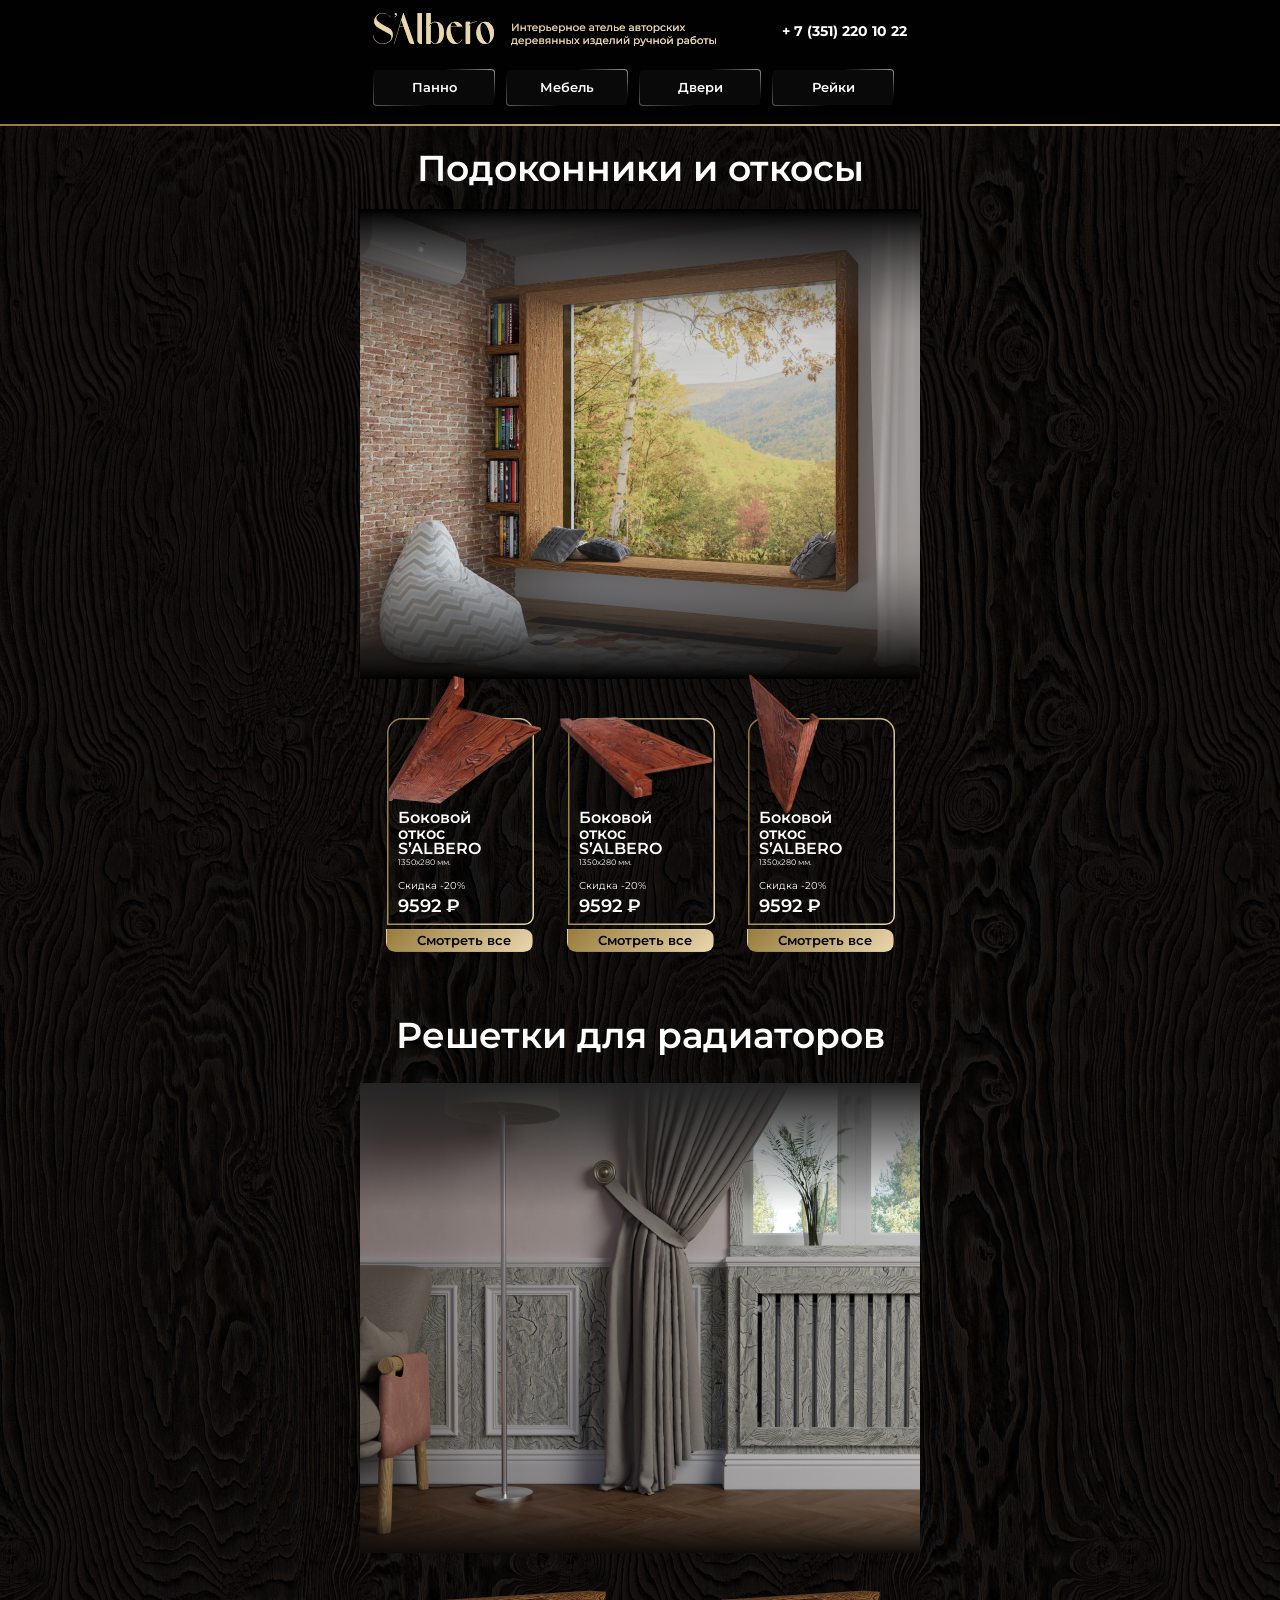
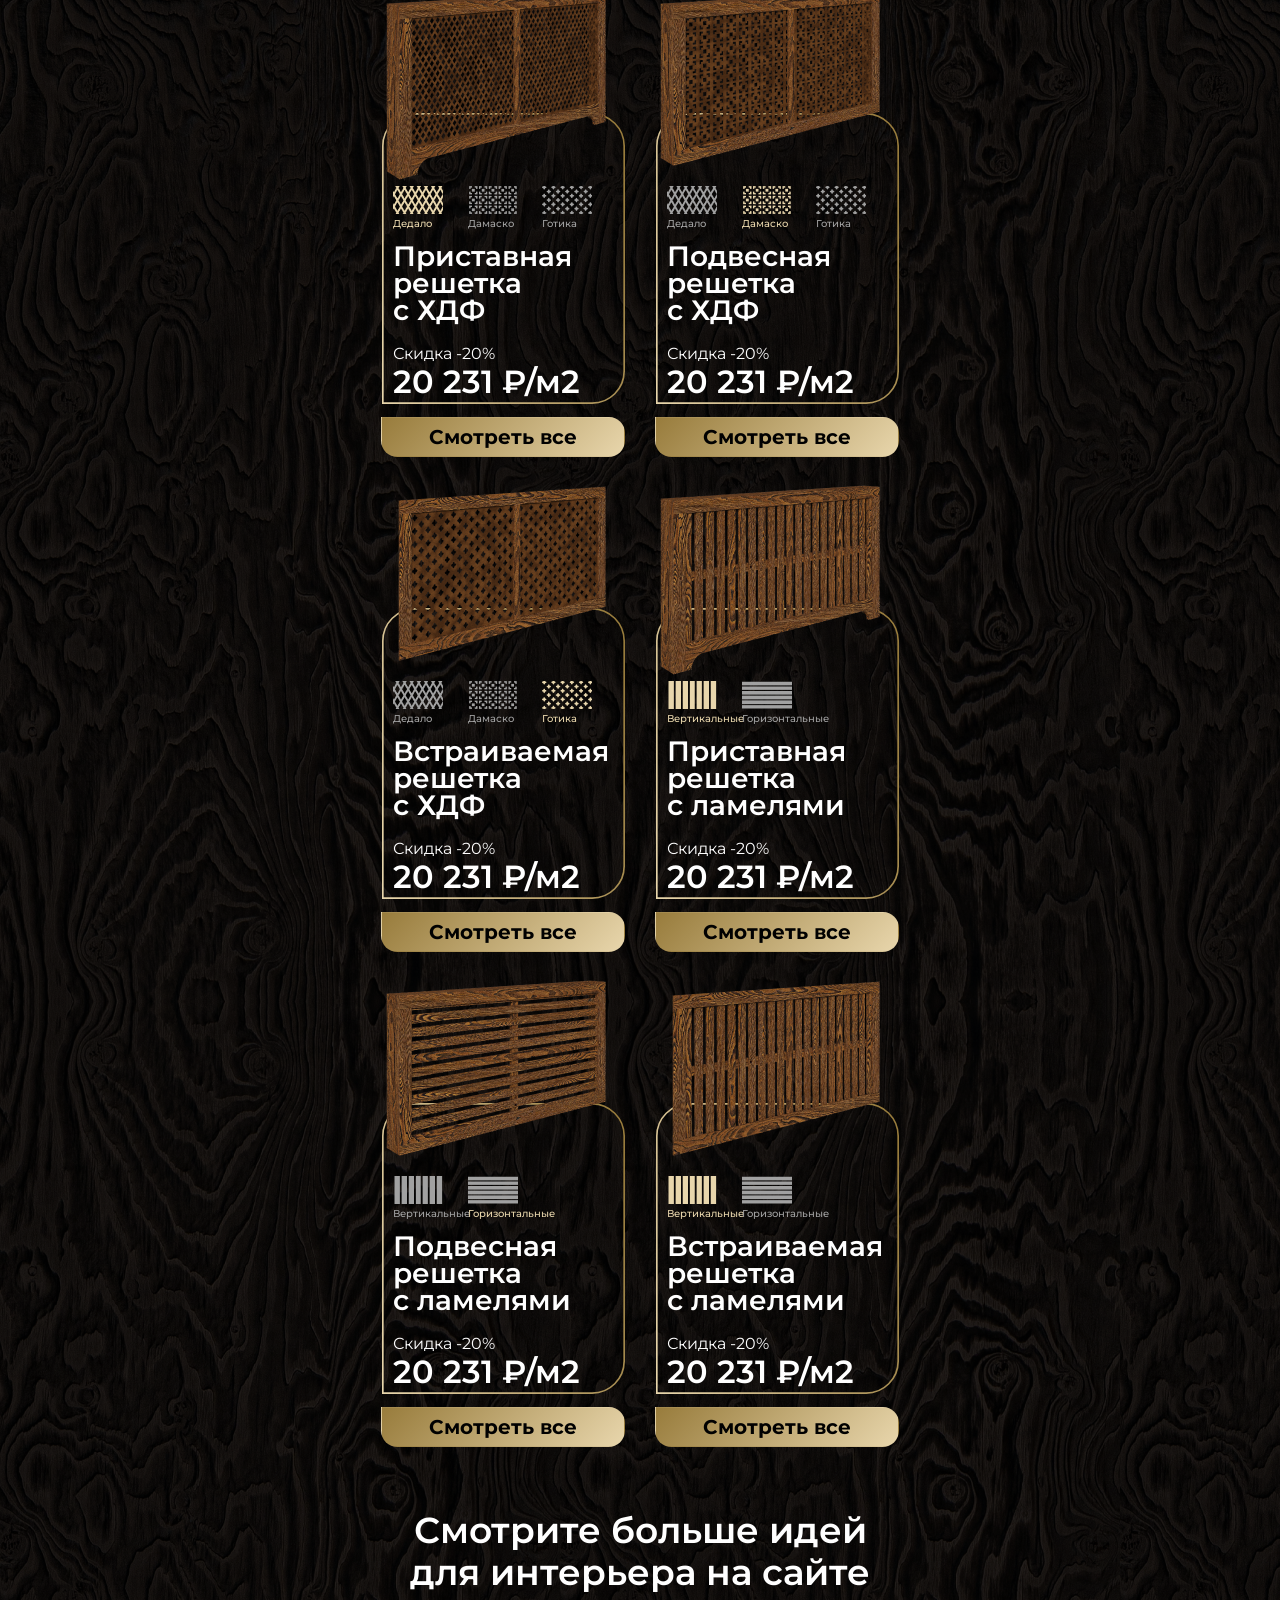
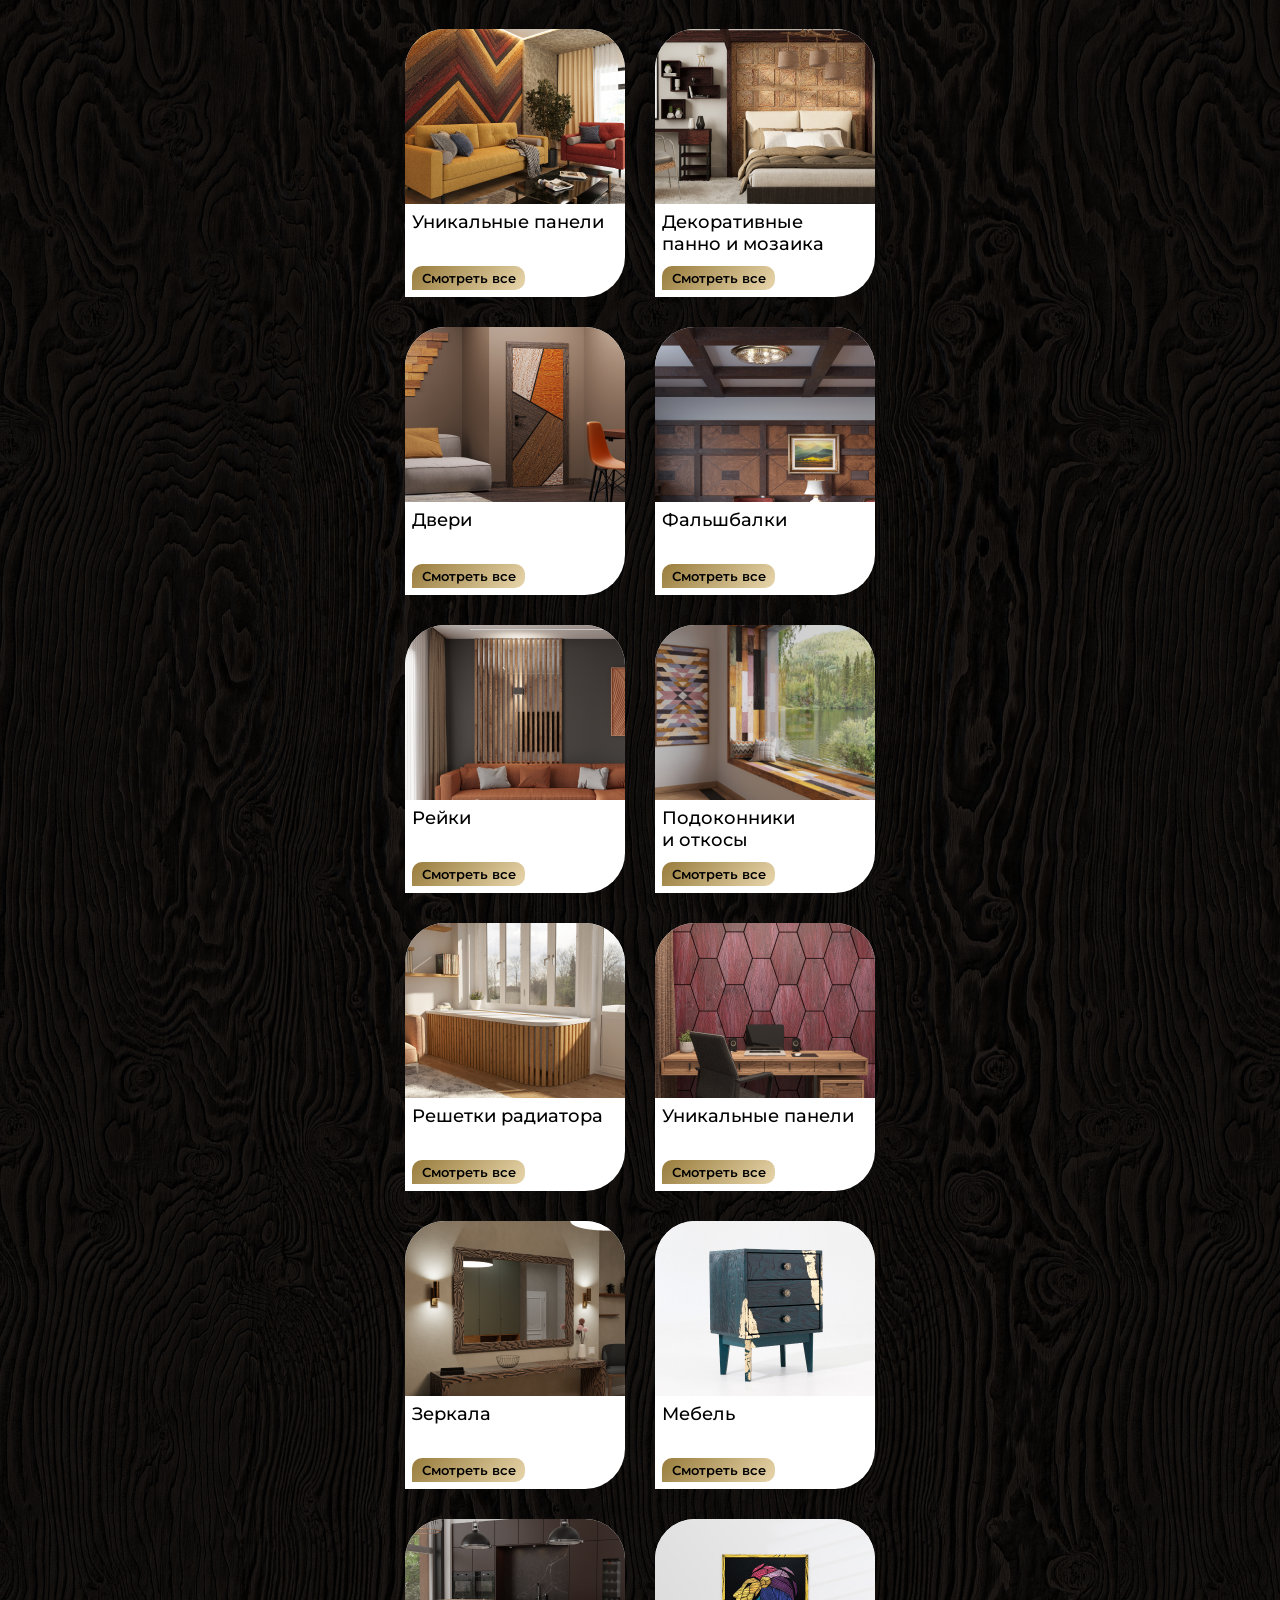
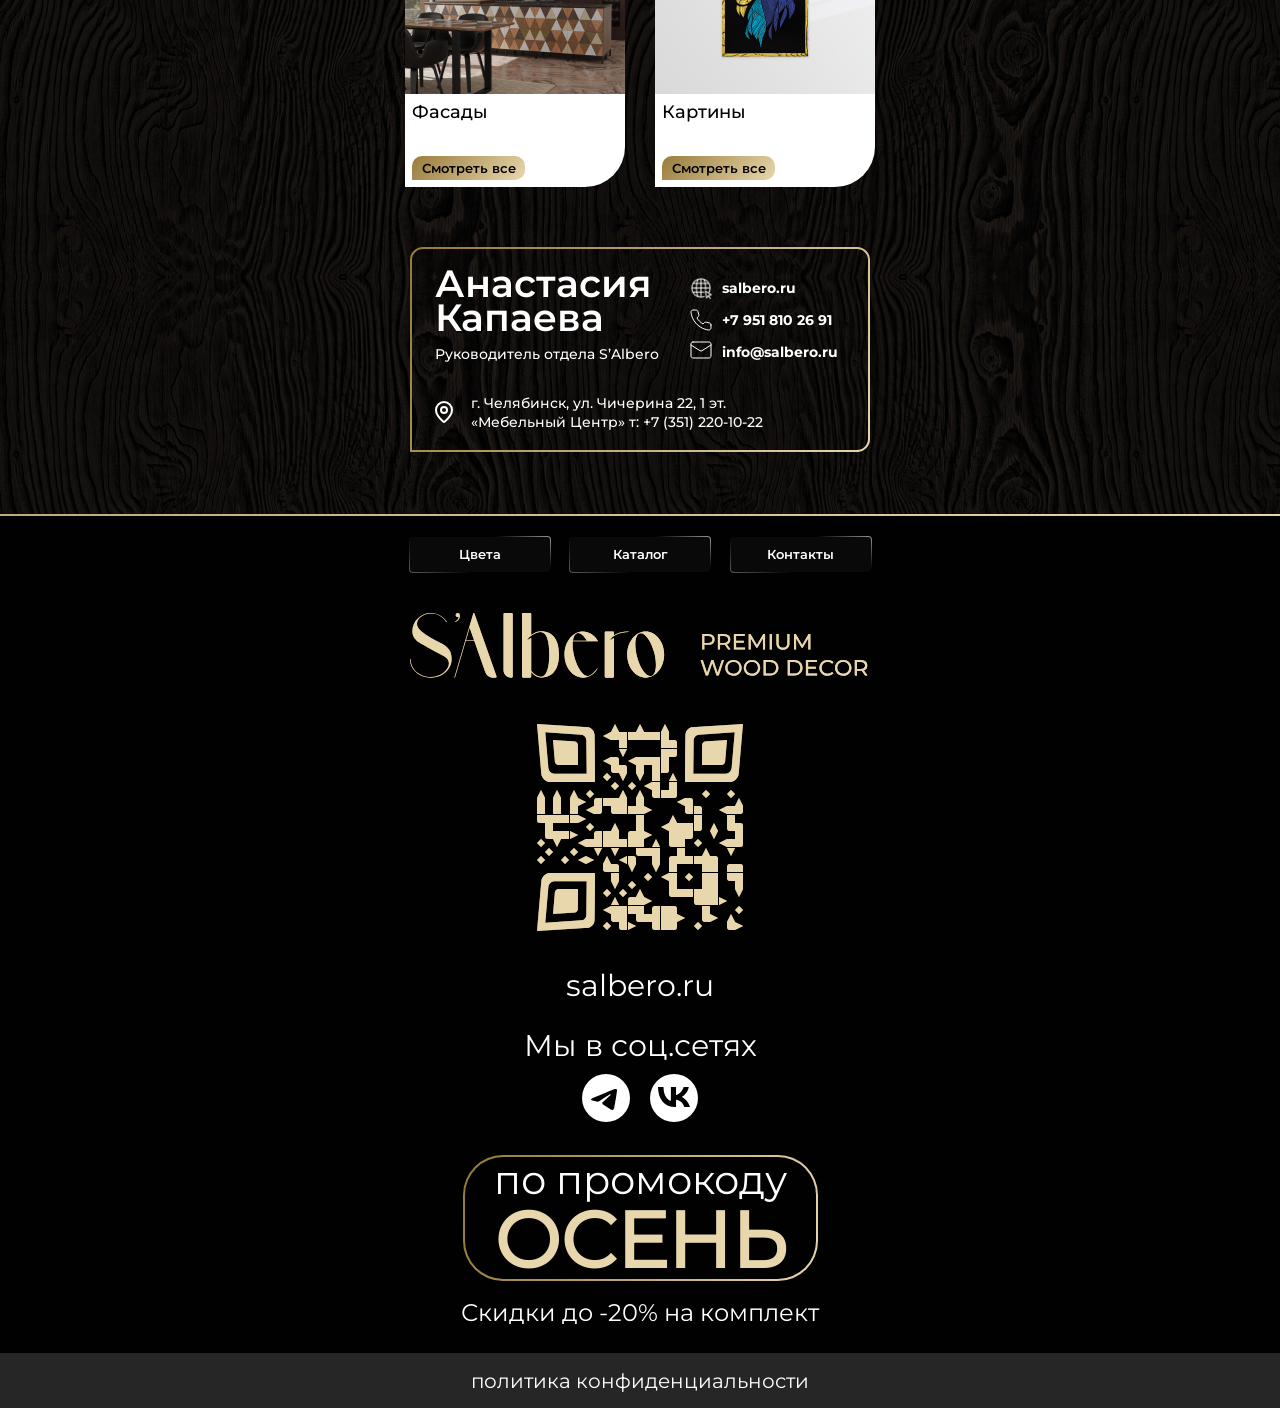
<file: mail.html>
<!doctype html>
<html lang="ru">
<head>
    <meta charset="UTF-8">
    <meta name="viewport"
          content="width=device-width, user-scalable=no, initial-scale=1.0, maximum-scale=1.0, minimum-scale=1.0">
    <meta http-equiv="X-UA-Compatible" content="ie=edge">
    <title>SAlbero</title>
    <link rel="stylesheet" href="style/fonts.css">
    <link rel="stylesheet" href="style/reset.css">
    <link rel="stylesheet" href="style/index.css">
    <link rel="stylesheet" href="style/mail.css">
</head>
<body>
<header class="header">
    <div class="container">
        <div class="header__top">
            <div class="logo header__top-logo">
                <a href="#" class="header__top-logo-link">
                    <svg width="345" height="34" viewBox="0 0 345 34" fill="none" xmlns="http://www.w3.org/2000/svg">
                        <path d="M139.145 18V10.65H140.184V16.32L144.531 10.65H145.497V18H144.468V12.3405L140.111 18H139.145ZM147.621 18V12.435H148.629V14.7975H151.8V12.435H152.808V18H151.8V15.669H148.629V18H147.621ZM155.87 18V13.0545L156.122 13.317H153.833V12.435H158.915V13.317H156.637L156.878 13.0545V18H155.87ZM162.178 18.063C161.583 18.063 161.058 17.9405 160.603 17.6955C160.155 17.4505 159.805 17.1145 159.553 16.6875C159.308 16.2605 159.185 15.7705 159.185 15.2175C159.185 14.6645 159.304 14.1745 159.542 13.7475C159.787 13.3205 160.12 12.988 160.54 12.75C160.967 12.505 161.446 12.3825 161.978 12.3825C162.517 12.3825 162.993 12.5015 163.406 12.7395C163.819 12.9775 164.141 13.3135 164.372 13.7475C164.61 14.1745 164.729 14.675 164.729 15.249C164.729 15.291 164.726 15.34 164.719 15.396C164.719 15.452 164.715 15.5045 164.708 15.5535H159.973V14.829H164.183L163.774 15.081C163.781 14.724 163.707 14.4055 163.553 14.1255C163.399 13.8455 163.186 13.6285 162.913 13.4745C162.647 13.3135 162.335 13.233 161.978 13.233C161.628 13.233 161.317 13.3135 161.044 13.4745C160.771 13.6285 160.557 13.849 160.403 14.136C160.249 14.416 160.172 14.738 160.172 15.102V15.27C160.172 15.641 160.256 15.9735 160.424 16.2675C160.599 16.5545 160.841 16.7785 161.149 16.9395C161.457 17.1005 161.81 17.181 162.209 17.181C162.538 17.181 162.836 17.125 163.102 17.013C163.375 16.901 163.613 16.733 163.816 16.509L164.372 17.16C164.12 17.454 163.805 17.678 163.427 17.832C163.056 17.986 162.64 18.063 162.178 18.063ZM169.243 18.063C168.781 18.063 168.358 17.958 167.973 17.748C167.595 17.531 167.29 17.2125 167.059 16.7925C166.835 16.3725 166.723 15.8475 166.723 15.2175C166.723 14.5875 166.832 14.0625 167.049 13.6425C167.273 13.2225 167.574 12.9075 167.952 12.6975C168.337 12.4875 168.767 12.3825 169.243 12.3825C169.789 12.3825 170.272 12.5015 170.692 12.7395C171.112 12.9775 171.445 13.31 171.69 13.737C171.935 14.157 172.057 14.6505 172.057 15.2175C172.057 15.7845 171.935 16.2815 171.69 16.7085C171.445 17.1355 171.112 17.468 170.692 17.706C170.272 17.944 169.789 18.063 169.243 18.063ZM166.293 20.037V12.435H167.259V13.9365L167.196 15.228L167.301 16.5195V20.037H166.293ZM169.159 17.181C169.516 17.181 169.835 17.1005 170.115 16.9395C170.402 16.7785 170.626 16.551 170.787 16.257C170.955 15.956 171.039 15.6095 171.039 15.2175C171.039 14.8185 170.955 14.4755 170.787 14.1885C170.626 13.8945 170.402 13.667 170.115 13.506C169.835 13.345 169.516 13.2645 169.159 13.2645C168.809 13.2645 168.491 13.345 168.204 13.506C167.924 13.667 167.7 13.8945 167.532 14.1885C167.371 14.4755 167.29 14.8185 167.29 15.2175C167.29 15.6095 167.371 15.956 167.532 16.257C167.7 16.551 167.924 16.7785 168.204 16.9395C168.491 17.1005 168.809 17.181 169.159 17.181ZM176.094 14.325C176.801 14.332 177.34 14.493 177.711 14.808C178.082 15.123 178.268 15.5675 178.268 16.1415C178.268 16.7435 178.065 17.209 177.659 17.538C177.253 17.86 176.679 18.0175 175.937 18.0105L173.522 18V12.435H174.53V14.3145L176.094 14.325ZM175.853 17.244C176.308 17.251 176.651 17.16 176.882 16.971C177.12 16.782 177.239 16.502 177.239 16.131C177.239 15.767 177.123 15.501 176.892 15.333C176.661 15.165 176.315 15.0775 175.853 15.0705L174.53 15.0495V17.2335L175.853 17.244ZM182.039 18.063C181.444 18.063 180.919 17.9405 180.464 17.6955C180.016 17.4505 179.666 17.1145 179.414 16.6875C179.169 16.2605 179.047 15.7705 179.047 15.2175C179.047 14.6645 179.166 14.1745 179.404 13.7475C179.649 13.3205 179.981 12.988 180.401 12.75C180.828 12.505 181.308 12.3825 181.84 12.3825C182.379 12.3825 182.855 12.5015 183.268 12.7395C183.681 12.9775 184.003 13.3135 184.234 13.7475C184.472 14.1745 184.591 14.675 184.591 15.249C184.591 15.291 184.587 15.34 184.58 15.396C184.58 15.452 184.577 15.5045 184.57 15.5535H179.834V14.829H184.045L183.635 15.081C183.642 14.724 183.569 14.4055 183.415 14.1255C183.261 13.8455 183.047 13.6285 182.774 13.4745C182.508 13.3135 182.197 13.233 181.84 13.233C181.49 13.233 181.178 13.3135 180.905 13.4745C180.632 13.6285 180.419 13.849 180.265 14.136C180.111 14.416 180.034 14.738 180.034 15.102V15.27C180.034 15.641 180.118 15.9735 180.286 16.2675C180.461 16.5545 180.702 16.7785 181.01 16.9395C181.318 17.1005 181.672 17.181 182.071 17.181C182.4 17.181 182.697 17.125 182.963 17.013C183.236 16.901 183.474 16.733 183.677 16.509L184.234 17.16C183.982 17.454 183.667 17.678 183.289 17.832C182.918 17.986 182.501 18.063 182.039 18.063ZM189.105 18.063C188.643 18.063 188.22 17.958 187.835 17.748C187.457 17.531 187.152 17.2125 186.921 16.7925C186.697 16.3725 186.585 15.8475 186.585 15.2175C186.585 14.5875 186.694 14.0625 186.911 13.6425C187.135 13.2225 187.436 12.9075 187.814 12.6975C188.199 12.4875 188.629 12.3825 189.105 12.3825C189.651 12.3825 190.134 12.5015 190.554 12.7395C190.974 12.9775 191.307 13.31 191.552 13.737C191.797 14.157 191.919 14.6505 191.919 15.2175C191.919 15.7845 191.797 16.2815 191.552 16.7085C191.307 17.1355 190.974 17.468 190.554 17.706C190.134 17.944 189.651 18.063 189.105 18.063ZM186.155 20.037V12.435H187.121V13.9365L187.058 15.228L187.163 16.5195V20.037H186.155ZM189.021 17.181C189.378 17.181 189.697 17.1005 189.977 16.9395C190.264 16.7785 190.488 16.551 190.649 16.257C190.817 15.956 190.901 15.6095 190.901 15.2175C190.901 14.8185 190.817 14.4755 190.649 14.1885C190.488 13.8945 190.264 13.667 189.977 13.506C189.697 13.345 189.378 13.2645 189.021 13.2645C188.671 13.2645 188.353 13.345 188.066 13.506C187.786 13.667 187.562 13.8945 187.394 14.1885C187.233 14.4755 187.152 14.8185 187.152 15.2175C187.152 15.6095 187.233 15.956 187.394 16.257C187.562 16.551 187.786 16.7785 188.066 16.9395C188.353 17.1005 188.671 17.181 189.021 17.181ZM193.384 18V12.435H194.392V14.7975H197.563V12.435H198.571V18H197.563V15.669H194.392V18H193.384ZM202.914 18.063C202.354 18.063 201.857 17.9405 201.423 17.6955C200.989 17.4505 200.646 17.1145 200.394 16.6875C200.142 16.2535 200.016 15.7635 200.016 15.2175C200.016 14.6645 200.142 14.1745 200.394 13.7475C200.646 13.3205 200.989 12.988 201.423 12.75C201.857 12.505 202.354 12.3825 202.914 12.3825C203.467 12.3825 203.961 12.505 204.395 12.75C204.836 12.988 205.179 13.3205 205.424 13.7475C205.676 14.1675 205.802 14.6575 205.802 15.2175C205.802 15.7705 205.676 16.2605 205.424 16.6875C205.179 17.1145 204.836 17.4505 204.395 17.6955C203.961 17.9405 203.467 18.063 202.914 18.063ZM202.914 17.181C203.271 17.181 203.59 17.1005 203.87 16.9395C204.157 16.7785 204.381 16.551 204.542 16.257C204.703 15.956 204.783 15.6095 204.783 15.2175C204.783 14.8185 204.703 14.4755 204.542 14.1885C204.381 13.8945 204.157 13.667 203.87 13.506C203.59 13.345 203.271 13.2645 202.914 13.2645C202.557 13.2645 202.239 13.345 201.959 13.506C201.679 13.667 201.455 13.8945 201.287 14.1885C201.119 14.4755 201.035 14.8185 201.035 15.2175C201.035 15.6095 201.119 15.956 201.287 16.257C201.455 16.551 201.679 16.7785 201.959 16.9395C202.239 17.1005 202.557 17.181 202.914 17.181ZM209.735 18.063C209.14 18.063 208.615 17.9405 208.16 17.6955C207.712 17.4505 207.362 17.1145 207.11 16.6875C206.865 16.2605 206.743 15.7705 206.743 15.2175C206.743 14.6645 206.862 14.1745 207.1 13.7475C207.345 13.3205 207.677 12.988 208.097 12.75C208.524 12.505 209.004 12.3825 209.536 12.3825C210.075 12.3825 210.551 12.5015 210.964 12.7395C211.377 12.9775 211.699 13.3135 211.93 13.7475C212.168 14.1745 212.287 14.675 212.287 15.249C212.287 15.291 212.283 15.34 212.276 15.396C212.276 15.452 212.273 15.5045 212.266 15.5535H207.53V14.829H211.741L211.331 15.081C211.338 14.724 211.265 14.4055 211.111 14.1255C210.957 13.8455 210.743 13.6285 210.47 13.4745C210.204 13.3135 209.893 13.233 209.536 13.233C209.186 13.233 208.874 13.3135 208.601 13.4745C208.328 13.6285 208.115 13.849 207.961 14.136C207.807 14.416 207.73 14.738 207.73 15.102V15.27C207.73 15.641 207.814 15.9735 207.982 16.2675C208.157 16.5545 208.398 16.7785 208.706 16.9395C209.014 17.1005 209.368 17.181 209.767 17.181C210.096 17.181 210.393 17.125 210.659 17.013C210.932 16.901 211.17 16.733 211.373 16.509L211.93 17.16C211.678 17.454 211.363 17.678 210.985 17.832C210.614 17.986 210.197 18.063 209.735 18.063ZM220.083 18V16.824L220.03 16.6035V14.598C220.03 14.171 219.904 13.842 219.652 13.611C219.407 13.373 219.036 13.254 218.539 13.254C218.21 13.254 217.888 13.31 217.573 13.422C217.258 13.527 216.992 13.6705 216.775 13.8525L216.355 13.0965C216.642 12.8655 216.985 12.6905 217.384 12.5715C217.79 12.4455 218.214 12.3825 218.655 12.3825C219.418 12.3825 220.006 12.568 220.419 12.939C220.832 13.31 221.038 13.877 221.038 14.64V18H220.083ZM218.256 18.063C217.843 18.063 217.479 17.993 217.164 17.853C216.856 17.713 216.618 17.5205 216.45 17.2755C216.282 17.0235 216.198 16.74 216.198 16.425C216.198 16.124 216.268 15.851 216.408 15.606C216.555 15.361 216.789 15.165 217.111 15.018C217.44 14.871 217.881 14.7975 218.434 14.7975H220.198V15.522H218.476C217.972 15.522 217.633 15.606 217.458 15.774C217.283 15.942 217.195 16.145 217.195 16.383C217.195 16.656 217.304 16.8765 217.521 17.0445C217.738 17.2055 218.039 17.286 218.424 17.286C218.802 17.286 219.131 17.202 219.411 17.034C219.698 16.866 219.904 16.621 220.03 16.299L220.23 16.992C220.097 17.321 219.862 17.5835 219.526 17.7795C219.19 17.9685 218.767 18.063 218.256 18.063ZM223.956 18V13.0545L224.208 13.317H221.919V12.435H227.001V13.317H224.722L224.964 13.0545V18H223.956ZM230.264 18.063C229.669 18.063 229.144 17.9405 228.689 17.6955C228.241 17.4505 227.891 17.1145 227.639 16.6875C227.394 16.2605 227.271 15.7705 227.271 15.2175C227.271 14.6645 227.39 14.1745 227.628 13.7475C227.873 13.3205 228.206 12.988 228.626 12.75C229.053 12.505 229.532 12.3825 230.064 12.3825C230.603 12.3825 231.079 12.5015 231.492 12.7395C231.905 12.9775 232.227 13.3135 232.458 13.7475C232.696 14.1745 232.815 14.675 232.815 15.249C232.815 15.291 232.812 15.34 232.805 15.396C232.805 15.452 232.801 15.5045 232.794 15.5535H228.059V14.829H232.269L231.86 15.081C231.867 14.724 231.793 14.4055 231.639 14.1255C231.485 13.8455 231.272 13.6285 230.999 13.4745C230.733 13.3135 230.421 13.233 230.064 13.233C229.714 13.233 229.403 13.3135 229.13 13.4745C228.857 13.6285 228.643 13.849 228.489 14.136C228.335 14.416 228.258 14.738 228.258 15.102V15.27C228.258 15.641 228.342 15.9735 228.51 16.2675C228.685 16.5545 228.927 16.7785 229.235 16.9395C229.543 17.1005 229.896 17.181 230.295 17.181C230.624 17.181 230.922 17.125 231.188 17.013C231.461 16.901 231.699 16.733 231.902 16.509L232.458 17.16C232.206 17.454 231.891 17.678 231.513 17.832C231.142 17.986 230.726 18.063 230.264 18.063ZM233.363 17.9895L233.426 17.139C233.475 17.146 233.52 17.153 233.562 17.16C233.604 17.167 233.643 17.1705 233.678 17.1705C233.902 17.1705 234.077 17.0935 234.203 16.9395C234.336 16.7855 234.434 16.5825 234.497 16.3305C234.56 16.0715 234.605 15.781 234.633 15.459C234.661 15.137 234.682 14.815 234.696 14.493L234.791 12.435H239.064V18H238.056V13.023L238.298 13.317H235.442L235.673 13.0125L235.599 14.556C235.578 15.046 235.54 15.5045 235.484 15.9315C235.428 16.3585 235.34 16.733 235.221 17.055C235.109 17.377 234.952 17.629 234.749 17.811C234.553 17.993 234.297 18.084 233.982 18.084C233.891 18.084 233.793 18.0735 233.688 18.0525C233.59 18.0385 233.482 18.0175 233.363 17.9895ZM243.586 14.325C244.293 14.332 244.832 14.493 245.203 14.808C245.574 15.123 245.759 15.5675 245.759 16.1415C245.759 16.7435 245.556 17.209 245.15 17.538C244.744 17.86 244.17 18.0175 243.428 18.0105L241.013 18V12.435H242.021V14.3145L243.586 14.325ZM243.344 17.244C243.799 17.251 244.142 17.16 244.373 16.971C244.611 16.782 244.73 16.502 244.73 16.131C244.73 15.767 244.615 15.501 244.384 15.333C244.153 15.165 243.806 15.0775 243.344 15.0705L242.021 15.0495V17.2335L243.344 17.244ZM249.531 18.063C248.936 18.063 248.411 17.9405 247.956 17.6955C247.508 17.4505 247.158 17.1145 246.906 16.6875C246.661 16.2605 246.538 15.7705 246.538 15.2175C246.538 14.6645 246.657 14.1745 246.895 13.7475C247.14 13.3205 247.473 12.988 247.893 12.75C248.32 12.505 248.799 12.3825 249.331 12.3825C249.87 12.3825 250.346 12.5015 250.759 12.7395C251.172 12.9775 251.494 13.3135 251.725 13.7475C251.963 14.1745 252.082 14.675 252.082 15.249C252.082 15.291 252.079 15.34 252.072 15.396C252.072 15.452 252.068 15.5045 252.061 15.5535H247.326V14.829H251.536L251.127 15.081C251.134 14.724 251.06 14.4055 250.906 14.1255C250.752 13.8455 250.539 13.6285 250.266 13.4745C250 13.3135 249.688 13.233 249.331 13.233C248.981 13.233 248.67 13.3135 248.397 13.4745C248.124 13.6285 247.91 13.849 247.756 14.136C247.602 14.416 247.525 14.738 247.525 15.102V15.27C247.525 15.641 247.609 15.9735 247.777 16.2675C247.952 16.5545 248.194 16.7785 248.502 16.9395C248.81 17.1005 249.163 17.181 249.562 17.181C249.891 17.181 250.189 17.125 250.455 17.013C250.728 16.901 250.966 16.733 251.169 16.509L251.725 17.16C251.473 17.454 251.158 17.678 250.78 17.832C250.409 17.986 249.993 18.063 249.531 18.063ZM259.878 18V16.824L259.826 16.6035V14.598C259.826 14.171 259.7 13.842 259.448 13.611C259.203 13.373 258.832 13.254 258.335 13.254C258.006 13.254 257.684 13.31 257.369 13.422C257.054 13.527 256.788 13.6705 256.571 13.8525L256.151 13.0965C256.438 12.8655 256.781 12.6905 257.18 12.5715C257.586 12.4455 258.009 12.3825 258.45 12.3825C259.213 12.3825 259.801 12.568 260.214 12.939C260.627 13.31 260.834 13.877 260.834 14.64V18H259.878ZM258.051 18.063C257.638 18.063 257.274 17.993 256.959 17.853C256.651 17.713 256.413 17.5205 256.245 17.2755C256.077 17.0235 255.993 16.74 255.993 16.425C255.993 16.124 256.063 15.851 256.203 15.606C256.35 15.361 256.585 15.165 256.907 15.018C257.236 14.871 257.677 14.7975 258.23 14.7975H259.994V15.522H258.272C257.768 15.522 257.428 15.606 257.253 15.774C257.078 15.942 256.991 16.145 256.991 16.383C256.991 16.656 257.099 16.8765 257.316 17.0445C257.533 17.2055 257.834 17.286 258.219 17.286C258.597 17.286 258.926 17.202 259.206 17.034C259.493 16.866 259.7 16.621 259.826 16.299L260.025 16.992C259.892 17.321 259.658 17.5835 259.322 17.7795C258.986 17.9685 258.562 18.063 258.051 18.063ZM262.649 18V12.435H265.232C265.883 12.435 266.394 12.561 266.765 12.813C267.143 13.058 267.332 13.408 267.332 13.863C267.332 14.318 267.153 14.6715 266.796 14.9235C266.446 15.1685 265.981 15.291 265.4 15.291L265.557 15.018C266.222 15.018 266.716 15.1405 267.038 15.3855C267.36 15.6305 267.521 15.991 267.521 16.467C267.521 16.95 267.339 17.328 266.975 17.601C266.618 17.867 266.068 18 265.326 18H262.649ZM263.636 17.223H265.253C265.673 17.223 265.988 17.16 266.198 17.034C266.408 16.901 266.513 16.691 266.513 16.404C266.513 16.11 266.415 15.8965 266.219 15.7635C266.03 15.6235 265.729 15.5535 265.316 15.5535H263.636V17.223ZM263.636 14.829H265.148C265.533 14.829 265.823 14.759 266.019 14.619C266.222 14.472 266.324 14.269 266.324 14.01C266.324 13.744 266.222 13.5445 266.019 13.4115C265.823 13.2785 265.533 13.212 265.148 13.212H263.636V14.829ZM270.201 18V13.0545L270.453 13.317H268.164V12.435H273.246V13.317H270.968L271.209 13.0545V18H270.201ZM276.414 18.063C275.854 18.063 275.357 17.9405 274.923 17.6955C274.489 17.4505 274.146 17.1145 273.894 16.6875C273.642 16.2535 273.516 15.7635 273.516 15.2175C273.516 14.6645 273.642 14.1745 273.894 13.7475C274.146 13.3205 274.489 12.988 274.923 12.75C275.357 12.505 275.854 12.3825 276.414 12.3825C276.967 12.3825 277.461 12.505 277.895 12.75C278.336 12.988 278.679 13.3205 278.924 13.7475C279.176 14.1675 279.302 14.6575 279.302 15.2175C279.302 15.7705 279.176 16.2605 278.924 16.6875C278.679 17.1145 278.336 17.4505 277.895 17.6955C277.461 17.9405 276.967 18.063 276.414 18.063ZM276.414 17.181C276.771 17.181 277.09 17.1005 277.37 16.9395C277.657 16.7785 277.881 16.551 278.042 16.257C278.203 15.956 278.283 15.6095 278.283 15.2175C278.283 14.8185 278.203 14.4755 278.042 14.1885C277.881 13.8945 277.657 13.667 277.37 13.506C277.09 13.345 276.771 13.2645 276.414 13.2645C276.057 13.2645 275.739 13.345 275.459 13.506C275.179 13.667 274.955 13.8945 274.787 14.1885C274.619 14.4755 274.535 14.8185 274.535 15.2175C274.535 15.6095 274.619 15.956 274.787 16.257C274.955 16.551 275.179 16.7785 275.459 16.9395C275.739 17.1005 276.057 17.181 276.414 17.181ZM283.708 18.063C283.246 18.063 282.822 17.958 282.437 17.748C282.059 17.531 281.755 17.2125 281.524 16.7925C281.3 16.3725 281.188 15.8475 281.188 15.2175C281.188 14.5875 281.296 14.0625 281.513 13.6425C281.737 13.2225 282.038 12.9075 282.416 12.6975C282.801 12.4875 283.232 12.3825 283.708 12.3825C284.254 12.3825 284.737 12.5015 285.157 12.7395C285.577 12.9775 285.909 13.31 286.154 13.737C286.399 14.157 286.522 14.6505 286.522 15.2175C286.522 15.7845 286.399 16.2815 286.154 16.7085C285.909 17.1355 285.577 17.468 285.157 17.706C284.737 17.944 284.254 18.063 283.708 18.063ZM280.757 20.037V12.435H281.723V13.9365L281.66 15.228L281.765 16.5195V20.037H280.757ZM283.624 17.181C283.981 17.181 284.299 17.1005 284.579 16.9395C284.866 16.7785 285.09 16.551 285.251 16.257C285.419 15.956 285.503 15.6095 285.503 15.2175C285.503 14.8185 285.419 14.4755 285.251 14.1885C285.09 13.8945 284.866 13.667 284.579 13.506C284.299 13.345 283.981 13.2645 283.624 13.2645C283.274 13.2645 282.955 13.345 282.668 13.506C282.388 13.667 282.164 13.8945 281.996 14.1885C281.835 14.4755 281.755 14.8185 281.755 15.2175C281.755 15.6095 281.835 15.956 281.996 16.257C282.164 16.551 282.388 16.7785 282.668 16.9395C282.955 17.1005 283.274 17.181 283.624 17.181ZM290.412 18.063C289.845 18.063 289.337 17.9405 288.889 17.6955C288.448 17.4505 288.102 17.1145 287.85 16.6875C287.598 16.2605 287.472 15.7705 287.472 15.2175C287.472 14.6645 287.598 14.1745 287.85 13.7475C288.102 13.3205 288.448 12.988 288.889 12.75C289.337 12.505 289.845 12.3825 290.412 12.3825C290.916 12.3825 291.364 12.484 291.756 12.687C292.155 12.883 292.463 13.177 292.68 13.569L291.913 14.0625C291.731 13.7895 291.507 13.59 291.241 13.464C290.982 13.331 290.702 13.2645 290.401 13.2645C290.037 13.2645 289.712 13.345 289.425 13.506C289.138 13.667 288.91 13.8945 288.742 14.1885C288.574 14.4755 288.49 14.8185 288.49 15.2175C288.49 15.6165 288.574 15.963 288.742 16.257C288.91 16.551 289.138 16.7785 289.425 16.9395C289.712 17.1005 290.037 17.181 290.401 17.181C290.702 17.181 290.982 17.118 291.241 16.992C291.507 16.859 291.731 16.656 291.913 16.383L292.68 16.866C292.463 17.251 292.155 17.5485 291.756 17.7585C291.364 17.9615 290.916 18.063 290.412 18.063ZM298.017 18L295.864 15.291L296.694 14.787L299.203 18H298.017ZM293.985 18V12.435H294.993V18H293.985ZM294.688 15.648V14.787H296.526V15.648H294.688ZM296.778 15.333L295.843 15.207L297.975 12.435H299.056L296.778 15.333ZM300.26 18V12.435H301.268V16.488L304.681 12.435H305.594V18H304.586V13.947L301.184 18H300.26ZM306.669 18L309.063 14.892L309.052 15.4065L306.774 12.435H307.897L309.64 14.724H309.21L310.953 12.435H312.055L309.745 15.4275L309.756 14.892L312.171 18H311.026L309.189 15.564L309.598 15.627L307.792 18H306.669ZM142.778 30.5275V26.317H140.363L140.31 27.388C140.296 27.738 140.272 28.0775 140.237 28.4065C140.209 28.7285 140.16 29.026 140.09 29.299C140.027 29.572 139.932 29.796 139.806 29.971C139.68 30.146 139.512 30.2545 139.302 30.2965L138.305 30.118C138.522 30.125 138.697 30.055 138.83 29.908C138.963 29.754 139.064 29.544 139.134 29.278C139.211 29.012 139.267 28.711 139.302 28.375C139.337 28.032 139.365 27.6785 139.386 27.3145L139.47 25.435H143.786V30.5275H142.778ZM138.084 32.2915V30.118H144.636V32.2915H143.691V31H139.04V32.2915H138.084ZM148.427 31.063C147.832 31.063 147.307 30.9405 146.852 30.6955C146.404 30.4505 146.054 30.1145 145.802 29.6875C145.557 29.2605 145.435 28.7705 145.435 28.2175C145.435 27.6645 145.554 27.1745 145.792 26.7475C146.037 26.3205 146.369 25.988 146.789 25.75C147.216 25.505 147.696 25.3825 148.228 25.3825C148.767 25.3825 149.243 25.5015 149.656 25.7395C150.069 25.9775 150.391 26.3135 150.622 26.7475C150.86 27.1745 150.979 27.675 150.979 28.249C150.979 28.291 150.975 28.34 150.968 28.396C150.968 28.452 150.965 28.5045 150.958 28.5535H146.222V27.829H150.433L150.023 28.081C150.03 27.724 149.957 27.4055 149.803 27.1255C149.649 26.8455 149.435 26.6285 149.162 26.4745C148.896 26.3135 148.585 26.233 148.228 26.233C147.878 26.233 147.566 26.3135 147.293 26.4745C147.02 26.6285 146.807 26.849 146.653 27.136C146.499 27.416 146.422 27.738 146.422 28.102V28.27C146.422 28.641 146.506 28.9735 146.674 29.2675C146.849 29.5545 147.09 29.7785 147.398 29.9395C147.706 30.1005 148.06 30.181 148.459 30.181C148.788 30.181 149.085 30.125 149.351 30.013C149.624 29.901 149.862 29.733 150.065 29.509L150.622 30.16C150.37 30.454 150.055 30.678 149.677 30.832C149.306 30.986 148.889 31.063 148.427 31.063ZM155.493 31.063C155.031 31.063 154.607 30.958 154.222 30.748C153.844 30.531 153.54 30.2125 153.309 29.7925C153.085 29.3725 152.973 28.8475 152.973 28.2175C152.973 27.5875 153.081 27.0625 153.298 26.6425C153.522 26.2225 153.823 25.9075 154.201 25.6975C154.586 25.4875 155.017 25.3825 155.493 25.3825C156.039 25.3825 156.522 25.5015 156.942 25.7395C157.362 25.9775 157.694 26.31 157.939 26.737C158.184 27.157 158.307 27.6505 158.307 28.2175C158.307 28.7845 158.184 29.2815 157.939 29.7085C157.694 30.1355 157.362 30.468 156.942 30.706C156.522 30.944 156.039 31.063 155.493 31.063ZM152.542 33.037V25.435H153.508V26.9365L153.445 28.228L153.55 29.5195V33.037H152.542ZM155.409 30.181C155.766 30.181 156.084 30.1005 156.364 29.9395C156.651 29.7785 156.875 29.551 157.036 29.257C157.204 28.956 157.288 28.6095 157.288 28.2175C157.288 27.8185 157.204 27.4755 157.036 27.1885C156.875 26.8945 156.651 26.667 156.364 26.506C156.084 26.345 155.766 26.2645 155.409 26.2645C155.059 26.2645 154.74 26.345 154.453 26.506C154.173 26.667 153.949 26.8945 153.781 27.1885C153.62 27.4755 153.54 27.8185 153.54 28.2175C153.54 28.6095 153.62 28.956 153.781 29.257C153.949 29.551 154.173 29.7785 154.453 29.9395C154.74 30.1005 155.059 30.181 155.409 30.181ZM162.249 31.063C161.654 31.063 161.129 30.9405 160.674 30.6955C160.226 30.4505 159.876 30.1145 159.624 29.6875C159.379 29.2605 159.257 28.7705 159.257 28.2175C159.257 27.6645 159.376 27.1745 159.614 26.7475C159.859 26.3205 160.191 25.988 160.611 25.75C161.038 25.505 161.518 25.3825 162.05 25.3825C162.589 25.3825 163.065 25.5015 163.478 25.7395C163.891 25.9775 164.213 26.3135 164.444 26.7475C164.682 27.1745 164.801 27.675 164.801 28.249C164.801 28.291 164.797 28.34 164.79 28.396C164.79 28.452 164.787 28.5045 164.78 28.5535H160.044V27.829H164.255L163.845 28.081C163.852 27.724 163.779 27.4055 163.625 27.1255C163.471 26.8455 163.257 26.6285 162.984 26.4745C162.718 26.3135 162.407 26.233 162.05 26.233C161.7 26.233 161.388 26.3135 161.115 26.4745C160.842 26.6285 160.629 26.849 160.475 27.136C160.321 27.416 160.244 27.738 160.244 28.102V28.27C160.244 28.641 160.328 28.9735 160.496 29.2675C160.671 29.5545 160.912 29.7785 161.22 29.9395C161.528 30.1005 161.882 30.181 162.281 30.181C162.61 30.181 162.907 30.125 163.173 30.013C163.446 29.901 163.684 29.733 163.887 29.509L164.444 30.16C164.192 30.454 163.877 30.678 163.499 30.832C163.128 30.986 162.711 31.063 162.249 31.063ZM166.365 31V25.435H168.948C169.599 25.435 170.11 25.561 170.481 25.813C170.859 26.058 171.048 26.408 171.048 26.863C171.048 27.318 170.869 27.6715 170.512 27.9235C170.162 28.1685 169.697 28.291 169.116 28.291L169.273 28.018C169.938 28.018 170.432 28.1405 170.754 28.3855C171.076 28.6305 171.237 28.991 171.237 29.467C171.237 29.95 171.055 30.328 170.691 30.601C170.334 30.867 169.784 31 169.042 31H166.365ZM167.352 30.223H168.969C169.389 30.223 169.704 30.16 169.914 30.034C170.124 29.901 170.229 29.691 170.229 29.404C170.229 29.11 170.131 28.8965 169.935 28.7635C169.746 28.6235 169.445 28.5535 169.032 28.5535H167.352V30.223ZM167.352 27.829H168.864C169.249 27.829 169.539 27.759 169.735 27.619C169.938 27.472 170.04 27.269 170.04 27.01C170.04 26.744 169.938 26.5445 169.735 26.4115C169.539 26.2785 169.249 26.212 168.864 26.212H167.352V27.829ZM176.374 31V29.047L176.531 29.236H174.757C174.015 29.236 173.434 29.0785 173.014 28.7635C172.601 28.4485 172.394 27.99 172.394 27.388C172.394 26.744 172.615 26.2575 173.056 25.9285C173.504 25.5995 174.099 25.435 174.841 25.435H177.277V31H176.374ZM172.342 31L173.854 28.8685H174.893L173.423 31H172.342ZM176.374 28.732V26.0335L176.531 26.317H174.872C174.41 26.317 174.053 26.4045 173.801 26.5795C173.549 26.7475 173.423 27.0275 173.423 27.4195C173.423 28.1475 173.892 28.5115 174.83 28.5115H176.531L176.374 28.732ZM179.244 31V25.435H180.252V27.7975H183.423V25.435H184.431V31H183.423V28.669H180.252V31H179.244ZM186.391 31V25.435H187.399V27.7975H190.57V25.435H191.578V31H190.57V28.669H187.399V31H186.391ZM199.04 31V25.435H200.048V31H199.04ZM196.047 27.325C196.754 27.332 197.29 27.493 197.654 27.808C198.025 28.123 198.21 28.5675 198.21 29.1415C198.21 29.7435 198.007 30.209 197.601 30.538C197.202 30.86 196.628 31.0175 195.879 31.0105L193.538 31V25.435H194.546V27.3145L196.047 27.325ZM195.806 30.244C196.254 30.251 196.597 30.16 196.835 29.971C197.073 29.782 197.192 29.502 197.192 29.131C197.192 28.767 197.073 28.501 196.835 28.333C196.604 28.165 196.261 28.0775 195.806 28.0705L194.546 28.0495V30.2335L195.806 30.244ZM201.125 31L203.519 27.892L203.509 28.4065L201.23 25.435H202.354L204.097 27.724H203.666L205.409 25.435H206.512L204.202 28.4275L204.212 27.892L206.627 31H205.483L203.645 28.564L204.055 28.627L202.249 31H201.125ZM210.508 31V25.435H211.516V29.488L214.928 25.435H215.842V31H214.834V26.947L211.432 31H210.508ZM219.334 31.0735C218.914 31.0735 218.501 31.021 218.095 30.916C217.695 30.804 217.338 30.6465 217.023 30.4435L217.328 29.677C217.594 29.845 217.898 29.978 218.242 30.076C218.585 30.167 218.931 30.2125 219.281 30.2125C219.603 30.2125 219.88 30.174 220.111 30.097C220.349 30.02 220.531 29.915 220.657 29.782C220.783 29.642 220.846 29.481 220.846 29.299C220.846 29.04 220.73 28.8405 220.499 28.7005C220.268 28.5605 219.946 28.4905 219.533 28.4905H218.525V27.766H219.47C219.715 27.766 219.929 27.738 220.111 27.682C220.293 27.626 220.433 27.542 220.531 27.43C220.636 27.311 220.688 27.1745 220.688 27.0205C220.688 26.8525 220.629 26.709 220.51 26.59C220.391 26.471 220.223 26.38 220.006 26.317C219.796 26.254 219.547 26.2225 219.26 26.2225C218.98 26.2295 218.693 26.268 218.399 26.338C218.112 26.408 217.818 26.5165 217.517 26.6635L217.244 25.876C217.58 25.715 217.909 25.5925 218.231 25.5085C218.56 25.4175 218.886 25.3685 219.208 25.3615C219.691 25.3475 220.121 25.4035 220.499 25.5295C220.877 25.6485 221.175 25.8235 221.392 26.0545C221.616 26.2855 221.728 26.5585 221.728 26.8735C221.728 27.1395 221.644 27.3775 221.476 27.5875C221.308 27.7905 221.084 27.9515 220.804 28.0705C220.524 28.1895 220.202 28.249 219.838 28.249L219.88 28.0075C220.503 28.0075 220.993 28.13 221.35 28.375C221.707 28.62 221.885 28.9525 221.885 29.3725C221.885 29.7085 221.773 30.006 221.549 30.265C221.325 30.517 221.021 30.7165 220.636 30.8635C220.258 31.0035 219.824 31.0735 219.334 31.0735ZM227.218 30.5275V26.317H224.803L224.751 27.388C224.737 27.738 224.712 28.0775 224.677 28.4065C224.649 28.7285 224.6 29.026 224.53 29.299C224.467 29.572 224.373 29.796 224.247 29.971C224.121 30.146 223.953 30.2545 223.743 30.2965L222.745 30.118C222.962 30.125 223.137 30.055 223.27 29.908C223.403 29.754 223.505 29.544 223.575 29.278C223.652 29.012 223.708 28.711 223.743 28.375C223.778 28.032 223.806 27.6785 223.827 27.3145L223.911 25.435H228.226V30.5275H227.218ZM222.525 32.2915V30.118H229.077V32.2915H228.132V31H223.48V32.2915H222.525ZM232.868 31.063C232.273 31.063 231.748 30.9405 231.293 30.6955C230.845 30.4505 230.495 30.1145 230.243 29.6875C229.998 29.2605 229.876 28.7705 229.876 28.2175C229.876 27.6645 229.995 27.1745 230.233 26.7475C230.478 26.3205 230.81 25.988 231.23 25.75C231.657 25.505 232.137 25.3825 232.669 25.3825C233.208 25.3825 233.684 25.5015 234.097 25.7395C234.51 25.9775 234.832 26.3135 235.063 26.7475C235.301 27.1745 235.42 27.675 235.42 28.249C235.42 28.291 235.416 28.34 235.409 28.396C235.409 28.452 235.406 28.5045 235.399 28.5535H230.663V27.829H234.874L234.464 28.081C234.471 27.724 234.398 27.4055 234.244 27.1255C234.09 26.8455 233.876 26.6285 233.603 26.4745C233.337 26.3135 233.026 26.233 232.669 26.233C232.319 26.233 232.007 26.3135 231.734 26.4745C231.461 26.6285 231.248 26.849 231.094 27.136C230.94 27.416 230.863 27.738 230.863 28.102V28.27C230.863 28.641 230.947 28.9735 231.115 29.2675C231.29 29.5545 231.531 29.7785 231.839 29.9395C232.147 30.1005 232.501 30.181 232.9 30.181C233.229 30.181 233.526 30.125 233.792 30.013C234.065 29.901 234.303 29.733 234.506 29.509L235.063 30.16C234.811 30.454 234.496 30.678 234.118 30.832C233.747 30.986 233.33 31.063 232.868 31.063ZM235.967 30.9895L236.03 30.139C236.079 30.146 236.125 30.153 236.167 30.16C236.209 30.167 236.247 30.1705 236.282 30.1705C236.506 30.1705 236.681 30.0935 236.807 29.9395C236.94 29.7855 237.038 29.5825 237.101 29.3305C237.164 29.0715 237.21 28.781 237.238 28.459C237.266 28.137 237.287 27.815 237.301 27.493L237.395 25.435H241.669V31H240.661V26.023L240.902 26.317H238.046L238.277 26.0125L238.204 27.556C238.183 28.046 238.144 28.5045 238.088 28.9315C238.032 29.3585 237.945 29.733 237.826 30.055C237.714 30.377 237.556 30.629 237.353 30.811C237.157 30.993 236.902 31.084 236.587 31.084C236.496 31.084 236.398 31.0735 236.293 31.0525C236.195 31.0385 236.086 31.0175 235.967 30.9895ZM243.618 31V25.435H244.626V29.488L248.038 25.435H248.952V31H247.944V26.947L244.542 31H243.618ZM250.908 31V25.435H251.916V29.488L255.329 25.435H256.242V31H255.234V26.947L251.832 31H250.908ZM253.512 24.7105C253.001 24.7105 252.599 24.588 252.305 24.343C252.018 24.091 251.871 23.7305 251.864 23.2615H252.546C252.553 23.5275 252.641 23.7375 252.809 23.8915C252.984 24.0455 253.215 24.1225 253.502 24.1225C253.789 24.1225 254.02 24.0455 254.195 23.8915C254.37 23.7375 254.461 23.5275 254.468 23.2615H255.171C255.164 23.7305 255.014 24.091 254.72 24.343C254.426 24.588 254.023 24.7105 253.512 24.7105ZM263.969 31.063C263.507 31.063 263.084 30.958 262.699 30.748C262.321 30.531 262.016 30.2125 261.785 29.7925C261.561 29.3725 261.449 28.8475 261.449 28.2175C261.449 27.5875 261.558 27.0625 261.775 26.6425C261.999 26.2225 262.3 25.9075 262.678 25.6975C263.063 25.4875 263.493 25.3825 263.969 25.3825C264.515 25.3825 264.998 25.5015 265.418 25.7395C265.838 25.9775 266.171 26.31 266.416 26.737C266.661 27.157 266.783 27.6505 266.783 28.2175C266.783 28.7845 266.661 29.2815 266.416 29.7085C266.171 30.1355 265.838 30.468 265.418 30.706C264.998 30.944 264.515 31.063 263.969 31.063ZM261.018 33.037V25.435H261.985V26.9365L261.922 28.228L262.027 29.5195V33.037H261.018ZM263.885 30.181C264.242 30.181 264.561 30.1005 264.841 29.9395C265.128 29.7785 265.352 29.551 265.513 29.257C265.681 28.956 265.765 28.6095 265.765 28.2175C265.765 27.8185 265.681 27.4755 265.513 27.1885C265.352 26.8945 265.128 26.667 264.841 26.506C264.561 26.345 264.242 26.2645 263.885 26.2645C263.535 26.2645 263.217 26.345 262.93 26.506C262.65 26.667 262.426 26.8945 262.258 27.1885C262.097 27.4755 262.016 27.8185 262.016 28.2175C262.016 28.6095 262.097 28.956 262.258 29.257C262.426 29.551 262.65 29.7785 262.93 29.9395C263.217 30.1005 263.535 30.181 263.885 30.181ZM268.377 33.1C268.111 33.1 267.852 33.0545 267.6 32.9635C267.348 32.8795 267.131 32.7535 266.949 32.5855L267.38 31.8295C267.52 31.9625 267.674 32.064 267.842 32.134C268.01 32.204 268.188 32.239 268.377 32.239C268.622 32.239 268.825 32.176 268.986 32.05C269.147 31.924 269.298 31.7 269.438 31.378L269.784 30.6115L269.889 30.4855L272.073 25.435H273.06L270.362 31.5565C270.201 31.9485 270.019 32.2565 269.816 32.4805C269.62 32.7045 269.403 32.862 269.165 32.953C268.927 33.051 268.664 33.1 268.377 33.1ZM269.7 31.1785L267.159 25.435H268.209L270.372 30.391L269.7 31.1785ZM277.599 28.7215C277.305 28.8615 277.001 28.9735 276.686 29.0575C276.378 29.1345 276.059 29.173 275.73 29.173C275.058 29.173 274.526 29.0155 274.134 28.7005C273.749 28.3855 273.557 27.899 273.557 27.241V25.435H274.565V27.178C274.565 27.577 274.687 27.871 274.932 28.06C275.184 28.249 275.52 28.3435 275.94 28.3435C276.206 28.3435 276.479 28.3085 276.759 28.2385C277.046 28.1685 277.326 28.0705 277.599 27.9445V28.7215ZM277.526 31V25.435H278.534V31H277.526ZM280.491 31V25.435H281.499V27.7975H284.67V25.435H285.678V31H284.67V28.669H281.499V31H280.491ZM290.021 31.063C289.461 31.063 288.964 30.9405 288.53 30.6955C288.096 30.4505 287.753 30.1145 287.501 29.6875C287.249 29.2535 287.123 28.7635 287.123 28.2175C287.123 27.6645 287.249 27.1745 287.501 26.7475C287.753 26.3205 288.096 25.988 288.53 25.75C288.964 25.505 289.461 25.3825 290.021 25.3825C290.574 25.3825 291.068 25.505 291.502 25.75C291.943 25.988 292.286 26.3205 292.531 26.7475C292.783 27.1675 292.909 27.6575 292.909 28.2175C292.909 28.7705 292.783 29.2605 292.531 29.6875C292.286 30.1145 291.943 30.4505 291.502 30.6955C291.068 30.9405 290.574 31.063 290.021 31.063ZM290.021 30.181C290.378 30.181 290.697 30.1005 290.977 29.9395C291.264 29.7785 291.488 29.551 291.649 29.257C291.81 28.956 291.89 28.6095 291.89 28.2175C291.89 27.8185 291.81 27.4755 291.649 27.1885C291.488 26.8945 291.264 26.667 290.977 26.506C290.697 26.345 290.378 26.2645 290.021 26.2645C289.664 26.2645 289.346 26.345 289.066 26.506C288.786 26.667 288.562 26.8945 288.394 27.1885C288.226 27.4755 288.142 27.8185 288.142 28.2175C288.142 28.6095 288.226 28.956 288.394 29.257C288.562 29.551 288.786 29.7785 289.066 29.9395C289.346 30.1005 289.664 30.181 290.021 30.181ZM294.364 31V25.435H295.372V29.488L298.785 25.435H299.698V31H298.69V26.947L295.288 31H294.364ZM296.968 24.7105C296.457 24.7105 296.055 24.588 295.761 24.343C295.474 24.091 295.327 23.7305 295.32 23.2615H296.002C296.009 23.5275 296.097 23.7375 296.265 23.8915C296.44 24.0455 296.671 24.1225 296.958 24.1225C297.245 24.1225 297.476 24.0455 297.651 23.8915C297.826 23.7375 297.917 23.5275 297.924 23.2615H298.627C298.62 23.7305 298.47 24.091 298.176 24.343C297.882 24.588 297.479 24.7105 296.968 24.7105ZM307.425 31.063C306.963 31.063 306.54 30.958 306.155 30.748C305.777 30.531 305.472 30.2125 305.241 29.7925C305.017 29.3725 304.905 28.8475 304.905 28.2175C304.905 27.5875 305.014 27.0625 305.231 26.6425C305.455 26.2225 305.756 25.9075 306.134 25.6975C306.519 25.4875 306.949 25.3825 307.425 25.3825C307.971 25.3825 308.454 25.5015 308.874 25.7395C309.294 25.9775 309.627 26.31 309.872 26.737C310.117 27.157 310.239 27.6505 310.239 28.2175C310.239 28.7845 310.117 29.2815 309.872 29.7085C309.627 30.1355 309.294 30.468 308.874 30.706C308.454 30.944 307.971 31.063 307.425 31.063ZM304.475 33.037V25.435H305.441V26.9365L305.378 28.228L305.483 29.5195V33.037H304.475ZM307.341 30.181C307.698 30.181 308.017 30.1005 308.297 29.9395C308.584 29.7785 308.808 29.551 308.969 29.257C309.137 28.956 309.221 28.6095 309.221 28.2175C309.221 27.8185 309.137 27.4755 308.969 27.1885C308.808 26.8945 308.584 26.667 308.297 26.506C308.017 26.345 307.698 26.2645 307.341 26.2645C306.991 26.2645 306.673 26.345 306.386 26.506C306.106 26.667 305.882 26.8945 305.714 27.1885C305.553 27.4755 305.472 27.8185 305.472 28.2175C305.472 28.6095 305.553 28.956 305.714 29.257C305.882 29.551 306.106 29.7785 306.386 29.9395C306.673 30.1005 306.991 30.181 307.341 30.181ZM315.065 31V29.824L315.012 29.6035V27.598C315.012 27.171 314.886 26.842 314.634 26.611C314.389 26.373 314.018 26.254 313.521 26.254C313.192 26.254 312.87 26.31 312.555 26.422C312.24 26.527 311.974 26.6705 311.757 26.8525L311.337 26.0965C311.624 25.8655 311.967 25.6905 312.366 25.5715C312.772 25.4455 313.196 25.3825 313.637 25.3825C314.4 25.3825 314.988 25.568 315.401 25.939C315.814 26.31 316.02 26.877 316.02 27.64V31H315.065ZM313.238 31.063C312.825 31.063 312.461 30.993 312.146 30.853C311.838 30.713 311.6 30.5205 311.432 30.2755C311.264 30.0235 311.18 29.74 311.18 29.425C311.18 29.124 311.25 28.851 311.39 28.606C311.537 28.361 311.771 28.165 312.093 28.018C312.422 27.871 312.863 27.7975 313.416 27.7975H315.18V28.522H313.458C312.954 28.522 312.615 28.606 312.44 28.774C312.265 28.942 312.177 29.145 312.177 29.383C312.177 29.656 312.286 29.8765 312.503 30.0445C312.72 30.2055 313.021 30.286 313.406 30.286C313.784 30.286 314.113 30.202 314.393 30.034C314.68 29.866 314.886 29.621 315.012 29.299L315.212 29.992C315.079 30.321 314.844 30.5835 314.508 30.7795C314.172 30.9685 313.749 31.063 313.238 31.063ZM320.408 31.084C319.946 31.084 319.536 31.0105 319.179 30.8635C318.829 30.7165 318.528 30.4995 318.276 30.2125C318.024 29.9185 317.832 29.551 317.699 29.11C317.573 28.662 317.51 28.137 317.51 27.535C317.51 27.059 317.552 26.632 317.636 26.254C317.72 25.876 317.839 25.54 317.993 25.246C318.154 24.952 318.35 24.6965 318.581 24.4795C318.819 24.2625 319.085 24.084 319.379 23.944C319.68 23.797 320.009 23.685 320.366 23.608L322.907 23.041L323.054 23.9755L320.712 24.4795C320.572 24.5075 320.404 24.5495 320.208 24.6055C320.012 24.6615 319.813 24.749 319.61 24.868C319.407 24.98 319.218 25.1375 319.043 25.3405C318.868 25.5435 318.728 25.8095 318.623 26.1385C318.518 26.4605 318.465 26.8595 318.465 27.3355C318.465 27.4685 318.469 27.57 318.476 27.64C318.483 27.71 318.49 27.78 318.497 27.85C318.511 27.92 318.521 28.025 318.528 28.165L318.108 27.7345C318.22 27.3495 318.399 27.0135 318.644 26.7265C318.889 26.4395 319.183 26.219 319.526 26.065C319.876 25.904 320.257 25.8235 320.67 25.8235C321.188 25.8235 321.647 25.9355 322.046 26.1595C322.452 26.3835 322.77 26.6915 323.001 27.0835C323.232 27.4755 323.348 27.9235 323.348 28.4275C323.348 28.9385 323.225 29.397 322.98 29.803C322.742 30.202 322.403 30.517 321.962 30.748C321.521 30.972 321.003 31.084 320.408 31.084ZM320.502 30.244C320.859 30.244 321.174 30.167 321.447 30.013C321.72 29.852 321.934 29.6385 322.088 29.3725C322.242 29.0995 322.319 28.795 322.319 28.459C322.319 28.123 322.242 27.8255 322.088 27.5665C321.934 27.3075 321.72 27.1045 321.447 26.9575C321.174 26.8035 320.852 26.7265 320.481 26.7265C320.131 26.7265 319.816 26.8 319.536 26.947C319.256 27.087 319.039 27.2865 318.885 27.5455C318.731 27.7975 318.654 28.0915 318.654 28.4275C318.654 28.7635 318.731 29.0715 318.885 29.3515C319.046 29.6245 319.263 29.8415 319.536 30.0025C319.816 30.1635 320.138 30.244 320.502 30.244ZM327.171 31.063C326.611 31.063 326.114 30.9405 325.68 30.6955C325.246 30.4505 324.903 30.1145 324.651 29.6875C324.399 29.2535 324.273 28.7635 324.273 28.2175C324.273 27.6645 324.399 27.1745 324.651 26.7475C324.903 26.3205 325.246 25.988 325.68 25.75C326.114 25.505 326.611 25.3825 327.171 25.3825C327.724 25.3825 328.218 25.505 328.652 25.75C329.093 25.988 329.436 26.3205 329.681 26.7475C329.933 27.1675 330.059 27.6575 330.059 28.2175C330.059 28.7705 329.933 29.2605 329.681 29.6875C329.436 30.1145 329.093 30.4505 328.652 30.6955C328.218 30.9405 327.724 31.063 327.171 31.063ZM327.171 30.181C327.528 30.181 327.847 30.1005 328.127 29.9395C328.414 29.7785 328.638 29.551 328.799 29.257C328.96 28.956 329.04 28.6095 329.04 28.2175C329.04 27.8185 328.96 27.4755 328.799 27.1885C328.638 26.8945 328.414 26.667 328.127 26.506C327.847 26.345 327.528 26.2645 327.171 26.2645C326.814 26.2645 326.496 26.345 326.216 26.506C325.936 26.667 325.712 26.8945 325.544 27.1885C325.376 27.4755 325.292 27.8185 325.292 28.2175C325.292 28.6095 325.376 28.956 325.544 29.257C325.712 29.551 325.936 29.7785 326.216 29.9395C326.496 30.1005 326.814 30.181 327.171 30.181ZM332.412 31V26.0545L332.664 26.317H330.375V25.435H335.457V26.317H333.178L333.42 26.0545V31H332.412ZM341.989 31V25.435H342.997V31H341.989ZM338.997 27.325C339.704 27.332 340.239 27.493 340.603 27.808C340.974 28.123 341.16 28.5675 341.16 29.1415C341.16 29.7435 340.957 30.209 340.551 30.538C340.152 30.86 339.578 31.0175 338.829 31.0105L336.487 31V25.435H337.495V27.3145L338.997 27.325ZM338.755 30.244C339.203 30.251 339.546 30.16 339.784 29.971C340.022 29.782 340.141 29.502 340.141 29.131C340.141 28.767 340.022 28.501 339.784 28.333C339.553 28.165 339.21 28.0775 338.755 28.0705L337.495 28.0495V30.2335L338.755 30.244Z"
                              fill="url(#paint0_linear_118_1111)"/>
                        <path d="M139.145 18V10.65H140.184V16.32L144.531 10.65H145.497V18H144.468V12.3405L140.111 18H139.145ZM147.621 18V12.435H148.629V14.7975H151.8V12.435H152.808V18H151.8V15.669H148.629V18H147.621ZM155.87 18V13.0545L156.122 13.317H153.833V12.435H158.915V13.317H156.637L156.878 13.0545V18H155.87ZM162.178 18.063C161.583 18.063 161.058 17.9405 160.603 17.6955C160.155 17.4505 159.805 17.1145 159.553 16.6875C159.308 16.2605 159.185 15.7705 159.185 15.2175C159.185 14.6645 159.304 14.1745 159.542 13.7475C159.787 13.3205 160.12 12.988 160.54 12.75C160.967 12.505 161.446 12.3825 161.978 12.3825C162.517 12.3825 162.993 12.5015 163.406 12.7395C163.819 12.9775 164.141 13.3135 164.372 13.7475C164.61 14.1745 164.729 14.675 164.729 15.249C164.729 15.291 164.726 15.34 164.719 15.396C164.719 15.452 164.715 15.5045 164.708 15.5535H159.973V14.829H164.183L163.774 15.081C163.781 14.724 163.707 14.4055 163.553 14.1255C163.399 13.8455 163.186 13.6285 162.913 13.4745C162.647 13.3135 162.335 13.233 161.978 13.233C161.628 13.233 161.317 13.3135 161.044 13.4745C160.771 13.6285 160.557 13.849 160.403 14.136C160.249 14.416 160.172 14.738 160.172 15.102V15.27C160.172 15.641 160.256 15.9735 160.424 16.2675C160.599 16.5545 160.841 16.7785 161.149 16.9395C161.457 17.1005 161.81 17.181 162.209 17.181C162.538 17.181 162.836 17.125 163.102 17.013C163.375 16.901 163.613 16.733 163.816 16.509L164.372 17.16C164.12 17.454 163.805 17.678 163.427 17.832C163.056 17.986 162.64 18.063 162.178 18.063ZM169.243 18.063C168.781 18.063 168.358 17.958 167.973 17.748C167.595 17.531 167.29 17.2125 167.059 16.7925C166.835 16.3725 166.723 15.8475 166.723 15.2175C166.723 14.5875 166.832 14.0625 167.049 13.6425C167.273 13.2225 167.574 12.9075 167.952 12.6975C168.337 12.4875 168.767 12.3825 169.243 12.3825C169.789 12.3825 170.272 12.5015 170.692 12.7395C171.112 12.9775 171.445 13.31 171.69 13.737C171.935 14.157 172.057 14.6505 172.057 15.2175C172.057 15.7845 171.935 16.2815 171.69 16.7085C171.445 17.1355 171.112 17.468 170.692 17.706C170.272 17.944 169.789 18.063 169.243 18.063ZM166.293 20.037V12.435H167.259V13.9365L167.196 15.228L167.301 16.5195V20.037H166.293ZM169.159 17.181C169.516 17.181 169.835 17.1005 170.115 16.9395C170.402 16.7785 170.626 16.551 170.787 16.257C170.955 15.956 171.039 15.6095 171.039 15.2175C171.039 14.8185 170.955 14.4755 170.787 14.1885C170.626 13.8945 170.402 13.667 170.115 13.506C169.835 13.345 169.516 13.2645 169.159 13.2645C168.809 13.2645 168.491 13.345 168.204 13.506C167.924 13.667 167.7 13.8945 167.532 14.1885C167.371 14.4755 167.29 14.8185 167.29 15.2175C167.29 15.6095 167.371 15.956 167.532 16.257C167.7 16.551 167.924 16.7785 168.204 16.9395C168.491 17.1005 168.809 17.181 169.159 17.181ZM176.094 14.325C176.801 14.332 177.34 14.493 177.711 14.808C178.082 15.123 178.268 15.5675 178.268 16.1415C178.268 16.7435 178.065 17.209 177.659 17.538C177.253 17.86 176.679 18.0175 175.937 18.0105L173.522 18V12.435H174.53V14.3145L176.094 14.325ZM175.853 17.244C176.308 17.251 176.651 17.16 176.882 16.971C177.12 16.782 177.239 16.502 177.239 16.131C177.239 15.767 177.123 15.501 176.892 15.333C176.661 15.165 176.315 15.0775 175.853 15.0705L174.53 15.0495V17.2335L175.853 17.244ZM182.039 18.063C181.444 18.063 180.919 17.9405 180.464 17.6955C180.016 17.4505 179.666 17.1145 179.414 16.6875C179.169 16.2605 179.047 15.7705 179.047 15.2175C179.047 14.6645 179.166 14.1745 179.404 13.7475C179.649 13.3205 179.981 12.988 180.401 12.75C180.828 12.505 181.308 12.3825 181.84 12.3825C182.379 12.3825 182.855 12.5015 183.268 12.7395C183.681 12.9775 184.003 13.3135 184.234 13.7475C184.472 14.1745 184.591 14.675 184.591 15.249C184.591 15.291 184.587 15.34 184.58 15.396C184.58 15.452 184.577 15.5045 184.57 15.5535H179.834V14.829H184.045L183.635 15.081C183.642 14.724 183.569 14.4055 183.415 14.1255C183.261 13.8455 183.047 13.6285 182.774 13.4745C182.508 13.3135 182.197 13.233 181.84 13.233C181.49 13.233 181.178 13.3135 180.905 13.4745C180.632 13.6285 180.419 13.849 180.265 14.136C180.111 14.416 180.034 14.738 180.034 15.102V15.27C180.034 15.641 180.118 15.9735 180.286 16.2675C180.461 16.5545 180.702 16.7785 181.01 16.9395C181.318 17.1005 181.672 17.181 182.071 17.181C182.4 17.181 182.697 17.125 182.963 17.013C183.236 16.901 183.474 16.733 183.677 16.509L184.234 17.16C183.982 17.454 183.667 17.678 183.289 17.832C182.918 17.986 182.501 18.063 182.039 18.063ZM189.105 18.063C188.643 18.063 188.22 17.958 187.835 17.748C187.457 17.531 187.152 17.2125 186.921 16.7925C186.697 16.3725 186.585 15.8475 186.585 15.2175C186.585 14.5875 186.694 14.0625 186.911 13.6425C187.135 13.2225 187.436 12.9075 187.814 12.6975C188.199 12.4875 188.629 12.3825 189.105 12.3825C189.651 12.3825 190.134 12.5015 190.554 12.7395C190.974 12.9775 191.307 13.31 191.552 13.737C191.797 14.157 191.919 14.6505 191.919 15.2175C191.919 15.7845 191.797 16.2815 191.552 16.7085C191.307 17.1355 190.974 17.468 190.554 17.706C190.134 17.944 189.651 18.063 189.105 18.063ZM186.155 20.037V12.435H187.121V13.9365L187.058 15.228L187.163 16.5195V20.037H186.155ZM189.021 17.181C189.378 17.181 189.697 17.1005 189.977 16.9395C190.264 16.7785 190.488 16.551 190.649 16.257C190.817 15.956 190.901 15.6095 190.901 15.2175C190.901 14.8185 190.817 14.4755 190.649 14.1885C190.488 13.8945 190.264 13.667 189.977 13.506C189.697 13.345 189.378 13.2645 189.021 13.2645C188.671 13.2645 188.353 13.345 188.066 13.506C187.786 13.667 187.562 13.8945 187.394 14.1885C187.233 14.4755 187.152 14.8185 187.152 15.2175C187.152 15.6095 187.233 15.956 187.394 16.257C187.562 16.551 187.786 16.7785 188.066 16.9395C188.353 17.1005 188.671 17.181 189.021 17.181ZM193.384 18V12.435H194.392V14.7975H197.563V12.435H198.571V18H197.563V15.669H194.392V18H193.384ZM202.914 18.063C202.354 18.063 201.857 17.9405 201.423 17.6955C200.989 17.4505 200.646 17.1145 200.394 16.6875C200.142 16.2535 200.016 15.7635 200.016 15.2175C200.016 14.6645 200.142 14.1745 200.394 13.7475C200.646 13.3205 200.989 12.988 201.423 12.75C201.857 12.505 202.354 12.3825 202.914 12.3825C203.467 12.3825 203.961 12.505 204.395 12.75C204.836 12.988 205.179 13.3205 205.424 13.7475C205.676 14.1675 205.802 14.6575 205.802 15.2175C205.802 15.7705 205.676 16.2605 205.424 16.6875C205.179 17.1145 204.836 17.4505 204.395 17.6955C203.961 17.9405 203.467 18.063 202.914 18.063ZM202.914 17.181C203.271 17.181 203.59 17.1005 203.87 16.9395C204.157 16.7785 204.381 16.551 204.542 16.257C204.703 15.956 204.783 15.6095 204.783 15.2175C204.783 14.8185 204.703 14.4755 204.542 14.1885C204.381 13.8945 204.157 13.667 203.87 13.506C203.59 13.345 203.271 13.2645 202.914 13.2645C202.557 13.2645 202.239 13.345 201.959 13.506C201.679 13.667 201.455 13.8945 201.287 14.1885C201.119 14.4755 201.035 14.8185 201.035 15.2175C201.035 15.6095 201.119 15.956 201.287 16.257C201.455 16.551 201.679 16.7785 201.959 16.9395C202.239 17.1005 202.557 17.181 202.914 17.181ZM209.735 18.063C209.14 18.063 208.615 17.9405 208.16 17.6955C207.712 17.4505 207.362 17.1145 207.11 16.6875C206.865 16.2605 206.743 15.7705 206.743 15.2175C206.743 14.6645 206.862 14.1745 207.1 13.7475C207.345 13.3205 207.677 12.988 208.097 12.75C208.524 12.505 209.004 12.3825 209.536 12.3825C210.075 12.3825 210.551 12.5015 210.964 12.7395C211.377 12.9775 211.699 13.3135 211.93 13.7475C212.168 14.1745 212.287 14.675 212.287 15.249C212.287 15.291 212.283 15.34 212.276 15.396C212.276 15.452 212.273 15.5045 212.266 15.5535H207.53V14.829H211.741L211.331 15.081C211.338 14.724 211.265 14.4055 211.111 14.1255C210.957 13.8455 210.743 13.6285 210.47 13.4745C210.204 13.3135 209.893 13.233 209.536 13.233C209.186 13.233 208.874 13.3135 208.601 13.4745C208.328 13.6285 208.115 13.849 207.961 14.136C207.807 14.416 207.73 14.738 207.73 15.102V15.27C207.73 15.641 207.814 15.9735 207.982 16.2675C208.157 16.5545 208.398 16.7785 208.706 16.9395C209.014 17.1005 209.368 17.181 209.767 17.181C210.096 17.181 210.393 17.125 210.659 17.013C210.932 16.901 211.17 16.733 211.373 16.509L211.93 17.16C211.678 17.454 211.363 17.678 210.985 17.832C210.614 17.986 210.197 18.063 209.735 18.063ZM220.083 18V16.824L220.03 16.6035V14.598C220.03 14.171 219.904 13.842 219.652 13.611C219.407 13.373 219.036 13.254 218.539 13.254C218.21 13.254 217.888 13.31 217.573 13.422C217.258 13.527 216.992 13.6705 216.775 13.8525L216.355 13.0965C216.642 12.8655 216.985 12.6905 217.384 12.5715C217.79 12.4455 218.214 12.3825 218.655 12.3825C219.418 12.3825 220.006 12.568 220.419 12.939C220.832 13.31 221.038 13.877 221.038 14.64V18H220.083ZM218.256 18.063C217.843 18.063 217.479 17.993 217.164 17.853C216.856 17.713 216.618 17.5205 216.45 17.2755C216.282 17.0235 216.198 16.74 216.198 16.425C216.198 16.124 216.268 15.851 216.408 15.606C216.555 15.361 216.789 15.165 217.111 15.018C217.44 14.871 217.881 14.7975 218.434 14.7975H220.198V15.522H218.476C217.972 15.522 217.633 15.606 217.458 15.774C217.283 15.942 217.195 16.145 217.195 16.383C217.195 16.656 217.304 16.8765 217.521 17.0445C217.738 17.2055 218.039 17.286 218.424 17.286C218.802 17.286 219.131 17.202 219.411 17.034C219.698 16.866 219.904 16.621 220.03 16.299L220.23 16.992C220.097 17.321 219.862 17.5835 219.526 17.7795C219.19 17.9685 218.767 18.063 218.256 18.063ZM223.956 18V13.0545L224.208 13.317H221.919V12.435H227.001V13.317H224.722L224.964 13.0545V18H223.956ZM230.264 18.063C229.669 18.063 229.144 17.9405 228.689 17.6955C228.241 17.4505 227.891 17.1145 227.639 16.6875C227.394 16.2605 227.271 15.7705 227.271 15.2175C227.271 14.6645 227.39 14.1745 227.628 13.7475C227.873 13.3205 228.206 12.988 228.626 12.75C229.053 12.505 229.532 12.3825 230.064 12.3825C230.603 12.3825 231.079 12.5015 231.492 12.7395C231.905 12.9775 232.227 13.3135 232.458 13.7475C232.696 14.1745 232.815 14.675 232.815 15.249C232.815 15.291 232.812 15.34 232.805 15.396C232.805 15.452 232.801 15.5045 232.794 15.5535H228.059V14.829H232.269L231.86 15.081C231.867 14.724 231.793 14.4055 231.639 14.1255C231.485 13.8455 231.272 13.6285 230.999 13.4745C230.733 13.3135 230.421 13.233 230.064 13.233C229.714 13.233 229.403 13.3135 229.13 13.4745C228.857 13.6285 228.643 13.849 228.489 14.136C228.335 14.416 228.258 14.738 228.258 15.102V15.27C228.258 15.641 228.342 15.9735 228.51 16.2675C228.685 16.5545 228.927 16.7785 229.235 16.9395C229.543 17.1005 229.896 17.181 230.295 17.181C230.624 17.181 230.922 17.125 231.188 17.013C231.461 16.901 231.699 16.733 231.902 16.509L232.458 17.16C232.206 17.454 231.891 17.678 231.513 17.832C231.142 17.986 230.726 18.063 230.264 18.063ZM233.363 17.9895L233.426 17.139C233.475 17.146 233.52 17.153 233.562 17.16C233.604 17.167 233.643 17.1705 233.678 17.1705C233.902 17.1705 234.077 17.0935 234.203 16.9395C234.336 16.7855 234.434 16.5825 234.497 16.3305C234.56 16.0715 234.605 15.781 234.633 15.459C234.661 15.137 234.682 14.815 234.696 14.493L234.791 12.435H239.064V18H238.056V13.023L238.298 13.317H235.442L235.673 13.0125L235.599 14.556C235.578 15.046 235.54 15.5045 235.484 15.9315C235.428 16.3585 235.34 16.733 235.221 17.055C235.109 17.377 234.952 17.629 234.749 17.811C234.553 17.993 234.297 18.084 233.982 18.084C233.891 18.084 233.793 18.0735 233.688 18.0525C233.59 18.0385 233.482 18.0175 233.363 17.9895ZM243.586 14.325C244.293 14.332 244.832 14.493 245.203 14.808C245.574 15.123 245.759 15.5675 245.759 16.1415C245.759 16.7435 245.556 17.209 245.15 17.538C244.744 17.86 244.17 18.0175 243.428 18.0105L241.013 18V12.435H242.021V14.3145L243.586 14.325ZM243.344 17.244C243.799 17.251 244.142 17.16 244.373 16.971C244.611 16.782 244.73 16.502 244.73 16.131C244.73 15.767 244.615 15.501 244.384 15.333C244.153 15.165 243.806 15.0775 243.344 15.0705L242.021 15.0495V17.2335L243.344 17.244ZM249.531 18.063C248.936 18.063 248.411 17.9405 247.956 17.6955C247.508 17.4505 247.158 17.1145 246.906 16.6875C246.661 16.2605 246.538 15.7705 246.538 15.2175C246.538 14.6645 246.657 14.1745 246.895 13.7475C247.14 13.3205 247.473 12.988 247.893 12.75C248.32 12.505 248.799 12.3825 249.331 12.3825C249.87 12.3825 250.346 12.5015 250.759 12.7395C251.172 12.9775 251.494 13.3135 251.725 13.7475C251.963 14.1745 252.082 14.675 252.082 15.249C252.082 15.291 252.079 15.34 252.072 15.396C252.072 15.452 252.068 15.5045 252.061 15.5535H247.326V14.829H251.536L251.127 15.081C251.134 14.724 251.06 14.4055 250.906 14.1255C250.752 13.8455 250.539 13.6285 250.266 13.4745C250 13.3135 249.688 13.233 249.331 13.233C248.981 13.233 248.67 13.3135 248.397 13.4745C248.124 13.6285 247.91 13.849 247.756 14.136C247.602 14.416 247.525 14.738 247.525 15.102V15.27C247.525 15.641 247.609 15.9735 247.777 16.2675C247.952 16.5545 248.194 16.7785 248.502 16.9395C248.81 17.1005 249.163 17.181 249.562 17.181C249.891 17.181 250.189 17.125 250.455 17.013C250.728 16.901 250.966 16.733 251.169 16.509L251.725 17.16C251.473 17.454 251.158 17.678 250.78 17.832C250.409 17.986 249.993 18.063 249.531 18.063ZM259.878 18V16.824L259.826 16.6035V14.598C259.826 14.171 259.7 13.842 259.448 13.611C259.203 13.373 258.832 13.254 258.335 13.254C258.006 13.254 257.684 13.31 257.369 13.422C257.054 13.527 256.788 13.6705 256.571 13.8525L256.151 13.0965C256.438 12.8655 256.781 12.6905 257.18 12.5715C257.586 12.4455 258.009 12.3825 258.45 12.3825C259.213 12.3825 259.801 12.568 260.214 12.939C260.627 13.31 260.834 13.877 260.834 14.64V18H259.878ZM258.051 18.063C257.638 18.063 257.274 17.993 256.959 17.853C256.651 17.713 256.413 17.5205 256.245 17.2755C256.077 17.0235 255.993 16.74 255.993 16.425C255.993 16.124 256.063 15.851 256.203 15.606C256.35 15.361 256.585 15.165 256.907 15.018C257.236 14.871 257.677 14.7975 258.23 14.7975H259.994V15.522H258.272C257.768 15.522 257.428 15.606 257.253 15.774C257.078 15.942 256.991 16.145 256.991 16.383C256.991 16.656 257.099 16.8765 257.316 17.0445C257.533 17.2055 257.834 17.286 258.219 17.286C258.597 17.286 258.926 17.202 259.206 17.034C259.493 16.866 259.7 16.621 259.826 16.299L260.025 16.992C259.892 17.321 259.658 17.5835 259.322 17.7795C258.986 17.9685 258.562 18.063 258.051 18.063ZM262.649 18V12.435H265.232C265.883 12.435 266.394 12.561 266.765 12.813C267.143 13.058 267.332 13.408 267.332 13.863C267.332 14.318 267.153 14.6715 266.796 14.9235C266.446 15.1685 265.981 15.291 265.4 15.291L265.557 15.018C266.222 15.018 266.716 15.1405 267.038 15.3855C267.36 15.6305 267.521 15.991 267.521 16.467C267.521 16.95 267.339 17.328 266.975 17.601C266.618 17.867 266.068 18 265.326 18H262.649ZM263.636 17.223H265.253C265.673 17.223 265.988 17.16 266.198 17.034C266.408 16.901 266.513 16.691 266.513 16.404C266.513 16.11 266.415 15.8965 266.219 15.7635C266.03 15.6235 265.729 15.5535 265.316 15.5535H263.636V17.223ZM263.636 14.829H265.148C265.533 14.829 265.823 14.759 266.019 14.619C266.222 14.472 266.324 14.269 266.324 14.01C266.324 13.744 266.222 13.5445 266.019 13.4115C265.823 13.2785 265.533 13.212 265.148 13.212H263.636V14.829ZM270.201 18V13.0545L270.453 13.317H268.164V12.435H273.246V13.317H270.968L271.209 13.0545V18H270.201ZM276.414 18.063C275.854 18.063 275.357 17.9405 274.923 17.6955C274.489 17.4505 274.146 17.1145 273.894 16.6875C273.642 16.2535 273.516 15.7635 273.516 15.2175C273.516 14.6645 273.642 14.1745 273.894 13.7475C274.146 13.3205 274.489 12.988 274.923 12.75C275.357 12.505 275.854 12.3825 276.414 12.3825C276.967 12.3825 277.461 12.505 277.895 12.75C278.336 12.988 278.679 13.3205 278.924 13.7475C279.176 14.1675 279.302 14.6575 279.302 15.2175C279.302 15.7705 279.176 16.2605 278.924 16.6875C278.679 17.1145 278.336 17.4505 277.895 17.6955C277.461 17.9405 276.967 18.063 276.414 18.063ZM276.414 17.181C276.771 17.181 277.09 17.1005 277.37 16.9395C277.657 16.7785 277.881 16.551 278.042 16.257C278.203 15.956 278.283 15.6095 278.283 15.2175C278.283 14.8185 278.203 14.4755 278.042 14.1885C277.881 13.8945 277.657 13.667 277.37 13.506C277.09 13.345 276.771 13.2645 276.414 13.2645C276.057 13.2645 275.739 13.345 275.459 13.506C275.179 13.667 274.955 13.8945 274.787 14.1885C274.619 14.4755 274.535 14.8185 274.535 15.2175C274.535 15.6095 274.619 15.956 274.787 16.257C274.955 16.551 275.179 16.7785 275.459 16.9395C275.739 17.1005 276.057 17.181 276.414 17.181ZM283.708 18.063C283.246 18.063 282.822 17.958 282.437 17.748C282.059 17.531 281.755 17.2125 281.524 16.7925C281.3 16.3725 281.188 15.8475 281.188 15.2175C281.188 14.5875 281.296 14.0625 281.513 13.6425C281.737 13.2225 282.038 12.9075 282.416 12.6975C282.801 12.4875 283.232 12.3825 283.708 12.3825C284.254 12.3825 284.737 12.5015 285.157 12.7395C285.577 12.9775 285.909 13.31 286.154 13.737C286.399 14.157 286.522 14.6505 286.522 15.2175C286.522 15.7845 286.399 16.2815 286.154 16.7085C285.909 17.1355 285.577 17.468 285.157 17.706C284.737 17.944 284.254 18.063 283.708 18.063ZM280.757 20.037V12.435H281.723V13.9365L281.66 15.228L281.765 16.5195V20.037H280.757ZM283.624 17.181C283.981 17.181 284.299 17.1005 284.579 16.9395C284.866 16.7785 285.09 16.551 285.251 16.257C285.419 15.956 285.503 15.6095 285.503 15.2175C285.503 14.8185 285.419 14.4755 285.251 14.1885C285.09 13.8945 284.866 13.667 284.579 13.506C284.299 13.345 283.981 13.2645 283.624 13.2645C283.274 13.2645 282.955 13.345 282.668 13.506C282.388 13.667 282.164 13.8945 281.996 14.1885C281.835 14.4755 281.755 14.8185 281.755 15.2175C281.755 15.6095 281.835 15.956 281.996 16.257C282.164 16.551 282.388 16.7785 282.668 16.9395C282.955 17.1005 283.274 17.181 283.624 17.181ZM290.412 18.063C289.845 18.063 289.337 17.9405 288.889 17.6955C288.448 17.4505 288.102 17.1145 287.85 16.6875C287.598 16.2605 287.472 15.7705 287.472 15.2175C287.472 14.6645 287.598 14.1745 287.85 13.7475C288.102 13.3205 288.448 12.988 288.889 12.75C289.337 12.505 289.845 12.3825 290.412 12.3825C290.916 12.3825 291.364 12.484 291.756 12.687C292.155 12.883 292.463 13.177 292.68 13.569L291.913 14.0625C291.731 13.7895 291.507 13.59 291.241 13.464C290.982 13.331 290.702 13.2645 290.401 13.2645C290.037 13.2645 289.712 13.345 289.425 13.506C289.138 13.667 288.91 13.8945 288.742 14.1885C288.574 14.4755 288.49 14.8185 288.49 15.2175C288.49 15.6165 288.574 15.963 288.742 16.257C288.91 16.551 289.138 16.7785 289.425 16.9395C289.712 17.1005 290.037 17.181 290.401 17.181C290.702 17.181 290.982 17.118 291.241 16.992C291.507 16.859 291.731 16.656 291.913 16.383L292.68 16.866C292.463 17.251 292.155 17.5485 291.756 17.7585C291.364 17.9615 290.916 18.063 290.412 18.063ZM298.017 18L295.864 15.291L296.694 14.787L299.203 18H298.017ZM293.985 18V12.435H294.993V18H293.985ZM294.688 15.648V14.787H296.526V15.648H294.688ZM296.778 15.333L295.843 15.207L297.975 12.435H299.056L296.778 15.333ZM300.26 18V12.435H301.268V16.488L304.681 12.435H305.594V18H304.586V13.947L301.184 18H300.26ZM306.669 18L309.063 14.892L309.052 15.4065L306.774 12.435H307.897L309.64 14.724H309.21L310.953 12.435H312.055L309.745 15.4275L309.756 14.892L312.171 18H311.026L309.189 15.564L309.598 15.627L307.792 18H306.669ZM142.778 30.5275V26.317H140.363L140.31 27.388C140.296 27.738 140.272 28.0775 140.237 28.4065C140.209 28.7285 140.16 29.026 140.09 29.299C140.027 29.572 139.932 29.796 139.806 29.971C139.68 30.146 139.512 30.2545 139.302 30.2965L138.305 30.118C138.522 30.125 138.697 30.055 138.83 29.908C138.963 29.754 139.064 29.544 139.134 29.278C139.211 29.012 139.267 28.711 139.302 28.375C139.337 28.032 139.365 27.6785 139.386 27.3145L139.47 25.435H143.786V30.5275H142.778ZM138.084 32.2915V30.118H144.636V32.2915H143.691V31H139.04V32.2915H138.084ZM148.427 31.063C147.832 31.063 147.307 30.9405 146.852 30.6955C146.404 30.4505 146.054 30.1145 145.802 29.6875C145.557 29.2605 145.435 28.7705 145.435 28.2175C145.435 27.6645 145.554 27.1745 145.792 26.7475C146.037 26.3205 146.369 25.988 146.789 25.75C147.216 25.505 147.696 25.3825 148.228 25.3825C148.767 25.3825 149.243 25.5015 149.656 25.7395C150.069 25.9775 150.391 26.3135 150.622 26.7475C150.86 27.1745 150.979 27.675 150.979 28.249C150.979 28.291 150.975 28.34 150.968 28.396C150.968 28.452 150.965 28.5045 150.958 28.5535H146.222V27.829H150.433L150.023 28.081C150.03 27.724 149.957 27.4055 149.803 27.1255C149.649 26.8455 149.435 26.6285 149.162 26.4745C148.896 26.3135 148.585 26.233 148.228 26.233C147.878 26.233 147.566 26.3135 147.293 26.4745C147.02 26.6285 146.807 26.849 146.653 27.136C146.499 27.416 146.422 27.738 146.422 28.102V28.27C146.422 28.641 146.506 28.9735 146.674 29.2675C146.849 29.5545 147.09 29.7785 147.398 29.9395C147.706 30.1005 148.06 30.181 148.459 30.181C148.788 30.181 149.085 30.125 149.351 30.013C149.624 29.901 149.862 29.733 150.065 29.509L150.622 30.16C150.37 30.454 150.055 30.678 149.677 30.832C149.306 30.986 148.889 31.063 148.427 31.063ZM155.493 31.063C155.031 31.063 154.607 30.958 154.222 30.748C153.844 30.531 153.54 30.2125 153.309 29.7925C153.085 29.3725 152.973 28.8475 152.973 28.2175C152.973 27.5875 153.081 27.0625 153.298 26.6425C153.522 26.2225 153.823 25.9075 154.201 25.6975C154.586 25.4875 155.017 25.3825 155.493 25.3825C156.039 25.3825 156.522 25.5015 156.942 25.7395C157.362 25.9775 157.694 26.31 157.939 26.737C158.184 27.157 158.307 27.6505 158.307 28.2175C158.307 28.7845 158.184 29.2815 157.939 29.7085C157.694 30.1355 157.362 30.468 156.942 30.706C156.522 30.944 156.039 31.063 155.493 31.063ZM152.542 33.037V25.435H153.508V26.9365L153.445 28.228L153.55 29.5195V33.037H152.542ZM155.409 30.181C155.766 30.181 156.084 30.1005 156.364 29.9395C156.651 29.7785 156.875 29.551 157.036 29.257C157.204 28.956 157.288 28.6095 157.288 28.2175C157.288 27.8185 157.204 27.4755 157.036 27.1885C156.875 26.8945 156.651 26.667 156.364 26.506C156.084 26.345 155.766 26.2645 155.409 26.2645C155.059 26.2645 154.74 26.345 154.453 26.506C154.173 26.667 153.949 26.8945 153.781 27.1885C153.62 27.4755 153.54 27.8185 153.54 28.2175C153.54 28.6095 153.62 28.956 153.781 29.257C153.949 29.551 154.173 29.7785 154.453 29.9395C154.74 30.1005 155.059 30.181 155.409 30.181ZM162.249 31.063C161.654 31.063 161.129 30.9405 160.674 30.6955C160.226 30.4505 159.876 30.1145 159.624 29.6875C159.379 29.2605 159.257 28.7705 159.257 28.2175C159.257 27.6645 159.376 27.1745 159.614 26.7475C159.859 26.3205 160.191 25.988 160.611 25.75C161.038 25.505 161.518 25.3825 162.05 25.3825C162.589 25.3825 163.065 25.5015 163.478 25.7395C163.891 25.9775 164.213 26.3135 164.444 26.7475C164.682 27.1745 164.801 27.675 164.801 28.249C164.801 28.291 164.797 28.34 164.79 28.396C164.79 28.452 164.787 28.5045 164.78 28.5535H160.044V27.829H164.255L163.845 28.081C163.852 27.724 163.779 27.4055 163.625 27.1255C163.471 26.8455 163.257 26.6285 162.984 26.4745C162.718 26.3135 162.407 26.233 162.05 26.233C161.7 26.233 161.388 26.3135 161.115 26.4745C160.842 26.6285 160.629 26.849 160.475 27.136C160.321 27.416 160.244 27.738 160.244 28.102V28.27C160.244 28.641 160.328 28.9735 160.496 29.2675C160.671 29.5545 160.912 29.7785 161.22 29.9395C161.528 30.1005 161.882 30.181 162.281 30.181C162.61 30.181 162.907 30.125 163.173 30.013C163.446 29.901 163.684 29.733 163.887 29.509L164.444 30.16C164.192 30.454 163.877 30.678 163.499 30.832C163.128 30.986 162.711 31.063 162.249 31.063ZM166.365 31V25.435H168.948C169.599 25.435 170.11 25.561 170.481 25.813C170.859 26.058 171.048 26.408 171.048 26.863C171.048 27.318 170.869 27.6715 170.512 27.9235C170.162 28.1685 169.697 28.291 169.116 28.291L169.273 28.018C169.938 28.018 170.432 28.1405 170.754 28.3855C171.076 28.6305 171.237 28.991 171.237 29.467C171.237 29.95 171.055 30.328 170.691 30.601C170.334 30.867 169.784 31 169.042 31H166.365ZM167.352 30.223H168.969C169.389 30.223 169.704 30.16 169.914 30.034C170.124 29.901 170.229 29.691 170.229 29.404C170.229 29.11 170.131 28.8965 169.935 28.7635C169.746 28.6235 169.445 28.5535 169.032 28.5535H167.352V30.223ZM167.352 27.829H168.864C169.249 27.829 169.539 27.759 169.735 27.619C169.938 27.472 170.04 27.269 170.04 27.01C170.04 26.744 169.938 26.5445 169.735 26.4115C169.539 26.2785 169.249 26.212 168.864 26.212H167.352V27.829ZM176.374 31V29.047L176.531 29.236H174.757C174.015 29.236 173.434 29.0785 173.014 28.7635C172.601 28.4485 172.394 27.99 172.394 27.388C172.394 26.744 172.615 26.2575 173.056 25.9285C173.504 25.5995 174.099 25.435 174.841 25.435H177.277V31H176.374ZM172.342 31L173.854 28.8685H174.893L173.423 31H172.342ZM176.374 28.732V26.0335L176.531 26.317H174.872C174.41 26.317 174.053 26.4045 173.801 26.5795C173.549 26.7475 173.423 27.0275 173.423 27.4195C173.423 28.1475 173.892 28.5115 174.83 28.5115H176.531L176.374 28.732ZM179.244 31V25.435H180.252V27.7975H183.423V25.435H184.431V31H183.423V28.669H180.252V31H179.244ZM186.391 31V25.435H187.399V27.7975H190.57V25.435H191.578V31H190.57V28.669H187.399V31H186.391ZM199.04 31V25.435H200.048V31H199.04ZM196.047 27.325C196.754 27.332 197.29 27.493 197.654 27.808C198.025 28.123 198.21 28.5675 198.21 29.1415C198.21 29.7435 198.007 30.209 197.601 30.538C197.202 30.86 196.628 31.0175 195.879 31.0105L193.538 31V25.435H194.546V27.3145L196.047 27.325ZM195.806 30.244C196.254 30.251 196.597 30.16 196.835 29.971C197.073 29.782 197.192 29.502 197.192 29.131C197.192 28.767 197.073 28.501 196.835 28.333C196.604 28.165 196.261 28.0775 195.806 28.0705L194.546 28.0495V30.2335L195.806 30.244ZM201.125 31L203.519 27.892L203.509 28.4065L201.23 25.435H202.354L204.097 27.724H203.666L205.409 25.435H206.512L204.202 28.4275L204.212 27.892L206.627 31H205.483L203.645 28.564L204.055 28.627L202.249 31H201.125ZM210.508 31V25.435H211.516V29.488L214.928 25.435H215.842V31H214.834V26.947L211.432 31H210.508ZM219.334 31.0735C218.914 31.0735 218.501 31.021 218.095 30.916C217.695 30.804 217.338 30.6465 217.023 30.4435L217.328 29.677C217.594 29.845 217.898 29.978 218.242 30.076C218.585 30.167 218.931 30.2125 219.281 30.2125C219.603 30.2125 219.88 30.174 220.111 30.097C220.349 30.02 220.531 29.915 220.657 29.782C220.783 29.642 220.846 29.481 220.846 29.299C220.846 29.04 220.73 28.8405 220.499 28.7005C220.268 28.5605 219.946 28.4905 219.533 28.4905H218.525V27.766H219.47C219.715 27.766 219.929 27.738 220.111 27.682C220.293 27.626 220.433 27.542 220.531 27.43C220.636 27.311 220.688 27.1745 220.688 27.0205C220.688 26.8525 220.629 26.709 220.51 26.59C220.391 26.471 220.223 26.38 220.006 26.317C219.796 26.254 219.547 26.2225 219.26 26.2225C218.98 26.2295 218.693 26.268 218.399 26.338C218.112 26.408 217.818 26.5165 217.517 26.6635L217.244 25.876C217.58 25.715 217.909 25.5925 218.231 25.5085C218.56 25.4175 218.886 25.3685 219.208 25.3615C219.691 25.3475 220.121 25.4035 220.499 25.5295C220.877 25.6485 221.175 25.8235 221.392 26.0545C221.616 26.2855 221.728 26.5585 221.728 26.8735C221.728 27.1395 221.644 27.3775 221.476 27.5875C221.308 27.7905 221.084 27.9515 220.804 28.0705C220.524 28.1895 220.202 28.249 219.838 28.249L219.88 28.0075C220.503 28.0075 220.993 28.13 221.35 28.375C221.707 28.62 221.885 28.9525 221.885 29.3725C221.885 29.7085 221.773 30.006 221.549 30.265C221.325 30.517 221.021 30.7165 220.636 30.8635C220.258 31.0035 219.824 31.0735 219.334 31.0735ZM227.218 30.5275V26.317H224.803L224.751 27.388C224.737 27.738 224.712 28.0775 224.677 28.4065C224.649 28.7285 224.6 29.026 224.53 29.299C224.467 29.572 224.373 29.796 224.247 29.971C224.121 30.146 223.953 30.2545 223.743 30.2965L222.745 30.118C222.962 30.125 223.137 30.055 223.27 29.908C223.403 29.754 223.505 29.544 223.575 29.278C223.652 29.012 223.708 28.711 223.743 28.375C223.778 28.032 223.806 27.6785 223.827 27.3145L223.911 25.435H228.226V30.5275H227.218ZM222.525 32.2915V30.118H229.077V32.2915H228.132V31H223.48V32.2915H222.525ZM232.868 31.063C232.273 31.063 231.748 30.9405 231.293 30.6955C230.845 30.4505 230.495 30.1145 230.243 29.6875C229.998 29.2605 229.876 28.7705 229.876 28.2175C229.876 27.6645 229.995 27.1745 230.233 26.7475C230.478 26.3205 230.81 25.988 231.23 25.75C231.657 25.505 232.137 25.3825 232.669 25.3825C233.208 25.3825 233.684 25.5015 234.097 25.7395C234.51 25.9775 234.832 26.3135 235.063 26.7475C235.301 27.1745 235.42 27.675 235.42 28.249C235.42 28.291 235.416 28.34 235.409 28.396C235.409 28.452 235.406 28.5045 235.399 28.5535H230.663V27.829H234.874L234.464 28.081C234.471 27.724 234.398 27.4055 234.244 27.1255C234.09 26.8455 233.876 26.6285 233.603 26.4745C233.337 26.3135 233.026 26.233 232.669 26.233C232.319 26.233 232.007 26.3135 231.734 26.4745C231.461 26.6285 231.248 26.849 231.094 27.136C230.94 27.416 230.863 27.738 230.863 28.102V28.27C230.863 28.641 230.947 28.9735 231.115 29.2675C231.29 29.5545 231.531 29.7785 231.839 29.9395C232.147 30.1005 232.501 30.181 232.9 30.181C233.229 30.181 233.526 30.125 233.792 30.013C234.065 29.901 234.303 29.733 234.506 29.509L235.063 30.16C234.811 30.454 234.496 30.678 234.118 30.832C233.747 30.986 233.33 31.063 232.868 31.063ZM235.967 30.9895L236.03 30.139C236.079 30.146 236.125 30.153 236.167 30.16C236.209 30.167 236.247 30.1705 236.282 30.1705C236.506 30.1705 236.681 30.0935 236.807 29.9395C236.94 29.7855 237.038 29.5825 237.101 29.3305C237.164 29.0715 237.21 28.781 237.238 28.459C237.266 28.137 237.287 27.815 237.301 27.493L237.395 25.435H241.669V31H240.661V26.023L240.902 26.317H238.046L238.277 26.0125L238.204 27.556C238.183 28.046 238.144 28.5045 238.088 28.9315C238.032 29.3585 237.945 29.733 237.826 30.055C237.714 30.377 237.556 30.629 237.353 30.811C237.157 30.993 236.902 31.084 236.587 31.084C236.496 31.084 236.398 31.0735 236.293 31.0525C236.195 31.0385 236.086 31.0175 235.967 30.9895ZM243.618 31V25.435H244.626V29.488L248.038 25.435H248.952V31H247.944V26.947L244.542 31H243.618ZM250.908 31V25.435H251.916V29.488L255.329 25.435H256.242V31H255.234V26.947L251.832 31H250.908ZM253.512 24.7105C253.001 24.7105 252.599 24.588 252.305 24.343C252.018 24.091 251.871 23.7305 251.864 23.2615H252.546C252.553 23.5275 252.641 23.7375 252.809 23.8915C252.984 24.0455 253.215 24.1225 253.502 24.1225C253.789 24.1225 254.02 24.0455 254.195 23.8915C254.37 23.7375 254.461 23.5275 254.468 23.2615H255.171C255.164 23.7305 255.014 24.091 254.72 24.343C254.426 24.588 254.023 24.7105 253.512 24.7105ZM263.969 31.063C263.507 31.063 263.084 30.958 262.699 30.748C262.321 30.531 262.016 30.2125 261.785 29.7925C261.561 29.3725 261.449 28.8475 261.449 28.2175C261.449 27.5875 261.558 27.0625 261.775 26.6425C261.999 26.2225 262.3 25.9075 262.678 25.6975C263.063 25.4875 263.493 25.3825 263.969 25.3825C264.515 25.3825 264.998 25.5015 265.418 25.7395C265.838 25.9775 266.171 26.31 266.416 26.737C266.661 27.157 266.783 27.6505 266.783 28.2175C266.783 28.7845 266.661 29.2815 266.416 29.7085C266.171 30.1355 265.838 30.468 265.418 30.706C264.998 30.944 264.515 31.063 263.969 31.063ZM261.018 33.037V25.435H261.985V26.9365L261.922 28.228L262.027 29.5195V33.037H261.018ZM263.885 30.181C264.242 30.181 264.561 30.1005 264.841 29.9395C265.128 29.7785 265.352 29.551 265.513 29.257C265.681 28.956 265.765 28.6095 265.765 28.2175C265.765 27.8185 265.681 27.4755 265.513 27.1885C265.352 26.8945 265.128 26.667 264.841 26.506C264.561 26.345 264.242 26.2645 263.885 26.2645C263.535 26.2645 263.217 26.345 262.93 26.506C262.65 26.667 262.426 26.8945 262.258 27.1885C262.097 27.4755 262.016 27.8185 262.016 28.2175C262.016 28.6095 262.097 28.956 262.258 29.257C262.426 29.551 262.65 29.7785 262.93 29.9395C263.217 30.1005 263.535 30.181 263.885 30.181ZM268.377 33.1C268.111 33.1 267.852 33.0545 267.6 32.9635C267.348 32.8795 267.131 32.7535 266.949 32.5855L267.38 31.8295C267.52 31.9625 267.674 32.064 267.842 32.134C268.01 32.204 268.188 32.239 268.377 32.239C268.622 32.239 268.825 32.176 268.986 32.05C269.147 31.924 269.298 31.7 269.438 31.378L269.784 30.6115L269.889 30.4855L272.073 25.435H273.06L270.362 31.5565C270.201 31.9485 270.019 32.2565 269.816 32.4805C269.62 32.7045 269.403 32.862 269.165 32.953C268.927 33.051 268.664 33.1 268.377 33.1ZM269.7 31.1785L267.159 25.435H268.209L270.372 30.391L269.7 31.1785ZM277.599 28.7215C277.305 28.8615 277.001 28.9735 276.686 29.0575C276.378 29.1345 276.059 29.173 275.73 29.173C275.058 29.173 274.526 29.0155 274.134 28.7005C273.749 28.3855 273.557 27.899 273.557 27.241V25.435H274.565V27.178C274.565 27.577 274.687 27.871 274.932 28.06C275.184 28.249 275.52 28.3435 275.94 28.3435C276.206 28.3435 276.479 28.3085 276.759 28.2385C277.046 28.1685 277.326 28.0705 277.599 27.9445V28.7215ZM277.526 31V25.435H278.534V31H277.526ZM280.491 31V25.435H281.499V27.7975H284.67V25.435H285.678V31H284.67V28.669H281.499V31H280.491ZM290.021 31.063C289.461 31.063 288.964 30.9405 288.53 30.6955C288.096 30.4505 287.753 30.1145 287.501 29.6875C287.249 29.2535 287.123 28.7635 287.123 28.2175C287.123 27.6645 287.249 27.1745 287.501 26.7475C287.753 26.3205 288.096 25.988 288.53 25.75C288.964 25.505 289.461 25.3825 290.021 25.3825C290.574 25.3825 291.068 25.505 291.502 25.75C291.943 25.988 292.286 26.3205 292.531 26.7475C292.783 27.1675 292.909 27.6575 292.909 28.2175C292.909 28.7705 292.783 29.2605 292.531 29.6875C292.286 30.1145 291.943 30.4505 291.502 30.6955C291.068 30.9405 290.574 31.063 290.021 31.063ZM290.021 30.181C290.378 30.181 290.697 30.1005 290.977 29.9395C291.264 29.7785 291.488 29.551 291.649 29.257C291.81 28.956 291.89 28.6095 291.89 28.2175C291.89 27.8185 291.81 27.4755 291.649 27.1885C291.488 26.8945 291.264 26.667 290.977 26.506C290.697 26.345 290.378 26.2645 290.021 26.2645C289.664 26.2645 289.346 26.345 289.066 26.506C288.786 26.667 288.562 26.8945 288.394 27.1885C288.226 27.4755 288.142 27.8185 288.142 28.2175C288.142 28.6095 288.226 28.956 288.394 29.257C288.562 29.551 288.786 29.7785 289.066 29.9395C289.346 30.1005 289.664 30.181 290.021 30.181ZM294.364 31V25.435H295.372V29.488L298.785 25.435H299.698V31H298.69V26.947L295.288 31H294.364ZM296.968 24.7105C296.457 24.7105 296.055 24.588 295.761 24.343C295.474 24.091 295.327 23.7305 295.32 23.2615H296.002C296.009 23.5275 296.097 23.7375 296.265 23.8915C296.44 24.0455 296.671 24.1225 296.958 24.1225C297.245 24.1225 297.476 24.0455 297.651 23.8915C297.826 23.7375 297.917 23.5275 297.924 23.2615H298.627C298.62 23.7305 298.47 24.091 298.176 24.343C297.882 24.588 297.479 24.7105 296.968 24.7105ZM307.425 31.063C306.963 31.063 306.54 30.958 306.155 30.748C305.777 30.531 305.472 30.2125 305.241 29.7925C305.017 29.3725 304.905 28.8475 304.905 28.2175C304.905 27.5875 305.014 27.0625 305.231 26.6425C305.455 26.2225 305.756 25.9075 306.134 25.6975C306.519 25.4875 306.949 25.3825 307.425 25.3825C307.971 25.3825 308.454 25.5015 308.874 25.7395C309.294 25.9775 309.627 26.31 309.872 26.737C310.117 27.157 310.239 27.6505 310.239 28.2175C310.239 28.7845 310.117 29.2815 309.872 29.7085C309.627 30.1355 309.294 30.468 308.874 30.706C308.454 30.944 307.971 31.063 307.425 31.063ZM304.475 33.037V25.435H305.441V26.9365L305.378 28.228L305.483 29.5195V33.037H304.475ZM307.341 30.181C307.698 30.181 308.017 30.1005 308.297 29.9395C308.584 29.7785 308.808 29.551 308.969 29.257C309.137 28.956 309.221 28.6095 309.221 28.2175C309.221 27.8185 309.137 27.4755 308.969 27.1885C308.808 26.8945 308.584 26.667 308.297 26.506C308.017 26.345 307.698 26.2645 307.341 26.2645C306.991 26.2645 306.673 26.345 306.386 26.506C306.106 26.667 305.882 26.8945 305.714 27.1885C305.553 27.4755 305.472 27.8185 305.472 28.2175C305.472 28.6095 305.553 28.956 305.714 29.257C305.882 29.551 306.106 29.7785 306.386 29.9395C306.673 30.1005 306.991 30.181 307.341 30.181ZM315.065 31V29.824L315.012 29.6035V27.598C315.012 27.171 314.886 26.842 314.634 26.611C314.389 26.373 314.018 26.254 313.521 26.254C313.192 26.254 312.87 26.31 312.555 26.422C312.24 26.527 311.974 26.6705 311.757 26.8525L311.337 26.0965C311.624 25.8655 311.967 25.6905 312.366 25.5715C312.772 25.4455 313.196 25.3825 313.637 25.3825C314.4 25.3825 314.988 25.568 315.401 25.939C315.814 26.31 316.02 26.877 316.02 27.64V31H315.065ZM313.238 31.063C312.825 31.063 312.461 30.993 312.146 30.853C311.838 30.713 311.6 30.5205 311.432 30.2755C311.264 30.0235 311.18 29.74 311.18 29.425C311.18 29.124 311.25 28.851 311.39 28.606C311.537 28.361 311.771 28.165 312.093 28.018C312.422 27.871 312.863 27.7975 313.416 27.7975H315.18V28.522H313.458C312.954 28.522 312.615 28.606 312.44 28.774C312.265 28.942 312.177 29.145 312.177 29.383C312.177 29.656 312.286 29.8765 312.503 30.0445C312.72 30.2055 313.021 30.286 313.406 30.286C313.784 30.286 314.113 30.202 314.393 30.034C314.68 29.866 314.886 29.621 315.012 29.299L315.212 29.992C315.079 30.321 314.844 30.5835 314.508 30.7795C314.172 30.9685 313.749 31.063 313.238 31.063ZM320.408 31.084C319.946 31.084 319.536 31.0105 319.179 30.8635C318.829 30.7165 318.528 30.4995 318.276 30.2125C318.024 29.9185 317.832 29.551 317.699 29.11C317.573 28.662 317.51 28.137 317.51 27.535C317.51 27.059 317.552 26.632 317.636 26.254C317.72 25.876 317.839 25.54 317.993 25.246C318.154 24.952 318.35 24.6965 318.581 24.4795C318.819 24.2625 319.085 24.084 319.379 23.944C319.68 23.797 320.009 23.685 320.366 23.608L322.907 23.041L323.054 23.9755L320.712 24.4795C320.572 24.5075 320.404 24.5495 320.208 24.6055C320.012 24.6615 319.813 24.749 319.61 24.868C319.407 24.98 319.218 25.1375 319.043 25.3405C318.868 25.5435 318.728 25.8095 318.623 26.1385C318.518 26.4605 318.465 26.8595 318.465 27.3355C318.465 27.4685 318.469 27.57 318.476 27.64C318.483 27.71 318.49 27.78 318.497 27.85C318.511 27.92 318.521 28.025 318.528 28.165L318.108 27.7345C318.22 27.3495 318.399 27.0135 318.644 26.7265C318.889 26.4395 319.183 26.219 319.526 26.065C319.876 25.904 320.257 25.8235 320.67 25.8235C321.188 25.8235 321.647 25.9355 322.046 26.1595C322.452 26.3835 322.77 26.6915 323.001 27.0835C323.232 27.4755 323.348 27.9235 323.348 28.4275C323.348 28.9385 323.225 29.397 322.98 29.803C322.742 30.202 322.403 30.517 321.962 30.748C321.521 30.972 321.003 31.084 320.408 31.084ZM320.502 30.244C320.859 30.244 321.174 30.167 321.447 30.013C321.72 29.852 321.934 29.6385 322.088 29.3725C322.242 29.0995 322.319 28.795 322.319 28.459C322.319 28.123 322.242 27.8255 322.088 27.5665C321.934 27.3075 321.72 27.1045 321.447 26.9575C321.174 26.8035 320.852 26.7265 320.481 26.7265C320.131 26.7265 319.816 26.8 319.536 26.947C319.256 27.087 319.039 27.2865 318.885 27.5455C318.731 27.7975 318.654 28.0915 318.654 28.4275C318.654 28.7635 318.731 29.0715 318.885 29.3515C319.046 29.6245 319.263 29.8415 319.536 30.0025C319.816 30.1635 320.138 30.244 320.502 30.244ZM327.171 31.063C326.611 31.063 326.114 30.9405 325.68 30.6955C325.246 30.4505 324.903 30.1145 324.651 29.6875C324.399 29.2535 324.273 28.7635 324.273 28.2175C324.273 27.6645 324.399 27.1745 324.651 26.7475C324.903 26.3205 325.246 25.988 325.68 25.75C326.114 25.505 326.611 25.3825 327.171 25.3825C327.724 25.3825 328.218 25.505 328.652 25.75C329.093 25.988 329.436 26.3205 329.681 26.7475C329.933 27.1675 330.059 27.6575 330.059 28.2175C330.059 28.7705 329.933 29.2605 329.681 29.6875C329.436 30.1145 329.093 30.4505 328.652 30.6955C328.218 30.9405 327.724 31.063 327.171 31.063ZM327.171 30.181C327.528 30.181 327.847 30.1005 328.127 29.9395C328.414 29.7785 328.638 29.551 328.799 29.257C328.96 28.956 329.04 28.6095 329.04 28.2175C329.04 27.8185 328.96 27.4755 328.799 27.1885C328.638 26.8945 328.414 26.667 328.127 26.506C327.847 26.345 327.528 26.2645 327.171 26.2645C326.814 26.2645 326.496 26.345 326.216 26.506C325.936 26.667 325.712 26.8945 325.544 27.1885C325.376 27.4755 325.292 27.8185 325.292 28.2175C325.292 28.6095 325.376 28.956 325.544 29.257C325.712 29.551 325.936 29.7785 326.216 29.9395C326.496 30.1005 326.814 30.181 327.171 30.181ZM332.412 31V26.0545L332.664 26.317H330.375V25.435H335.457V26.317H333.178L333.42 26.0545V31H332.412ZM341.989 31V25.435H342.997V31H341.989ZM338.997 27.325C339.704 27.332 340.239 27.493 340.603 27.808C340.974 28.123 341.16 28.5675 341.16 29.1415C341.16 29.7435 340.957 30.209 340.551 30.538C340.152 30.86 339.578 31.0175 338.829 31.0105L336.487 31V25.435H337.495V27.3145L338.997 27.325ZM338.755 30.244C339.203 30.251 339.546 30.16 339.784 29.971C340.022 29.782 340.141 29.502 340.141 29.131C340.141 28.767 340.022 28.501 339.784 28.333C339.553 28.165 339.21 28.0775 338.755 28.0705L337.495 28.0495V30.2335L338.755 30.244Z"
                              fill="#E8D6AC"/>
                        <path fill-rule="evenodd" clip-rule="evenodd"
                              d="M13.8551 14.0358V13.9922C11.4796 12.8889 8.48993 11.2532 5.49768 8.86738C0.395058 4.80231 5.18928 0.296945 9.94018 0.296945C13.0191 0.296945 15.7029 1.88662 17.1991 4.3185C17.1991 4.3185 17.2857 4.49513 17.4182 4.40553C17.5508 4.36202 17.4616 4.2289 17.4616 4.2289C15.9221 1.70999 13.1083 0.0332783 9.94018 0.0332783C5.0593 0.0332783 1.09852 3.96524 1.09852 8.86738C1.09852 11.2967 2.77051 13.4623 5.27849 14.6988C6.55287 15.4514 12.9758 18.9405 16.1872 20.7503C21.6849 23.8887 16.5389 30.6903 9.89685 30.6903C4.57503 30.6903 0.265071 26.8479 0.265071 22.1198C0.265071 21.9893 0.219194 21.8997 0.132536 21.8997C0 21.8997 0 22.0328 0 22.1198C0 26.981 4.39917 30.9565 9.89685 30.9565C15.3512 30.9565 19.7937 26.981 19.7937 22.1198C19.7937 18.4976 18.6926 16.3345 13.8551 14.0358ZM21.4478 4.23658L21.3816 4.07019C21.7257 3.92428 22.0035 3.77069 22.2023 3.60941C22.4036 3.44814 22.5795 3.24079 22.7222 2.98737C22.9465 2.59827 23.0714 2.22197 23.1045 1.8559C22.9593 1.90454 22.8344 1.92758 22.7273 1.92758C22.4342 1.92758 22.1946 1.84055 22.0086 1.66647C21.82 1.4924 21.7257 1.26457 21.7257 0.982989C21.7257 0.714203 21.82 0.483815 22.0086 0.291825C22.1972 0.097275 22.4215 0 22.684 0C23.0051 0 23.2651 0.127993 23.4639 0.38654C23.6627 0.645087 23.7596 0.985549 23.7596 1.41305C23.7596 1.83287 23.6602 2.24756 23.4588 2.6597C23.2575 3.07184 22.9924 3.40462 22.6611 3.67085C22.3119 3.94988 21.9066 4.13931 21.4478 4.23658ZM30.7432 0.473576C30.654 0.163832 30.5214 0.0332783 30.3022 0.0332783C30.1697 0.0332783 30.1697 0.076796 30.1264 0.163832L21.1547 30.7363C21.1089 30.8234 21.1547 30.9565 21.1981 30.9565C21.2847 31 21.3739 30.9565 21.4173 30.8234L26.5199 13.4393H30.6106L35.7566 28.1662C36.2842 29.6689 37.3853 30.8669 39.1006 31H40.5508C40.9026 31 41.2976 30.6903 41.1676 30.337L30.7432 0.473576ZM26.6065 13.1756L28.3677 7.11643L30.5214 13.1756H26.6065ZM48.3806 30.9565C48.6432 30.9565 48.9082 30.6903 48.9082 30.4266V0.563171C48.9082 0.253427 48.6432 0.0332783 48.3806 0.0332783H45.0366C44.7308 0.0332783 44.5091 0.253427 44.5091 0.563171V27.2447C44.5091 29.2772 46.1377 30.9565 48.2048 30.9565H48.3806ZM62.1032 8.78035C61.1372 8.78035 59.4219 9.31024 57.704 10.5031V0.473576C57.704 0.209909 57.4415 0.0332783 57.1764 0.0332783H53.835C53.5266 0.0332783 53.3074 0.209909 53.3074 0.473576V30.337C53.3074 30.6467 53.5266 30.9565 53.835 30.9565H57.1764C57.4415 30.9565 57.704 30.6467 57.704 30.337V28.2174C59.0243 29.7636 60.4771 30.8669 62.1032 30.8669C68.7019 30.8669 70.9015 25.9647 70.9015 19.8236C70.9015 13.726 68.7019 8.78035 62.1032 8.78035ZM62.1032 30.5597C60.6529 30.5597 59.1135 29.4103 57.704 27.8206V11.8727L55.7695 13.0656C55.9454 12.6227 56.2104 12.2259 56.5622 11.8727C56.9572 11.4298 57.6607 10.9434 57.704 10.8999C59.5952 9.53039 61.4889 9.13361 62.0598 9.13361C65.2713 9.13361 66.2831 13.9922 66.2831 19.8671C66.3265 25.6985 65.1821 30.5597 62.1032 30.5597ZM89.2857 13.5494C89.3749 13.5494 89.4183 13.4623 89.4183 13.4188C89.4183 13.3292 89.3749 13.2857 89.3316 13.1961C87.7029 10.5467 85.195 8.86738 82.3378 8.86738C77.4544 8.86738 73.5395 13.8156 73.5395 19.9107C73.5395 26.0083 77.4544 30.9565 82.3378 30.9565C85.1516 30.9565 87.6596 29.2772 89.2424 26.7148C89.2857 26.6713 89.3316 26.5817 89.2424 26.5382C89.1557 26.4946 89.0665 26.5817 89.0665 26.5817C88.098 28.1278 86.8236 29.3207 85.3275 30.0273C85.2408 30.0733 85.1516 30.1168 85.065 30.1168C82.8195 30.7363 79.7865 26.6713 78.247 21.0165C77.4977 18.2339 77.2785 15.5819 77.4977 13.5494H89.2857ZM79.2589 9.84013C79.2589 9.84013 79.5214 9.70702 79.6106 9.6635C81.0175 9.31024 82.7329 10.7668 84.1831 13.2857H77.5436C77.8061 11.5194 78.377 10.2804 79.2589 9.84013ZM97.1155 10.6337V9.39727C97.1155 9.08753 96.853 8.86738 96.5879 8.86738H93.244C92.9381 8.86738 92.7164 9.08753 92.7164 9.39727V30.4266C92.7164 30.6903 92.9381 30.9565 93.244 30.9565H96.5879C96.853 30.9565 97.1155 30.6903 97.1155 30.4266V11.9162L95.181 13.1091C96.1929 10.8129 99.7561 9.08753 103.977 9.08753C103.977 9.08753 104.066 9.08753 104.066 8.95698C104.066 8.86738 103.977 8.86738 103.977 8.86738C101.25 8.86738 98.7875 9.53039 97.1155 10.6337ZM112.204 8.86738C107.321 8.86738 103.406 13.8156 103.406 19.9107C103.406 26.0083 107.321 30.9565 112.204 30.9565C117.042 30.9565 121 26.0083 121 19.9107C121 13.8156 117.042 8.86738 112.204 8.86738ZM114.929 30.1168C112.686 30.7363 109.607 26.6713 108.111 21.0165C106.617 15.3618 107.188 10.2804 109.474 9.70702C111.72 9.08753 114.753 13.1526 116.249 18.8074C117.745 24.4621 117.174 29.5434 114.929 30.1168Z"
                              fill="url(#paint1_linear_118_1111)"/>
                        <path fill-rule="evenodd" clip-rule="evenodd"
                              d="M13.8551 14.0358V13.9922C11.4796 12.8889 8.48993 11.2532 5.49768 8.86738C0.395058 4.80231 5.18928 0.296945 9.94018 0.296945C13.0191 0.296945 15.7029 1.88662 17.1991 4.3185C17.1991 4.3185 17.2857 4.49513 17.4182 4.40553C17.5508 4.36202 17.4616 4.2289 17.4616 4.2289C15.9221 1.70999 13.1083 0.0332783 9.94018 0.0332783C5.0593 0.0332783 1.09852 3.96524 1.09852 8.86738C1.09852 11.2967 2.77051 13.4623 5.27849 14.6988C6.55287 15.4514 12.9758 18.9405 16.1872 20.7503C21.6849 23.8887 16.5389 30.6903 9.89685 30.6903C4.57503 30.6903 0.265071 26.8479 0.265071 22.1198C0.265071 21.9893 0.219194 21.8997 0.132536 21.8997C0 21.8997 0 22.0328 0 22.1198C0 26.981 4.39917 30.9565 9.89685 30.9565C15.3512 30.9565 19.7937 26.981 19.7937 22.1198C19.7937 18.4976 18.6926 16.3345 13.8551 14.0358ZM21.4478 4.23658L21.3816 4.07019C21.7257 3.92428 22.0035 3.77069 22.2023 3.60941C22.4036 3.44814 22.5795 3.24079 22.7222 2.98737C22.9465 2.59827 23.0714 2.22197 23.1045 1.8559C22.9593 1.90454 22.8344 1.92758 22.7273 1.92758C22.4342 1.92758 22.1946 1.84055 22.0086 1.66647C21.82 1.4924 21.7257 1.26457 21.7257 0.982989C21.7257 0.714203 21.82 0.483815 22.0086 0.291825C22.1972 0.097275 22.4215 0 22.684 0C23.0051 0 23.2651 0.127993 23.4639 0.38654C23.6627 0.645087 23.7596 0.985549 23.7596 1.41305C23.7596 1.83287 23.6602 2.24756 23.4588 2.6597C23.2575 3.07184 22.9924 3.40462 22.6611 3.67085C22.3119 3.94988 21.9066 4.13931 21.4478 4.23658ZM30.7432 0.473576C30.654 0.163832 30.5214 0.0332783 30.3022 0.0332783C30.1697 0.0332783 30.1697 0.076796 30.1264 0.163832L21.1547 30.7363C21.1089 30.8234 21.1547 30.9565 21.1981 30.9565C21.2847 31 21.3739 30.9565 21.4173 30.8234L26.5199 13.4393H30.6106L35.7566 28.1662C36.2842 29.6689 37.3853 30.8669 39.1006 31H40.5508C40.9026 31 41.2976 30.6903 41.1676 30.337L30.7432 0.473576ZM26.6065 13.1756L28.3677 7.11643L30.5214 13.1756H26.6065ZM48.3806 30.9565C48.6432 30.9565 48.9082 30.6903 48.9082 30.4266V0.563171C48.9082 0.253427 48.6432 0.0332783 48.3806 0.0332783H45.0366C44.7308 0.0332783 44.5091 0.253427 44.5091 0.563171V27.2447C44.5091 29.2772 46.1377 30.9565 48.2048 30.9565H48.3806ZM62.1032 8.78035C61.1372 8.78035 59.4219 9.31024 57.704 10.5031V0.473576C57.704 0.209909 57.4415 0.0332783 57.1764 0.0332783H53.835C53.5266 0.0332783 53.3074 0.209909 53.3074 0.473576V30.337C53.3074 30.6467 53.5266 30.9565 53.835 30.9565H57.1764C57.4415 30.9565 57.704 30.6467 57.704 30.337V28.2174C59.0243 29.7636 60.4771 30.8669 62.1032 30.8669C68.7019 30.8669 70.9015 25.9647 70.9015 19.8236C70.9015 13.726 68.7019 8.78035 62.1032 8.78035ZM62.1032 30.5597C60.6529 30.5597 59.1135 29.4103 57.704 27.8206V11.8727L55.7695 13.0656C55.9454 12.6227 56.2104 12.2259 56.5622 11.8727C56.9572 11.4298 57.6607 10.9434 57.704 10.8999C59.5952 9.53039 61.4889 9.13361 62.0598 9.13361C65.2713 9.13361 66.2831 13.9922 66.2831 19.8671C66.3265 25.6985 65.1821 30.5597 62.1032 30.5597ZM89.2857 13.5494C89.3749 13.5494 89.4183 13.4623 89.4183 13.4188C89.4183 13.3292 89.3749 13.2857 89.3316 13.1961C87.7029 10.5467 85.195 8.86738 82.3378 8.86738C77.4544 8.86738 73.5395 13.8156 73.5395 19.9107C73.5395 26.0083 77.4544 30.9565 82.3378 30.9565C85.1516 30.9565 87.6596 29.2772 89.2424 26.7148C89.2857 26.6713 89.3316 26.5817 89.2424 26.5382C89.1557 26.4946 89.0665 26.5817 89.0665 26.5817C88.098 28.1278 86.8236 29.3207 85.3275 30.0273C85.2408 30.0733 85.1516 30.1168 85.065 30.1168C82.8195 30.7363 79.7865 26.6713 78.247 21.0165C77.4977 18.2339 77.2785 15.5819 77.4977 13.5494H89.2857ZM79.2589 9.84013C79.2589 9.84013 79.5214 9.70702 79.6106 9.6635C81.0175 9.31024 82.7329 10.7668 84.1831 13.2857H77.5436C77.8061 11.5194 78.377 10.2804 79.2589 9.84013ZM97.1155 10.6337V9.39727C97.1155 9.08753 96.853 8.86738 96.5879 8.86738H93.244C92.9381 8.86738 92.7164 9.08753 92.7164 9.39727V30.4266C92.7164 30.6903 92.9381 30.9565 93.244 30.9565H96.5879C96.853 30.9565 97.1155 30.6903 97.1155 30.4266V11.9162L95.181 13.1091C96.1929 10.8129 99.7561 9.08753 103.977 9.08753C103.977 9.08753 104.066 9.08753 104.066 8.95698C104.066 8.86738 103.977 8.86738 103.977 8.86738C101.25 8.86738 98.7875 9.53039 97.1155 10.6337ZM112.204 8.86738C107.321 8.86738 103.406 13.8156 103.406 19.9107C103.406 26.0083 107.321 30.9565 112.204 30.9565C117.042 30.9565 121 26.0083 121 19.9107C121 13.8156 117.042 8.86738 112.204 8.86738ZM114.929 30.1168C112.686 30.7363 109.607 26.6713 108.111 21.0165C106.617 15.3618 107.188 10.2804 109.474 9.70702C111.72 9.08753 114.753 13.1526 116.249 18.8074C117.745 24.4621 117.174 29.5434 114.929 30.1168Z"
                              fill="#E8D6AC"/>
                        <defs>
                            <linearGradient id="paint0_linear_118_1111" x1="345" y1="34" x2="304.185" y2="-59.3519"
                                            gradientUnits="userSpaceOnUse">
                                <stop stop-color="#E8D6AC"/>
                                <stop offset="1" stop-color="#987C3C"/>
                            </linearGradient>
                            <linearGradient id="paint1_linear_118_1111" x1="121" y1="31" x2="55.1415" y2="-42.8477"
                                            gradientUnits="userSpaceOnUse">
                                <stop stop-color="#E8D6AC"/>
                                <stop offset="1" stop-color="#987C3C"/>
                            </linearGradient>
                        </defs>
                    </svg>
                </a>
            </div>
            <div class="header__top-contact">
                <a class="header__top-contact-link" href="tel:+73512201022">+ 7 (351) 220 10 22</a>
            </div>
        </div>
        <div class="header__top-menu">
            <a href="https://salbero.ru/catalog/panno/" class="btn header__top-menu_link">Панно</a>
            <a href="https://salbero.ru/catalog/mebel/" class="btn header__top-menu_link">Мебель</a>
            <a href="https://salbero.ru/catalog/dveri/" class="btn header__top-menu_link">Двери</a>
            <a href="https://salbero.ru/catalog/reyki/" class="btn header__top-menu_link">Рейки</a>
        </div>
    </div>
</header>
<main class="main">

    <section class="window-sills">
        <div class="container">
            <h1 class="title window-sills__title">
                Подоконники и откосы
            </h1>
        </div>
        <div class="window-sills__images">
            <img class="images-card window-sills__image" src="image/window-sills/01.jpg"
                 alt="Картинка комнаты с большим окном и деревянным подоконником и откосами">
        </div>
        <div class="container">
            <div class="window-sills__cards">
                <div class="window-sills__card">
                    <div class="window-sills__card_img">
                        <img src="image/window-sills/001.png" alt="Боковой откос S’ALBERO">
                    </div>
                    <div class="card__content">
                        <div class="window-sills__card-title">Боковой откос <br>S’ALBERO</div>
                        <div class="window-sills__card-subtitle">1350х280 мм.</div>
                        <div class="window-sills__card-price">
                            <span class="window-sills__card-price_sale">Скидка -20%</span>
                            <span class="window-sills__card-price_current">9592 ₽</span>
                        </div>
                    </div>
                    <a href="https://salbero.ru/catalog/podokonniki-i-otkosy/" class="btn window-sills__card-link">Смотреть
                        все</a>
                </div>
                <div class="window-sills__card">
                    <div class="window-sills__card_img">
                        <img src="image/window-sills/002.png" alt="Боковой откос S’ALBERO">
                    </div>
                    <div class="card__content">
                        <div class="window-sills__card-title">Боковой откос <br>S’ALBERO</div>
                        <div class="window-sills__card-subtitle">1350х280 мм.</div>
                        <div class="window-sills__card-price">
                            <span class="window-sills__card-price_sale">Скидка -20%</span>
                            <span class="window-sills__card-price_current">9592 ₽</span>
                        </div>
                    </div>
                    <a href="https://salbero.ru/catalog/podokonniki-i-otkosy/" class="btn window-sills__card-link">Смотреть
                        все</a>
                </div>
                <div class="window-sills__card">
                    <div class="window-sills__card_img">
                        <img src="image/window-sills/003.png" alt="Боковой откос S’ALBERO">
                    </div>
                    <div class="card__content">
                        <div class="window-sills__card-title">Боковой откос <br>S’ALBERO</div>
                        <div class="window-sills__card-subtitle">1350х280 мм.</div>
                        <div class="window-sills__card-price">
                            <span class="window-sills__card-price_sale">Скидка -20%</span>
                            <span class="window-sills__card-price_current">9592 ₽</span>
                        </div>
                    </div>
                    <a href="https://salbero.ru/catalog/podokonniki-i-otkosy/" class="btn window-sills__card-link">Смотреть
                        все</a>
                </div>
            </div>
        </div>
    </section>
    <section class="radiator">
        <div class="container">
            <h2 class="title radiator__title">
                Решетки для радиаторов
            </h2>
        </div>
        <div class="radiator__images">
            <img class="images-card radiator__image" src="image/radiator/bg.jpg"
                 alt="Решетки для радиаторов">
        </div>
        <div class="container">
            <div class="radiator__cards">
                <div class="radiator__card">
                    <div class="radiator__card_img">
                        <img src="image/radiator/reshotka.png" alt="Боковой откос S’ALBERO">
                    </div>
                    <div class="card__content">
                        <div class="radiator__card-images-vetrina">
                            <div class="radiator__card-images-vetrina-item">
                                <a href="#" class="radiator__card-images-vetrina-link">
                                    <img src="image/radiator/001.png" alt="Дедало">
                                    <span class="radiator-name">Дедало</span>
                                </a>
                            </div>
                            <div class="radiator__card-images-vetrina-item">
                                <a href="#" class="radiator__card-images-vetrina-link">
                                    <img src="image/radiator/002.png" alt="Дедало">
                                    <span>Дамаско</span>
                                </a>
                            </div>
                            <div class="radiator__card-images-vetrina-item">
                                <a href="#" class="radiator__card-images-vetrina-link">
                                    <img src="image/radiator/003.png" alt="Дедало">
                                    <span>Готика</span>
                                </a>
                            </div>
                        </div>
                        <div class="radiator__card-title">Приставная решетка <br>с ХДФ</div>
                        <div class="radiator__card-price">
                            <span class="radiator__card-price_sale">Скидка -20%</span>
                            <span class="radiator__card-price_current">20 231 ₽/м2</span>
                        </div>
                    </div>
                    <div class="card__content-btn">
                        <a href="https://salbero.ru/catalog/podokonniki-i-otkosy/" class="btn radiator__card-link">Смотреть
                            все</a>
                    </div>
                </div>
                <div class="radiator__card">
                    <div class="radiator__card_img">
                        <img src="image/radiator/reshotka2.png" alt="Подвесная решетка с ХДФ">
                    </div>
                    <div class="card__content">
                        <div class="radiator__card-images-vetrina">
                            <div class="radiator__card-images-vetrina-item">
                                <a href="#" class="radiator__card-images-vetrina-link">
                                    <img src="image/radiator/001d.png" alt="Дедало">
                                    <span>Дедало</span>
                                </a>
                            </div>
                            <div class="radiator__card-images-vetrina-item">
                                <a href="#" class="radiator__card-images-vetrina-link">
                                    <img src="image/radiator/002a.png" alt="Дедало">
                                    <span class="radiator-name">Дамаско</span>
                                </a>
                            </div>
                            <div class="radiator__card-images-vetrina-item">
                                <a href="#" class="radiator__card-images-vetrina-link">
                                    <img src="image/radiator/003.png" alt="Дедало">
                                    <span>Готика</span>
                                </a>
                            </div>
                        </div>
                        <div class="radiator__card-title">Подвесная решетка <br> с ХДФ</div>
                        <div class="radiator__card-price">
                            <span class="radiator__card-price_sale">Скидка -20%</span>
                            <span class="radiator__card-price_current">20 231 ₽/м2</span>
                        </div>
                    </div>
                    <div class="card__content-btn">
                        <a href="https://salbero.ru/catalog/podokonniki-i-otkosy/" class="btn radiator__card-link">Смотреть
                            все</a>
                    </div>
                </div>
                <div class="radiator__card">
                    <div class="radiator__card_img">
                        <img src="image/radiator/reshotka3.png" alt="Боковой откос S’ALBERO">
                    </div>
                    <div class="card__content">
                        <div class="radiator__card-images-vetrina">
                            <div class="radiator__card-images-vetrina-item">
                                <a href="#" class="radiator__card-images-vetrina-link">
                                    <img src="image/radiator/001d.png" alt="Дедало">
                                    <span>Дедало</span>
                                </a>
                            </div>
                            <div class="radiator__card-images-vetrina-item">
                                <a href="#" class="radiator__card-images-vetrina-link">
                                    <img src="image/radiator/002.png" alt="Дедало">
                                    <span>Дамаско</span>
                                </a>
                            </div>
                            <div class="radiator__card-images-vetrina-item">
                                <a href="#" class="radiator__card-images-vetrina-link">
                                    <img src="image/radiator/003a.png" alt="Дедало">
                                    <span class="radiator-name">Готика</span>
                                </a>
                            </div>
                        </div>
                        <div class="radiator__card-title">Встраиваемая решетка <br> с ХДФ</div>
                        <div class="radiator__card-price">
                            <span class="radiator__card-price_sale">Скидка -20%</span>
                            <span class="radiator__card-price_current">20 231 ₽/м2</span>
                        </div>
                    </div>
                    <div class="card__content-btn">
                        <a href="https://salbero.ru/catalog/podokonniki-i-otkosy/" class="btn radiator__card-link">Смотреть
                            все</a>
                    </div>
                </div>
                <div class="radiator__card">
                    <div class="radiator__card_img">
                        <img src="image/radiator/reshotka4.png" alt="Приставная решетка с ламелями">
                    </div>
                    <div class="card__content">
                        <div class="radiator__card-images-vetrina">
                            <div class="radiator__card-images-vetrina-item">
                                <a href="#" class="radiator__card-images-vetrina-link">
                                    <img src="image/radiator/002-1a.png" alt="Вертикальные">
                                    <span class="radiator-name">Вертикальные</span>
                                </a>
                            </div>
                            <div class="radiator__card-images-vetrina-item">
                                <a href="#" class="radiator__card-images-vetrina-link">
                                    <img src="image/radiator/002-2d.png" alt="Горизонтальные">
                                    <span>Горизонтальные</span>
                                </a>
                            </div>
                        </div>
                        <div class="radiator__card-title">Приставная решетка <br> с ламелями</div>
                        <div class="radiator__card-price">
                            <span class="radiator__card-price_sale">Скидка -20%</span>
                            <span class="radiator__card-price_current">20 231 ₽/м2</span>
                        </div>
                    </div>
                    <div class="card__content-btn">
                        <a href="https://salbero.ru/catalog/podokonniki-i-otkosy/" class="btn radiator__card-link">Смотреть
                            все</a>
                    </div>
                </div>
                <div class="radiator__card">
                    <div class="radiator__card_img">
                        <img src="image/radiator/reshotka5.png" alt="Подвесная решетка с ламелями">
                    </div>
                    <div class="card__content">
                        <div class="radiator__card-images-vetrina">
                            <div class="radiator__card-images-vetrina-item">
                                <a href="#" class="radiator__card-images-vetrina-link">
                                    <img src="image/radiator/002-1d.png" alt="Вертикальные">
                                    <span>Вертикальные</span>
                                </a>
                            </div>
                            <div class="radiator__card-images-vetrina-item">
                                <a href="#" class="radiator__card-images-vetrina-link">
                                    <img src="image/radiator/002-2d.png" alt="Горизонтальные">
                                    <span class="radiator-name">Горизонтальные</span>
                                </a>
                            </div>
                        </div>
                        <div class="radiator__card-title">Подвесная решетка <br> с ламелями</div>
                        <div class="radiator__card-price">
                            <span class="radiator__card-price_sale">Скидка -20%</span>
                            <span class="radiator__card-price_current">20 231 ₽/м2</span>
                        </div>
                    </div>
                    <div class="card__content-btn">
                        <a href="https://salbero.ru/catalog/podokonniki-i-otkosy/" class="btn radiator__card-link">Смотреть
                            все</a>
                    </div>
                </div>
                <div class="radiator__card">
                    <div class="radiator__card_img">
                        <img src="image/radiator/reshotka6.png" alt="Встраиваемая решетка с ламелями">
                    </div>
                    <div class="card__content">
                        <div class="radiator__card-images-vetrina">
                            <div class="radiator__card-images-vetrina-item">
                                <a href="#" class="radiator__card-images-vetrina-link">
                                    <img src="image/radiator/002-1a.png" alt="Вертикальные">
                                    <span class="radiator-name">Вертикальные</span>
                                </a>
                            </div>
                            <div class="radiator__card-images-vetrina-item">
                                <a href="#" class="radiator__card-images-vetrina-link">
                                    <img src="image/radiator/002-2d.png" alt="Горизонтальные">
                                    <span>Горизонтальные</span>
                                </a>
                            </div>
                        </div>
                        <div class="radiator__card-title">Встраиваемая решетка <br>с ламелями</div>
                        <div class="radiator__card-price">
                            <span class="radiator__card-price_sale">Скидка -20%</span>
                            <span class="radiator__card-price_current">20 231 ₽/м2</span>
                        </div>
                    </div>
                    <div class="card__content-btn">
                        <a href="https://salbero.ru/catalog/podokonniki-i-otkosy/" class="btn radiator__card-link">Смотреть
                            все</a>
                    </div>
                </div>
            </div>
        </div>
    </section>
    <section class="idea">
        <div class="container">
            <h2 class="title idea__title">
                Смотрите больше идей <br> для интерьера на сайте
            </h2>
            <div class="idea__content">
                <div class="idea-cards">
                    <div class="idea-card">
                        <div class="idea-card__img">
                            <img src="image/idea/01.jpg" alt="Уникальные панели">
                        </div>
                        <div class="idea-card__desc">
                            <div class="idea-card__title">Уникальные панели</div>
                            <button class="btn idea-card__btn">Смотреть все</button>
                        </div>
                    </div>
                    <div class="idea-card">
                        <div class="idea-card__img">
                            <img src="image/idea/02.jpg" alt="Декоративные панно и мозаика">
                        </div>
                        <div class="idea-card__desc">
                            <div class="idea-card__title">Декоративные <br> панно и мозаика</div>
                            <button class="btn idea-card__btn">Смотреть все</button>
                        </div>
                    </div>
                    <div class="idea-card">
                        <div class="idea-card__img">
                            <img src="image/idea/03.jpg" alt="Двери">
                        </div>
                        <div class="idea-card__desc">
                            <div class="idea-card__title">Двери</div>
                            <button class="btn idea-card__btn">Смотреть все</button>
                        </div>
                    </div>
                    <div class="idea-card">
                        <div class="idea-card__img">
                            <img src="image/idea/04.jpg" alt="Фальшбалки ">
                        </div>
                        <div class="idea-card__desc">
                            <div class="idea-card__title">Фальшбалки</div>
                            <button class="btn idea-card__btn">Смотреть все</button>
                        </div>
                    </div>
                    <div class="idea-card">
                        <div class="idea-card__img">
                            <img src="image/idea/05.jpg" alt="Рейки">
                        </div>
                        <div class="idea-card__desc">
                            <div class="idea-card__title">Рейки</div>
                            <button class="btn idea-card__btn">Смотреть все</button>
                        </div>
                    </div>
                    <div class="idea-card">
                        <div class="idea-card__img">
                            <img src="image/idea/06.jpg" alt="Подоконники и откосы">
                        </div>
                        <div class="idea-card__desc">
                            <div class="idea-card__title">Подоконники <br> и откосы</div>
                            <button class="btn idea-card__btn">Смотреть все</button>
                        </div>
                    </div>
                    <div class="idea-card">
                        <div class="idea-card__img">
                            <img src="image/idea/07.jpg" alt="Решетки радиатора">
                        </div>
                        <div class="idea-card__desc">
                            <div class="idea-card__title">Решетки радиатора</div>
                            <button class="btn idea-card__btn">Смотреть все</button>
                        </div>
                    </div>
                    <div class="idea-card">
                        <div class="idea-card__img">
                            <img src="image/idea/08.jpg" alt="Уникальные панели">
                        </div>
                        <div class="idea-card__desc">
                            <div class="idea-card__title">Уникальные панели</div>
                            <button class="btn idea-card__btn">Смотреть все</button>
                        </div>
                    </div>
                    <div class="idea-card">
                        <div class="idea-card__img">
                            <img src="image/idea/09.jpg" alt="Зеркала">
                        </div>
                        <div class="idea-card__desc">
                            <div class="idea-card__title">Зеркала</div>
                            <button class="btn idea-card__btn">Смотреть все</button>
                        </div>
                    </div>
                    <div class="idea-card">
                        <div class="idea-card__img">
                            <img src="image/idea/10.jpg" alt="Мебель">
                        </div>
                        <div class="idea-card__desc">
                            <div class="idea-card__title">Мебель</div>
                            <button class="btn idea-card__btn">Смотреть все</button>
                        </div>
                    </div>
                    <div class="idea-card">
                        <div class="idea-card__img">
                            <img src="image/idea/11.jpg" alt="Фасады">
                        </div>
                        <div class="idea-card__desc">
                            <div class="idea-card__title">Фасады</div>
                            <button class="btn idea-card__btn">Смотреть все</button>
                        </div>
                    </div>
                    <div class="idea-card">
                        <div class="idea-card__img">
                            <img src="image/idea/12.jpg" alt="Картины">
                        </div>
                        <div class="idea-card__desc">
                            <div class="idea-card__title">Картины</div>
                            <button class="btn idea-card__btn">Смотреть все</button>
                        </div>
                    </div>
                </div>
            </div>
        </div>
    </section>
    <section class="contacts">
        <div class="container">
            <div class="contacts-wrapper">
                <div class="contacts-name">
                    <h2 class="title contacts-name__title">Анастасия <br> Капаева</h2>
                    <div class="contacts-name__subtitle">Руководитель отдела S’Albero</div>
                </div>
                <div class="contacts-svyaz">
                    <a href="https://salbero.ru" class="contacts-svyaz__link">
                        <svg width="22" height="22" viewBox="0 0 22 22" fill="none" xmlns="http://www.w3.org/2000/svg"
                             xmlns:xlink="http://www.w3.org/1999/xlink">
                            <mask id="mask0_118_325" style="mask-type:alpha" maskUnits="userSpaceOnUse" x="0" y="0"
                                  width="22" height="22">
                                <rect width="22" height="22" fill="url(#pattern0_118_325)"/>
                            </mask>
                            <g mask="url(#mask0_118_325)">
                                <rect width="22" height="22" fill="white"/>
                            </g>
                            <defs>
                                <pattern id="pattern0_118_325" patternContentUnits="objectBoundingBox" width="1"
                                         height="1">
                                    <use xlink:href="#image0_118_325" transform="scale(0.0104167)"/>
                                </pattern>
                                <image id="image0_118_325" width="96" height="96"
                                       xlink:href="[data-uri]"/>
                            </defs>
                        </svg>
                        salbero.ru
                    </a>
                    <a href="tel:+79518102691" class="contacts-svyaz__link">
                        <svg width="22" height="22" viewBox="0 0 22 22" fill="none" xmlns="http://www.w3.org/2000/svg">
                            <path d="M20.9994 15.9738V18.9846C21.0005 19.2642 20.9432 19.5408 20.831 19.7969C20.7188 20.053 20.5542 20.2829 20.3478 20.4719C20.1415 20.6608 19.8978 20.8047 19.6325 20.8942C19.3672 20.9838 19.0861 21.017 18.8072 20.9919C15.7128 20.6563 12.7404 19.601 10.1289 17.9108C7.69921 16.3699 5.63926 14.3141 4.09534 11.8892C2.39586 9.27099 1.33824 6.29008 1.00816 3.18795C0.983033 2.91042 1.01608 2.63071 1.1052 2.36663C1.19432 2.10254 1.33757 1.85987 1.52581 1.65407C1.71405 1.44826 1.94317 1.28383 2.19858 1.17123C2.45398 1.05864 2.73008 1.00036 3.0093 1.0001H6.02608C6.5141 0.995304 6.98722 1.16778 7.35725 1.48537C7.72727 1.80297 7.96896 2.24401 8.03727 2.72629C8.1646 3.68982 8.40074 4.63587 8.74118 5.54642C8.87648 5.90563 8.90576 6.29602 8.82556 6.67133C8.74536 7.04665 8.55903 7.39115 8.28867 7.66402L7.01156 8.93859C8.44308 11.4512 10.5276 13.5315 13.0451 14.9602L14.3222 13.6856C14.5956 13.4158 14.9408 13.2298 15.3169 13.1498C15.6929 13.0698 16.0841 13.099 16.444 13.234C17.3564 13.5738 18.3043 13.8095 19.2698 13.9365C19.7582 14.0053 20.2044 14.2509 20.5233 14.6265C20.8422 15.0021 21.0116 15.4817 20.9994 15.9738Z"
                                  stroke="white" stroke-linecap="round" stroke-linejoin="round"/>
                        </svg>
                        +7 951 810 26 91
                    </a>
                    <a href="mailto:info@salbero.ru" class="contacts-svyaz__link">
                        <svg width="22" height="18" viewBox="0 0 22 18" fill="none" xmlns="http://www.w3.org/2000/svg">
                            <path d="M21 4L12.03 9.7C11.7213 9.89343 11.3643 9.99601 11 9.99601C10.6357 9.99601 10.2787 9.89343 9.97 9.7L1 4M3 1H19C20.1046 1 21 1.89543 21 3V15C21 16.1046 20.1046 17 19 17H3C1.89543 17 1 16.1046 1 15V3C1 1.89543 1.89543 1 3 1Z"
                                  stroke="white" stroke-linecap="round" stroke-linejoin="round"/>
                        </svg>

                        info@salbero.ru
                    </a>
                </div>
                <div class="contacts-address">
                    <svg width="18" height="22" viewBox="0 0 18 22" fill="none" xmlns="http://www.w3.org/2000/svg">
                        <path d="M17 9C17 13.993 11.461 19.193 9.601 20.799C9.42772 20.9293 9.2168 20.9998 9 20.9998C8.7832 20.9998 8.57228 20.9293 8.399 20.799C6.539 19.193 1 13.993 1 9C1 6.87827 1.84285 4.84344 3.34315 3.34315C4.84344 1.84285 6.87827 1 9 1C11.1217 1 13.1566 1.84285 14.6569 3.34315C16.1571 4.84344 17 6.87827 17 9Z"
                              stroke="white" stroke-width="2" stroke-linecap="round" stroke-linejoin="round"/>
                        <path d="M9 12C10.6569 12 12 10.6569 12 9C12 7.34315 10.6569 6 9 6C7.34315 6 6 7.34315 6 9C6 10.6569 7.34315 12 9 12Z"
                              stroke="white" stroke-width="2" stroke-linecap="round" stroke-linejoin="round"/>
                    </svg>

                    <div class="contacts-address__text">
                        г. Челябинск, ул. Чичерина 22, 1 эт. <br> «Мебельный Центр»
                        т: +7 (351) 220-10-22
                    </div>
                </div>
            </div>

        </div>
    </section>
</main>

<footer class="footer">
    <div class="container">
        <div class="footer__menu">
            <a href="https://salbero.ru/catalog/panno/" class="btn footer__menu-link">Цвета</a>
            <a href="https://salbero.ru/catalog/mebel/" class="btn footer__menu-link">Каталог</a>
            <a href="https://salbero.ru/catalog/dveri/" class="btn footer__menu-link">Контакты</a>
        </div>

        <div class="footer__logo">
            <a href="https://salbero.ru" class="footer__logo-link">
                <img src="image/footer/logo.svg" alt="Salbero Studio Logo">
            </a>
        </div>

        <div class="footer__qr">
            <img src="image/footer/qr.svg" alt="Salbero Studio QR-code">
        </div>

        <div class="footer__site">
            <a href="https://salbero.ru" class="footer__logo-link">
                salbero.ru
            </a>
        </div>

        <div class="footer__socials">
            <h2 class="title footer__socials-title">Мы в соц.сетях</h2>
            <a href="https://salbero.ru" class="footer__logo-link">
                <svg width="48" height="48" viewBox="0 0 48 48" fill="none" xmlns="http://www.w3.org/2000/svg">
                    <circle cx="24" cy="24" r="24" fill="white"/>
                    <path d="M10.7874 24.0404C17.7667 21.0768 22.4206 19.123 24.7493 18.179C31.3979 15.4838 32.7795 15.0156 33.68 15.0002C33.878 14.9968 34.3208 15.0446 34.6077 15.2714C34.8499 15.463 34.9165 15.7217 34.9484 15.9033C34.9803 16.0849 35.02 16.4986 34.9884 16.8219C34.6281 20.5114 33.0692 29.465 32.276 33.5974C31.9404 35.3459 31.2796 35.9322 30.6399 35.9896C29.2496 36.1143 28.1938 35.0941 26.8473 34.2338C24.7401 32.8876 23.5498 32.0496 21.5044 30.736C19.1407 29.2179 20.673 28.3835 22.0201 27.0199C22.3726 26.663 28.4983 21.2326 28.6169 20.74C28.6317 20.6784 28.6455 20.4488 28.5055 20.3275C28.3655 20.2062 28.1589 20.2477 28.0098 20.2807C27.7985 20.3274 24.4323 22.4958 17.9113 26.786C16.9558 27.4254 16.0904 27.737 15.315 27.7206C14.4602 27.7026 12.8159 27.2496 11.5935 26.8623C10.0942 26.3873 8.90254 26.1362 9.0063 25.3295C9.06035 24.9093 9.65403 24.4796 10.7874 24.0404Z"
                          fill="#010101"/>
                </svg>

            </a>
            <a href="https://salbero.ru" class="footer__logo-link">
                <svg width="48" height="50" viewBox="0 0 48 50" fill="none" xmlns="http://www.w3.org/2000/svg">
                    <circle cx="24" cy="26" r="24" fill="white"/>
                    <mask id="mask0_118_347" style="mask-type:luminance" maskUnits="userSpaceOnUse" x="0" y="0"
                          width="48" height="48">
                        <path d="M48 0H0V48H48V0Z" fill="white"/>
                    </mask>
                    <g mask="url(#mask0_118_347)">
                        <path fill-rule="evenodd" clip-rule="evenodd"
                              d="M8 15C8.25981 27.4925 14.4959 35 25.4291 35H26.0488V27.8528C30.0663 28.2532 33.1042 31.1962 34.3234 35H40C38.441 29.3143 34.3433 26.1712 31.7849 24.9699C34.3433 23.4885 37.9411 19.8849 38.8006 15H33.6436C32.5244 18.964 29.2068 22.5675 26.0488 22.9079V15H20.8918V28.8538C17.6938 28.0531 13.6564 24.1692 13.4765 15H8Z"
                              fill="#010101"/>
                    </g>
                </svg>
            </a>
        </div>

        <div class="footer__sale">
            <div class="footer__sale-banner">
                <a href="https://salbero.ru" class="footer__logo-link">
                    <span class="title footer__socials-title">по промокоду <br> <b class="gold">ОСЕНЬ</b></span>
                </a>
            </div>
            <div class="footer__sale-desc">Скидки до -20% на комплект</div>
        </div>
    </div>
    <div class="footer__policy">политика конфиденциальности</div>

</footer>
</body>
</html>
</file>
<file: style/fonts.css>
@font-face {
    font-family: 'Montserrat-Regular';
    src: url('Montserrat/static/Montserrat-Regular.ttf') format('truetype');
    font-style: normal;
    font-display: swap;
    font-weight: 400;
}
@font-face {
    font-family: 'Montserrat-Medium';
    src: url('Montserrat/static/Montserrat-Medium.ttf') format('truetype');
    font-style: normal;
    font-display: swap;
    font-weight: 500;
}
@font-face {
    font-family: 'Montserrat-SemiBold';
    src: url('Montserrat/static/Montserrat-SemiBold.ttf') format('truetype');
    font-style: normal;
    font-display: swap;
    font-weight: 600;
}
@font-face {
    font-family: 'Montserrat-Bold';
    src: url('Montserrat/static/Montserrat-Bold.ttf') format('truetype');
    font-style: normal;
    font-display: swap;
    font-weight: 700;
}

/*@font-face {*/
/*    font-family: 'Golos Text SemiBold';*/
/*    src: local('Golos Text SemiBold'), url('../fonts/GolosText-SemiBold.ttf') format('truetype');*/
/*    font-weight: 600;*/
/*    font-style: normal;*/
/*    font-display: swap;*/
/*}*/

/*@font-face {*/
/*    font-family: 'Golos Text Medium';*/
/*    src: local('Golos Text Medium'), url('../fonts/GolosText-Medium.ttf') format('truetype');*/
/*    font-weight: 500;*/
/*    font-style: normal;*/
/*    font-display: swap;*/
/*}*/

/*@font-face {*/
/*    font-family: 'Golos Text Regular';*/
/*    src: local('Golos Text Regular'), url('../fonts/GolosText-Regular.ttf') format('truetype');*/
/*    font-weight: 400;*/
/*    font-style: normal;*/
/*    font-display: swap;*/
/*}*/

/*@font-face {*/
/*    font-family: 'GetVoIP Grotesque Regular';*/
/*    src: local('GetVoIP Grotesque Regular'), url('../fonts/GetVoIP-Grotesque.ttf') format('truetype'),*/
/*    url('../fonts/GetVoIP-Grotesque.otf') format('otf');*/
/*    font-weight: 400;*/
/*    font-style: normal;*/
/*    font-display: swap;*/
/*}*/

/*@font-face {*/
/*    font-family: 'Inter Regular';*/
/*    src: local('Inter Regular'), url('../fonts/Inter_18pt-Regular.ttf') format('truetype');*/
/*    font-weight: 400;*/
/*    font-style: normal;*/
/*    font-display: swap;*/
/*}*/

/*@font-face {*/
/*    font-family: 'Inter Semi Bold';*/
/*    src: local('Inter Semi Bold'), url('../fonts/Inter_18pt-SemiBold.ttf') format('truetype');*/
/*    font-weight: 600;*/
/*    font-style: normal;*/
/*    font-display: swap;*/
/*}*/

/*@font-face {*/
/*    font-family: 'Inter Extra Bold';*/
/*    src: local('Inter Extra Bold'), url('../fonts/Inter_18pt-ExtraBold.ttf') format('truetype');*/
/*    font-weight: 800;*/
/*    font-style: normal;*/
/*    font-display: swap;*/
/*}*/

/*@font-face {*/
/*    font-family: 'HelveticaNeueCyr-Light';*/
/*    src: url('../fonts/HelveticaNeueCyr-Light.woff') format('woff');*/
/*    font-style: normal;*/
/*    font-display: swap;*/
/*    font-weight: 300;*/
/*}*/

/*!*@font-face {*!*/
/*!*    font-family: 'Inter Regular';*!*/
/*!*    src: url('../fonts/radiotechnika.eot');*!*/
/*!*    src: url('../fonts/radiotechnika.eot?#iefix') format('embedded-opentype'),*!*/
/*!*    url('../fonts/radiotechnika.woff') format('woff'),*!*/
/*!*    url('../fonts/radiotechnika.ttf') format('truetype');*!*/
/*!*    font-style: normal;*!*/
/*!*    font-weight: 400;*!*/
/*!*}*!*/
/*!*@font-face {*!*/
/*!*    font-family: 'Radiotechnika';*!*/
/*!*    src: url('../fonts/radiotechnika.eot');*!*/
/*!*    src: url('../fonts/radiotechnika.eot?#iefix') format('embedded-opentype'),*!*/
/*!*    url('../fonts/radiotechnika.woff') format('woff'),*!*/
/*!*    url('../fonts/radiotechnika.ttf') format('truetype');*!*/
/*!*    font-style: normal;*!*/
/*!*    font-weight: 400;*!*/
/*!*}*!*/
</file>
<file: style/index.css>
:root {
    --main-bg: #ffffff;
    --color-orange: #eb6320;
    --title-color-ligth: #fefefe;
    --dark-gray: #2b2a29;
    --color-opasity: rgba(254, 254, 254, 0.7);
    --ligth-gray: #8e8e8e;
    --5: #efefef;
}

* {
    -webkit-box-sizing: border-box;
    box-sizing: border-box;
    margin: 0;
    padding: 0;
}

*::before,
*::after {
    -webkit-box-sizing: inherit;
    box-sizing: inherit;
}

html {
    -webkit-box-sizing: border-box;
    box-sizing: border-box;
    font-size: calc(100vw / 3840 * 10);
    min-height: 100vh;
    scroll-behavior: smooth;
}

@media (max-width: 3100px) {
    html {
        font-size: calc(100vw / 3100 * 10);
    }
}

@media (max-width: 2560px) {
    html {
        font-size: calc(100vw / 2560 * 10);
    }
}

@media (max-width: 1920px) {
    html {
        font-size: calc(100vw / 1920 * 10);
    }
}

@media (max-width: 1440px) {
    html {
        font-size: calc(100vw / 1440 * 10);
    }
}

@media (max-width: 1280px) {
    html {
        font-size: calc(100vw / 1280 * 10);
    }
}

@media (max-width: 1220px) {
    html {
        font-size: calc(100vw / 1220 * 10);
    }
}

@media (max-width: 999px) {
    html {
        font-size: calc(100vw / 999 * 10);
    }
}

@media (max-width: 560px) {
    html {
        font-size: calc(100vw / 500 * 10);
    }
}

@media (max-width: 375px) {
    html {
        font-size: calc(100vw / 375 * 10);
    }
}

body {
    min-width: 320px;
    font-weight: 400;
    background-color: #010101;
    height: 100vh;
    font-optical-sizing: auto;
    font-style: normal;
}

a {
    margin: 0;
    padding: 0;
    text-decoration: none;
    cursor: pointer;
    color: #ffffff;
}

h1,
h2,
h3,
h4,
h5,
h6,
p,
span {
    padding: 0;
    margin: 0;
}

p,
span {
    margin: 0;
    padding: 0;
}

ul {
    margin: 0;
    padding: 0;
    list-style-type: none;
}

li {
    margin: 0;
    padding: 0;
}

.container {
    margin: 0 auto;
    max-width: 560px;
    /*max-width: 142.2rem;*/
    width: 100%;
    padding: 0 13px;
    /*border: 1px solid red;*/
}

img {
    display: block;
    width: 100%;
    height: 100%;
    -o-object-fit: cover;
    object-fit: cover;
}

.title,
h2 {
    font-weight: 600;
    font-size: 36px;
    color: #ffffff;
    position: relative;
}

.btn {
    display: -webkit-inline-box;
    display: -ms-inline-flexbox;
    display: inline-flex;
    font-size: 13px;

    text-align: center;
    color: #ffffff;
    line-height: 37px;
    height: 37px;
    padding: 0 30px;
    white-space: nowrap;
    border: 1px solid transparent;
    -webkit-box-align: center;
    -ms-flex-align: center;
    align-items: center;
    cursor: pointer;
}

.none {
    display: none;
}
</file>
<file: style/mail.css>
/*
* Prefixed by https://autoprefixer.github.io
* PostCSS: v8.4.14,
* Autoprefixer: v10.4.7
* Browsers: last 4 version
*/

.header {
  padding: 13px 0 18px;
  border-bottom-width: 2px;
  border-bottom-style: solid;
  -o-border-image: -o-linear-gradient(163.97deg, #e8d6ac 0%, #987c3c 95.44%);
  border-image: linear-gradient(286.03deg, #e8d6ac 0%, #987c3c 95.44%);
  border-image-slice: 1;
}

.header__top {
  width: 100%;
  display: -webkit-box;
  display: -ms-flexbox;
  display: flex;
  -webkit-box-align: center;
  -ms-flex-align: center;
  align-items: center;
  -webkit-box-pack: justify;
  -ms-flex-pack: justify;
  justify-content: space-between;
  margin-bottom: 20px;

  @media (max-width: 511px) {
    flex-direction: column;
    gap: 15px;
  }
}

.header__top-logo {
  display: inline-block;

  @media (max-width: 375px) {
    max-width: 310px;
  }
}

.header__top-logo-link {
  display: inline-block;

  @media (max-width: 375px) {
    width: 100%;
  }

  svg {
    @media (max-width: 375px) {
      width: 100%;
    }
  }
}

.header__top-contact {
  display: inline-block;
}

.header__top-contact-link {
  display: inline-block;
  font-size: 14px;
  font-family: 'Montserrat-Bold', sans-serif;
  font-weight: 700;
}

.header__top-menu {
  width: 100%;
  display: flex;
  @media (max-width: 511px) {
    flex-wrap: wrap;
    gap: 20px;
  }

  @media (max-width: 431px) {
    justify-content: center;
  }
}

.header__top-menu_link {
  display: -webkit-inline-box;
  display: -ms-inline-flexbox;
  display: inline-flex;
  width: 122px;
  padding: 0;
  margin-right: 11px;
  font-size: 13px;
  font-family: 'Montserrat-SemiBold', sans-serif;
  font-weight: 600;
  text-align: center;
  -webkit-box-align: center;
  -ms-flex-align: center;
  align-items: center;
  -webkit-box-pack: center;
  -ms-flex-pack: center;
  justify-content: center;
  border-radius: 4px;
  -webkit-backdrop-filter: blur(31px);
  backdrop-filter: blur(31px);
  background: -o-linear-gradient(#090909ff, #090909ff 0) padding-box,
    -o-linear-gradient(
        239.11deg,
        rgba(219, 217, 212, 0.768627) -2.54%,
        rgba(137, 137, 137, 0.0001) 27.82%,
        rgba(137, 137, 137, 0.0001) 69.01%,
        #636059 101.11%
      ) border-box;
  background: linear-gradient(#090909ff, #090909ff 0) padding-box,
    linear-gradient(
        210.89deg,
        rgba(219, 217, 212, 0.768627) -2.54%,
        rgba(137, 137, 137, 0.0001) 27.82%,
        rgba(137, 137, 137, 0.0001) 69.01%,
        #636059 101.11%
      )
      border-box;

  @media (max-width: 511px) {
    margin-right: 0;
  }
}

.header__top-menu_link:last-child {
  margin-right: 0;
}

.main {
  background-image: url('../image/main/bg.png');
  border-bottom-width: 2px;
  border-bottom-style: solid;
  -o-border-image: -o-linear-gradient(163.97deg, #e8d6ac 0%, #987c3c 95.44%);
  border-image: linear-gradient(286.03deg, #e8d6ac 0%, #987c3c 95.44%);
  border-image-slice: 1;
}

.title {
  font-size: 36px;
  font-family: 'Montserrat-SemiBold', sans-serif;
  font-weight: 600;
  line-height: 42px;
  text-align: center;
  margin-bottom: 20px;
}

.images-card {
  max-width: 560px;
  height: 470px;
  margin: 0 auto;
}

.window-sills {
  width: 100%;
  padding: 21px 0;

  .window-sills__cards {
    width: 100%;
    /*padding-top: 38px;*/
    display: -webkit-box;
    display: -ms-flexbox;
    display: flex;
    -webkit-box-align: center;
    -ms-flex-align: center;
    align-items: center;
    -webkit-box-pack: justify;
    -ms-flex-pack: justify;
    justify-content: space-between;
    margin-bottom: 41px;

    @media (max-width: 530px) {
      flex-wrap: wrap;
      justify-content: flex-start;
      margin: 0 auto 41px;
    }

    @media (max-width: 375px) {
      flex-direction: column;
      margin: 0 0 41px 0;
      row-gap: 30px;
    }
  }

  .window-sills__card {
    width: 173px;
    height: 273px;
    position: relative;
    display: -webkit-box;
    display: -ms-flexbox;
    display: flex;
    -webkit-box-orient: vertical;
    -webkit-box-direction: normal;
    -ms-flex-direction: column;
    flex-direction: column;
    -webkit-box-pack: end;
    -ms-flex-pack: end;
    justify-content: flex-end;
    -webkit-box-align: center;
    -ms-flex-align: center;
    align-items: center;
  }

  .card__content {
    position: relative;
    display: -webkit-box;
    display: -ms-flexbox;
    display: flex;
    width: 147px;
    height: 207px;
    -webkit-box-orient: vertical;
    -webkit-box-direction: normal;
    -ms-flex-direction: column;
    flex-direction: column;
    padding: 11px 11px 3px 11px;
    border: 1.5px solid transparent;
    border-radius: 15px 15px 9.37px 0;
    margin-bottom: 5px;
    background: transparent;
  }

  .card__content::before {
    position: absolute;
    content: '';
    background: url('../image/window-sills/mask.svg') no-repeat left top;
    top: 0;
    left: 0;
    width: 147px;
    height: 207px;
    z-index: 0;
  }

  .window-sills__card_img {
    width: 173px;
    height: 143px;
    position: absolute;
    top: -8px;
    left: 0;
    z-index: 1;
  }

  .window-sills__card-title {
    margin-top: auto;
    font-size: 16px;
    font-family: 'Montserrat-SemiBold', sans-serif;
    font-weight: 600;
    line-height: 15.64px;
    color: #ffffff;
    position: relative;
  }

  .window-sills__card-subtitle {
    font-size: 8px;
    font-family: 'Montserrat-Regular', sans-serif;
    font-weight: 400;
    line-height: 10.18px;
    color: #ffffff;
    margin-bottom: 13.8px;
    position: relative;
  }

  .window-sills__card-price {
    color: #ffffff;
    position: relative;
  }

  .window-sills__card-price_sale {
    display: block;
    font-size: 10px;
    font-family: 'Montserrat-Regular', sans-serif;
    font-weight: 400;
    line-height: 10.91px;
    position: relative;
  }

  .window-sills__card-price_current {
    display: block;
    font-size: 17.84px;
    font-family: 'Montserrat-SemiBold', sans-serif;
    font-weight: 600;
    line-height: 28.24px;
    position: relative;
  }

  .window-sills__card-link {
    display: -webkit-inline-box;
    display: -ms-inline-flexbox;
    display: inline-flex;
    width: 147px;
    height: 23px;
    font-size: 13px;
    font-family: 'Montserrat-SemiBold', sans-serif;
    font-weight: 600;
    line-height: 23px;
    text-align: left;
    color: #010101;
    border-radius: 0px 9.37px 9.37px 9.37px;
    background: -o-linear-gradient(137deg, #e8d6ac 0%, #987c3c 100%), #e8d6ac;
    background: linear-gradient(313deg, #e8d6ac 0%, #987c3c 100%), #e8d6ac;
  }
}

.radiator {
  width: 100%;
  margin-bottom: 56px;

  .radiator__title {
    margin-bottom: 27px;
  }

  .radiator__images {
    img {
      margin-bottom: 15px;
    }
  }

  .radiator__cards {
    width: 100%;
    display: -webkit-box;
    display: -ms-flexbox;
    display: flex;
    -ms-flex-wrap: wrap;
    flex-wrap: wrap;
    -webkit-column-gap: 30px;
    -moz-column-gap: 30px;
    column-gap: 30px;
    -webkit-box-pack: center;
    -ms-flex-pack: center;
    justify-content: center;
  }

  .radiator__card {
    margin-top: 143px;
    margin-bottom: 6px;
    width: 244px;
    /*height: 485px;*/
    position: relative;
    display: -webkit-box;
    display: -ms-flexbox;
    display: flex;
    -webkit-box-align: start;
    -ms-flex-align: start;
    align-items: flex-start;
    -webkit-box-orient: vertical;
    -webkit-box-direction: normal;
    -ms-flex-direction: column;
    flex-direction: column;
    -webkit-box-pack: end;
    -ms-flex-pack: end;
    justify-content: flex-end;
  }

  .radiator__card_img {
    position: absolute;
    top: -137px;
    left: 0;
    width: 241px;
    height: 215px;
    z-index: 1;
  }

  .card__content {
    width: 244px;
    position: relative;
    padding: 75px 12px 5px 12px;
    margin-bottom: 12px;
  }

  .card__content::before {
    position: absolute;
    content: '';
    background: url('../image/radiator/mask.svg') no-repeat center;
    top: 0;
    left: 0;
    bottom: 0;
    right: 0;
    /*width: 244px;*/
    /*height: 291px;*/
    pointer-events: none;
    z-index: 0;
  }

  .radiator__card-images-vetrina {
    width: 244px;
    margin-bottom: 10px;
  }

  .radiator__card-images-vetrina-item {
    display: -webkit-inline-box;
    display: -ms-inline-flexbox;
    display: inline-flex;
    -webkit-box-orient: vertical;
    -webkit-box-direction: normal;
    -ms-flex-direction: column;
    flex-direction: column;
    margin-right: 22px;
  }

  .radiator__card-images-vetrina-link {
    width: 50px;

    span {
      font-family: 'Montserrat-Medium', sans-serif;
      color: #a1a1a1;
      font-size: 10px;
      font-weight: 500;
      line-height: 19px;
    }

    .radiator-name {
      color: #e8d6ac;
    }
  }

  .radiator__card-title {
    font-size: 28px;
    font-family: 'Montserrat-SemiBold', sans-serif;
    font-weight: 600;
    line-height: 27px;
    color: #ffffff;
    margin-bottom: 20px;
  }

  .radiator__card-price {
    width: 100%;
    color: #fff;
  }

  .radiator__card-price_sale {
    margin: 0;
    padding: 0;
    font-size: 16px;
    font-family: 'Montserrat-Regular', sans-serif;
    font-weight: 400;
    line-height: 19px;
    width: 100%;
    display: block;
  }

  .radiator__card-price_current {
    margin: 0;
    padding: 0;
    font-size: 32px;
    font-family: 'Montserrat-SemiBold', sans-serif;
    font-weight: 600;
    line-height: 37px;
    display: block;
    /*margin-bottom: 13px;*/
  }

  .card__content-btn {
    width: 100%;

    .radiator__card-link {
      display: -webkit-inline-box;
      display: -ms-inline-flexbox;
      display: inline-flex;
      width: 100%;
      background: -o-linear-gradient(137deg, #e8d6ac 0%, #987c3c 100%), #e8d6ac;
      background: linear-gradient(313deg, #e8d6ac 0%, #987c3c 100%), #e8d6ac;
      border-radius: 0px 16px 16.53px 16.53px;
      color: #010101;
      text-align: center;
      -webkit-box-align: center;
      -ms-flex-align: center;
      align-items: center;
      -webkit-box-pack: center;
      -ms-flex-pack: center;
      justify-content: center;
      font-size: 20px;
      font-family: 'Montserrat-Bold', sans-serif;
      font-weight: 700;
      height: 40px;
      line-height: 40px;
    }
  }
}

.idea {
  width: 100%;
  margin-bottom: 60px;

  .idea__title {
    margin-bottom: 36px;
  }

  .idea__content {
    width: 100%;
    margin: 0 auto;
  }

  .idea-cards {
    width: 100%;
    display: -webkit-box;
    display: -ms-flexbox;
    display: flex;
    gap: 30px;
    -ms-flex-wrap: wrap;
    flex-wrap: wrap;
    -webkit-box-align: center;
    -ms-flex-align: center;
    align-items: center;
    -webkit-box-pack: center;
    -ms-flex-pack: center;
    justify-content: center;
  }

  .idea-card {
    width: 220px;
    height: 268px;
    background-color: #fff;
    border-radius: 40px 40px 40px 0;
    overflow: hidden;
  }

  .idea-card__img {
    width: 220px;
    height: 175px;
  }

  .idea-card__desc {
    padding: 7px;
    display: -webkit-box;
    display: -ms-flexbox;
    display: flex;
    -webkit-box-orient: vertical;
    -webkit-box-direction: normal;
    -ms-flex-direction: column;
    flex-direction: column;
    -webkit-box-pack: justify;
    -ms-flex-pack: justify;
    justify-content: space-between;
    height: calc(100% - 175px);
  }

  .idea-card__title {
    font-family: 'Montserrat-Medium', sans-serif;
    font-weight: 500;
    font-size: 18px;
    line-height: 1.22222;
    color: #010101;
  }

  .idea-card__btn {
    border: none;
    outline: none;
    -webkit-box-align: center;
    -ms-flex-align: center;
    align-items: center;
    -webkit-box-pack: center;
    -ms-flex-pack: center;
    justify-content: center;
    padding: 0;
    font-family: 'Montserrat-SemiBold', sans-serif;
    font-weight: 600;
    font-size: 13px;
    color: #010101;
    border-radius: 10px 10px 10px 0;
    line-height: 24px;
    width: 113px;
    height: 24px;
    background: -o-linear-gradient(137deg, #e8d6ac 0%, #987c3c 100%), #e8d6ac;
    background: linear-gradient(313deg, #e8d6ac 0%, #987c3c 100%), #e8d6ac;
  }
}

.contacts {
  width: 100%;
  margin-bottom: 62px;

  .container {
    @media (max-width: 490px) {
      padding: 0 5px;
    }
  }

  .contacts-wrapper {
    position: relative;
    padding: 20px 25px;
    max-width: 460px;
    margin: 0 auto;

    @media (max-width: 490px) {
      display: flex;
      flex-direction: column;
      padding: 40px 5px;
      align-items: center;
    }
  }

  .contacts-wrapper::after {
    position: absolute;
    content: '';
    top: 0;
    left: 0;
    right: 0;
    bottom: 0;
    background-image: url('../image/contacts/border.svg');
    background-repeat: no-repeat;
    background-position: top left;
    pointer-events: none;

    @media (max-width: 490px) {
      background-position: center;
      background-size: contain;
      top: -50px;
      left: 0;
      /* right: 0;
      bottom: 0; */
      max-width: 100%;
      height: 135%;
      background-image: url('../image/radiator/mask.svg');
    }
  }

  .contacts-name {
    display: inline-block;
    max-width: 232px;
    width: 100%;
    margin-bottom: 30px;
    margin-right: 20px;

    @media (max-width: 490px) {
      max-width: 280px;
      margin-right: 0;
      margin-bottom: 15px;
    }
  }

  .contacts-name__title {
    font-weight: 700;
    font-size: 38px;
    line-height: 0.89474;
    color: #fff;
    text-align: left;
    margin-bottom: 10px;

    @media (max-width: 490px) {
      font-size: 32px;
    }
  }

  .contacts-name__subtitle {
    font-family: 'Montserrat-Medium', sans-serif;
    font-weight: 500;
    font-size: 14px;
    line-height: 1.35714;
    color: #fff;

    @media (max-width: 490px) {
      font-size: 12px;
    }
  }

  .contacts-svyaz {
    display: inline-block;
    max-width: 150px;

    @media (max-width: 490px) {
      max-width: 280px;
    }
  }

  .contacts-svyaz__link {
    display: -webkit-inline-box;
    display: -ms-inline-flexbox;
    display: inline-flex;
    width: 100%;
    font-family: 'Montserrat-Bold', sans-serif;
    font-weight: 700;
    font-size: 14px;
    line-height: 1.57143;
    margin-bottom: 10px;
    vertical-align: middle;

    @media (max-width: 490px) {
      font-size: 12px;
      margin-bottom: 8px;
    }

    svg {
      margin-right: 10px;
    }
  }

  .contacts-svyaz__link:last-child {
    margin-bottom: 10px;
  }

  .contacts-address {
    @media (max-width: 450px) {
      min-width: 280px;
    }
    svg {
      display: inline-block;
      margin-right: 15px;
      vertical-align: super;

      @media (max-width: 450px) {
        margin-right: 10px;
      }
    }
  }

  .contacts-address__text {
    font-family: 'Montserrat-Medium', sans-serif;
    font-weight: 500;
    font-size: 14px;
    line-height: 1.35714;
    color: #fff;
    display: inline-block;

    @media (max-width: 490px) {
      font-size: 13px;
    }
  }
}

.footer {
  width: 100%;
  padding-top: 20px;

  .footer__menu {
    width: 100%;
    margin-bottom: 40px;
    text-align: center;

    @media (max-width: 490px) {
      display: flex;
    }

    .footer__menu-link {
      line-height: 37;
      height: 37px;
      width: 142px;
      padding: 0;
      -webkit-box-align: center;
      -ms-flex-align: center;
      align-items: center;
      -webkit-box-pack: center;
      -ms-flex-pack: center;
      justify-content: center;
      margin-right: 16px;
      font-family: 'Montserrat-SemiBold', sans-serif;
      font-weight: 600;
      font-size: 13px;
      text-align: center;
      border-radius: 4px;
      -webkit-backdrop-filter: blur(31px);
      backdrop-filter: blur(31px);
      background: -o-linear-gradient(#090909ff, #090909ff 0) padding-box,
        -o-linear-gradient(
            239.11deg,
            rgba(219, 217, 212, 0.768627) -2.54%,
            rgba(137, 137, 137, 0.0001) 27.82%,
            rgba(137, 137, 137, 0.0001) 69.01%,
            #636059 101.11%
          ) border-box;
      background: linear-gradient(#090909ff, #090909ff 0) padding-box,
        linear-gradient(
            210.89deg,
            rgba(219, 217, 212, 0.768627) -2.54%,
            rgba(137, 137, 137, 0.0001) 27.82%,
            rgba(137, 137, 137, 0.0001) 69.01%,
            #636059 101.11%
          )
          border-box;
    }

    .footer__menu-link:last-child {
      margin-right: 0;
    }
  }

  .footer__logo {
    margin: 0 auto 40px;
    max-width: 460px;
    width: 100%;
    text-align: center;
  }

  .footer__qr {
    width: 206px;
    height: 207px;
    margin: 0 auto 35px;
  }

  .footer__site {
    width: 100%;
    text-align: center;
    margin-bottom: 20px;

    .footer__logo-link {
      font-family: 'Montserrat-Regular', sans-serif;
      font-weight: 400;
      font-size: 30px;
      line-height: 1.33333;
      text-align: center;
    }
  }

  .footer__socials {
    width: 100%;
    text-align: center;
    margin-bottom: 31px;

    .footer__logo-link:not(:last-child) {
      margin-right: 17px;
    }
  }

  .footer__socials-title {
    font-family: 'Montserrat-Regular', sans-serif;
    font-weight: 400;
    font-size: 30px;
    line-height: 1.33333;
    text-align: center;
    margin-bottom: 6px;
  }

  .footer__sale {
    width: 100%;
    text-align: center;
    margin-bottom: 26px;
  }

  .footer__sale-banner {
    max-width: 355px;
    /*width: 100%;*/
    border: 2px solid transparent;
    padding: 0 10px;
    margin: 0 auto 18px;
    border-radius: 40px;
    background: -o-linear-gradient(#010101, #010101 0) padding-box,
      -o-linear-gradient(163.97deg, #e8d6ac 0%, #987c3c 95.44%) border-box;
    background: linear-gradient(#010101, #010101 0) padding-box,
      linear-gradient(286.03deg, #e8d6ac 0%, #987c3c 95.44%) border-box;

    .footer__socials-title {
      margin: 0;
      padding: 0;
      display: inline-block;
      font-family: 'Montserrat-Regular', sans-serif;
      font-size: 40px;
      font-weight: 400;
      line-height: 45px;

      @media (max-width: 375px) {
        font-size: 32px;
      }
    }

    .gold {
      font-weight: 700;
      font-size: 78px;
      line-height: 0.99;
      text-align: center;
      color: #e8d6ac;

      @media (max-width: 375px) {
        font-size: 63px;
      }
    }
  }

  .footer__sale-desc {
    font-family: 'Montserrat-Regular', sans-serif;
    font-weight: 400;
    font-size: 24px;
    line-height: 1.16667;
    text-align: center;
    color: #fff;
  }

  .footer__policy {
    width: 100%;
    background: #262626;
    padding: 20px 0 19px;
    color: #fff;
    font-family: 'Montserrat-Regular', sans-serif;
    font-weight: 400;
    font-size: 20px;
    line-height: 0.8;
    text-align: center;

    @media (max-width: 375px) {
      max-width: 375px;
      padding: 20px 10px 19px;
    }
  }
}

/*без автопрефексов:*/
/*.header {*/
/*    padding: 13px 0 18px;*/
/*    border-bottom-width: 2px;*/
/*    border-bottom-style: solid;*/
/*    border-image: linear-gradient(286.03deg, #E8D6AC 0%, #987C3C 95.44%);*/
/*    border-image-slice: 1;*/
/*}*/

/*.header__top {*/
/*    width: 100%;*/
/*    display: flex;*/
/*    align-items: center;*/
/*    justify-content: space-between;*/
/*    margin-bottom: 20px;*/
/*}*/

/*.header__top-logo {*/
/*    display: inline-block;*/

/*}*/

/*.header__top-logo-link {*/
/*    display: inline-block;*/
/*}*/

/*.header__top-contact {*/
/*    display: inline-block;*/
/*}*/

/*.header__top-contact-link {*/
/*    display: inline-block;*/
/*    font-size: 14px;*/
/*    font-family: 'Montserrat-Bold', sans-serif;*/
/*    font-weight: 700;*/
/*}*/

/*.header__top-menu {*/
/*    width: 100%;*/
/*}*/

/*.header__top-menu_link {*/
/*    display: inline-flex;*/
/*    width: 122px;*/
/*    padding: 0;*/
/*    margin-right: 11px;*/
/*    font-size: 13px;*/
/*    font-family: 'Montserrat-SemiBold', sans-serif;*/
/*    font-weight: 600;*/
/*    text-align: center;*/
/*    align-items: center;*/
/*    justify-content: center;*/
/*    border-radius: 4px;*/
/*    backdrop-filter: blur(31px);*/
/*    background: linear-gradient(#090909FF, #090909FF 0) padding-box,*/
/*    linear-gradient(210.89deg, rgba(219, 217, 212, 0.768627) -2.54%, rgba(137, 137, 137, 0.0001) 27.82%, rgba(137, 137, 137, 0.0001) 69.01%, #636059 101.11%) border-box;*/
/*}*/

/*.header__top-menu_link:last-child {*/
/*    margin-right: 0;*/
/*}*/

/*.main {*/
/*    background-image: url("../image/main/bg.png");*/
/*    border-bottom-width: 2px;*/
/*    border-bottom-style: solid;*/
/*    border-image: linear-gradient(286.03deg, #E8D6AC 0%, #987C3C 95.44%);*/
/*    border-image-slice: 1;*/
/*}*/

/*.title {*/
/*    font-size: 36px;*/
/*    font-family: 'Montserrat-SemiBold', sans-serif;*/
/*    font-weight: 600;*/
/*    line-height: 42px;*/
/*    text-align: center;*/
/*    margin-bottom: 20px;*/
/*}*/

/*.images-card {*/
/*    max-width: 560px;*/
/*    height: 470px;*/
/*    margin: 0 auto;*/
/*}*/

/*.window-sills {*/
/*    width: 100%;*/
/*    padding: 21px 0;*/

/*    .window-sills__cards {*/
/*        width: 100%;*/
/*        !*padding-top: 38px;*!*/
/*        display: flex;*/
/*        align-items: center;*/
/*        justify-content: space-between;*/
/*        margin-bottom: 41px;*/
/*    }*/

/*    .window-sills__card {*/
/*        width: 173px;*/
/*        height: 273px;*/
/*        position: relative;*/
/*        display: flex;*/
/*        flex-direction: column;*/
/*        justify-content: flex-end;*/
/*        align-items: center;*/
/*    }*/

/*    .card__content {*/
/*        position: relative;*/
/*        display: flex;*/
/*        width: 147px;*/
/*        height: 207px;*/
/*        flex-direction: column;*/
/*        padding: 11px 11px 3px 11px;*/
/*        border: 1.5px solid transparent;*/
/*        border-radius: 15px 15px 9.37px 0;*/
/*        margin-bottom: 5px;*/
/*        background: transparent;*/
/*    }*/

/*    .card__content::before {*/
/*        position: absolute;*/
/*        content: '';*/
/*        background: url("../image/window-sills/mask.svg") no-repeat left top;*/
/*        top: 0;*/
/*        left: 0;*/
/*        width: 147px;*/
/*        height: 207px;*/
/*        z-index: 0;*/
/*    }*/

/*    .window-sills__card_img {*/
/*        width: 173px;*/
/*        height: 143px;*/
/*        position: absolute;*/
/*        top: -8px;*/
/*        left: 0;*/
/*        z-index: 1;*/
/*    }*/

/*    .window-sills__card-title {*/
/*        margin-top: auto;*/
/*        font-size: 16px;*/
/*        font-family: 'Montserrat-SemiBold', sans-serif;*/
/*        font-weight: 600;*/
/*        line-height: 15.64px;*/
/*        color: #ffffff;*/
/*        position: relative;*/
/*    }*/

/*    .window-sills__card-subtitle {*/
/*        font-size: 8px;*/
/*        font-family: 'Montserrat-Regular', sans-serif;*/
/*        font-weight: 400;*/
/*        line-height: 10.18px;*/
/*        color: #ffffff;*/
/*        margin-bottom: 13.8px;*/
/*        position: relative;*/
/*    }*/

/*    .window-sills__card-price {*/
/*        color: #ffffff;*/
/*        position: relative;*/
/*    }*/

/*    .window-sills__card-price_sale {*/
/*        display: block;*/
/*        font-size: 10px;*/
/*        font-family: 'Montserrat-Regular', sans-serif;*/
/*        font-weight: 400;*/
/*        line-height: 10.91px;*/
/*        position: relative;*/
/*    }*/

/*    .window-sills__card-price_current {*/
/*        display: block;*/
/*        font-size: 17.84px;*/
/*        font-family: 'Montserrat-SemiBold', sans-serif;*/
/*        font-weight: 600;*/
/*        line-height: 28.24px;*/
/*        position: relative;*/
/*    }*/

/*    .window-sills__card-link {*/
/*        display: inline-flex;*/
/*        width: 147px;*/
/*        height: 23px;*/
/*        font-size: 13px;*/
/*        font-family: 'Montserrat-SemiBold', sans-serif;*/
/*        font-weight: 600;*/
/*        line-height: 23px;*/
/*        text-align: left;*/
/*        color: #010101;*/
/*        border-radius: 0px 9.37px 9.37px 9.37px;*/
/*        background: linear-gradient(286.03deg, #E8D6AC 0%, #987C3C 95.44%),*/
/*        linear-gradient(0deg, #E8D6AC, #E8D6AC);*/
/*    }*/

/*}*/

/*.radiator {*/
/*    width: 100%;*/
/*    margin-bottom: 56px;*/

/*    .radiator__title {*/
/*        margin-bottom: 27px;*/
/*    }*/

/*    .radiator__images {*/
/*        img {*/
/*            margin-bottom: 15px;*/
/*        }*/
/*    }*/

/*    .radiator__cards {*/
/*        width: 100%;*/
/*        display: flex;*/
/*        flex-wrap: wrap;*/
/*        column-gap: 30px;*/
/*        justify-content: center;*/
/*    }*/

/*    .radiator__card {*/
/*        margin-top: 143px;*/
/*        margin-bottom: 6px;*/
/*        width: 244px;*/
/*        !*height: 485px;*!*/
/*        position: relative;*/
/*        display: flex;*/
/*        align-items: flex-start;*/
/*        flex-direction: column;*/
/*        justify-content: flex-end;*/
/*    }*/

/*    .radiator__card_img {*/
/*        position: absolute;*/
/*        top: -137px;*/
/*        left: 0;*/
/*        width: 241px;*/
/*        height: 215px;*/
/*        z-index: 1;*/
/*    }*/

/*    .card__content {*/
/*        width: 244px;*/
/*        position: relative;*/
/*        padding: 75px 12px 5px 12px;*/
/*        margin-bottom: 12px;*/
/*    }*/

/*    .card__content::before {*/
/*        position: absolute;*/
/*        content: '';*/
/*        background: url("../image/radiator/mask.svg") no-repeat center;*/
/*        top: 0;*/
/*        left: 0;*/
/*        bottom: 0;*/
/*        right: 0;*/
/*        !*width: 244px;*!*/
/*        !*height: 291px;*!*/
/*        pointer-events: none;*/
/*        z-index: 0;*/
/*    }*/

/*    .radiator__card-images-vetrina {*/
/*        width: 244px;*/
/*        margin-bottom: 10px;*/
/*    }*/

/*    .radiator__card-images-vetrina-item {*/
/*        display: inline-flex;*/
/*        flex-direction: column;*/
/*        margin-right: 22px;*/

/*    }*/

/*    .radiator__card-images-vetrina-link {*/
/*        width: 50px;*/

/*        span {*/
/*            font-family: 'Montserrat-Medium', sans-serif;*/
/*            color: #A1A1A1;*/
/*            font-size: 10px;*/
/*            font-weight: 500;*/
/*            line-height: 19px;*/
/*        }*/

/*        .radiator-name {*/
/*            color: #E8D6AC;*/
/*        }*/
/*    }*/

/*    .radiator__card-title {*/
/*        font-size: 28px;*/
/*        font-family: 'Montserrat-SemiBold', sans-serif;*/
/*        font-weight: 600;*/
/*        line-height: 27px;*/
/*        color: #ffffff;*/
/*        margin-bottom: 20px;*/
/*    }*/

/*    .radiator__card-price {*/
/*        width: 100%;*/
/*        color: #fff;*/
/*    }*/

/*    .radiator__card-price_sale {*/
/*        margin: 0;*/
/*        padding: 0;*/
/*        font-size: 16px;*/
/*        font-family: 'Montserrat-Regular', sans-serif;*/
/*        font-weight: 400;*/
/*        line-height: 19px;*/
/*        width: 100%;*/
/*        display: block;*/
/*    }*/

/*    .radiator__card-price_current {*/
/*        margin: 0;*/
/*        padding: 0;*/
/*        font-size: 32px;*/
/*        font-family: 'Montserrat-SemiBold', sans-serif;*/
/*        font-weight: 600;*/
/*        line-height: 37px;*/
/*        display: block;*/
/*        !*margin-bottom: 13px;*!*/
/*    }*/

/*    .card__content-btn {*/
/*        width: 100%;*/

/*        .radiator__card-link {*/
/*            display: inline-flex;*/
/*            width: 100%;*/
/*            background: linear-gradient(286.03deg, #E8D6AC 0%, #987C3C 95.44%),*/
/*            linear-gradient(0deg, #E8D6AC, #E8D6AC);*/
/*            border-radius: 0px 16px 16.53px 16.53px;*/
/*            color: #010101;*/
/*            text-align: center;*/
/*            align-items: center;*/
/*            justify-content: center;*/
/*            font-size: 20px;*/
/*            font-family: 'Montserrat-Bold', sans-serif;*/
/*            font-weight: 700;*/
/*            height: 40px;*/
/*            line-height: 40px;*/

/*        }*/
/*    }*/

/*}*/

/*.idea {*/
/*    width: 100%;*/
/*    margin-bottom: 60px;*/

/*    .idea__title {*/
/*        margin-bottom: 36px;*/
/*    }*/

/*    .idea__content {*/
/*        width: 100%;*/
/*        margin: 0 auto;*/
/*    }*/

/*    .idea-cards {*/
/*        width: 100%;*/
/*        display: flex;*/
/*        gap: 30px;*/
/*        flex-wrap: wrap;*/
/*        align-items: center;*/
/*        justify-content: center;*/
/*    }*/

/*    .idea-card {*/
/*        width: 220px;*/
/*        height: 268px;*/
/*        background-color: #fff;*/
/*        border-radius: 40px 40px 40px 0;*/
/*        overflow: hidden;*/
/*    }*/

/*    .idea-card__img {*/
/*        width: 220px;*/
/*        height: 175px;*/
/*    }*/

/*    .idea-card__desc {*/
/*        padding: 7px;*/
/*        display: flex;*/
/*        flex-direction: column;*/
/*        justify-content: space-between;*/
/*        height: calc(100% - 175px);*/

/*    }*/

/*    .idea-card__title {*/
/*        font-family: 'Montserrat-Medium', sans-serif;*/
/*        font-weight: 500;*/
/*        font-size: 18px;*/
/*        line-height: 1.22222;*/
/*        color: #010101;*/
/*    }*/

/*    .idea-card__btn {*/
/*        border: none;*/
/*        outline: none;*/
/*        align-items: center;*/
/*        justify-content: center;*/
/*        padding: 0;*/
/*        font-family: 'Montserrat-SemiBold', sans-serif;*/
/*        font-weight: 600;*/
/*        font-size: 13px;*/
/*        color: #010101;*/
/*        border-radius: 10px 10px 10px 0;*/
/*        line-height: 24px;*/
/*        width: 113px;*/
/*        height: 24px;*/
/*        background: linear-gradient(313deg, #e8d6ac 0%, #987c3c 100%), #e8d6ac;*/
/*    }*/
/*}*/

/*.contacts {*/
/*    width: 100%;*/
/*    margin-bottom: 62px;*/

/*    .contacts-wrapper {*/
/*        position: relative;*/
/*        padding: 20px 25px;*/
/*        max-width: 460px;*/
/*        margin: 0 auto;*/
/*    }*/

/*    .contacts-wrapper::after {*/
/*        position: absolute;*/
/*        content: '';*/
/*        top: 0;*/
/*        left: 0;*/
/*        right: 0;*/
/*        bottom: 0;*/
/*        background: url("../image/contacts/border.svg") no-repeat top left;*/
/*        pointer-events: none;*/
/*    }*/

/*    .contacts-name {*/
/*        display: inline-block;*/
/*        max-width: 232px;*/
/*        width: 100%;*/
/*        margin-bottom: 30px;*/
/*        margin-right: 20px;*/
/*    }*/

/*    .contacts-name__title {*/
/*        font-weight: 700;*/
/*        font-size: 38px;*/
/*        line-height: 0.89474;*/
/*        color: #fff;*/
/*        text-align: left;*/
/*        margin-bottom: 10px;*/
/*    }*/

/*    .contacts-name__subtitle {*/
/*        font-family: 'Montserrat-Medium', sans-serif;*/
/*        font-weight: 500;*/
/*        font-size: 14px;*/
/*        line-height: 1.35714;*/
/*        color: #fff;*/
/*    }*/

/*    .contacts-svyaz {*/
/*        display: inline-block;*/
/*        max-width: 150px;*/
/*    }*/

/*    .contacts-svyaz__link {*/
/*        display: inline-flex;*/
/*        width: 100%;*/
/*        font-family: 'Montserrat-Bold', sans-serif;*/
/*        font-weight: 700;*/
/*        font-size: 14px;*/
/*        line-height: 1.57143;*/
/*        margin-bottom: 10px;*/
/*        vertical-align: middle;*/

/*        svg {*/
/*            margin-right: 10px;*/
/*        }*/
/*    }*/

/*    .contacts-svyaz__link:last-child {*/
/*        margin-bottom: 10px;*/
/*    }*/

/*    .contacts-address {*/
/*        svg {*/
/*            display: inline-block;*/
/*            margin-right: 15px;*/
/*            vertical-align: super;*/
/*        }*/
/*    }*/

/*    .contacts-address__text {*/
/*        font-family: 'Montserrat-Medium', sans-serif;*/
/*        font-weight: 500;*/
/*        font-size: 14px;*/
/*        line-height: 1.35714;*/
/*        color: #fff;*/
/*        display: inline-block;*/
/*    }*/
/*}*/

/*.footer {*/
/*    width: 100%;*/
/*    padding-top: 20px;*/

/*    .footer__menu {*/
/*        width: 100%;*/
/*        margin-bottom: 40px;*/
/*        text-align: center;*/

/*        .footer__menu-link {*/
/*            line-height: 37;*/
/*            height: 37px;*/
/*            width: 142px;*/
/*            padding: 0;*/
/*            align-items: center;*/
/*            justify-content: center;*/
/*            margin-right: 16px;*/
/*            font-family: 'Montserrat-SemiBold', sans-serif;*/
/*            font-weight: 600;*/
/*            font-size: 13px;*/
/*            text-align: center;*/
/*            border-radius: 4px;*/
/*            backdrop-filter: blur(31px);*/
/*            background: linear-gradient(#090909FF, #090909FF 0) padding-box,*/
/*            linear-gradient(210.89deg, rgba(219, 217, 212, 0.768627) -2.54%, rgba(137, 137, 137, 0.0001) 27.82%, rgba(137, 137, 137, 0.0001) 69.01%, #636059 101.11%) border-box;*/
/*        }*/

/*        .footer__menu-link:last-child {*/
/*            margin-right: 0;*/
/*        }*/
/*    }*/

/*    .footer__logo {*/
/*        margin: 0 auto 40px;*/
/*        max-width: 460px;*/
/*        width: 100%;*/
/*        text-align: center;*/
/*    }*/

/*    .footer__qr {*/
/*        width: 206px;*/
/*        height: 207px;*/
/*        margin: 0 auto 35px;*/
/*    }*/

/*    .footer__site {*/
/*        width: 100%;*/
/*        text-align: center;*/
/*        margin-bottom: 20px;*/

/*        .footer__logo-link {*/
/*            font-family: 'Montserrat-Regular', sans-serif;*/
/*            font-weight: 400;*/
/*            font-size: 30px;*/
/*            line-height: 1.33333;*/
/*            text-align: center;*/
/*        }*/
/*    }*/

/*    .footer__socials {*/
/*        width: 100%;*/
/*        text-align: center;*/
/*        margin-bottom: 31px;*/

/*        .footer__logo-link:not(:last-child) {*/
/*            margin-right: 17px;*/
/*        }*/
/*    }*/

/*    .footer__socials-title {*/
/*        font-family: 'Montserrat-Regular', sans-serif;*/
/*        font-weight: 400;*/
/*        font-size: 30px;*/
/*        line-height: 1.33333;*/
/*        text-align: center;*/
/*        margin-bottom: 6px;*/
/*    }*/

/*    .footer__sale {*/
/*        width: 100%;*/
/*        text-align: center;*/
/*        margin-bottom: 26px;*/
/*    }*/

/*    .footer__sale-banner {*/
/*        max-width: 355px;*/
/*        !*width: 100%;*!*/
/*        border: 2px solid transparent;*/
/*        padding: 0 10px;*/
/*        margin: 0 auto 18px;*/
/*        border-radius: 40px;*/
/*        background: linear-gradient(#010101, #010101 0) padding-box,*/
/*        linear-gradient(286.03deg, #E8D6AC 0%, #987C3C 95.44%) border-box;*/

/*        .footer__socials-title {*/
/*            margin: 0;*/
/*            padding: 0;*/
/*            display: inline-block;*/
/*            font-family: 'Montserrat-Regular', sans-serif;*/
/*            font-size: 40px;*/
/*            font-weight: 400;*/
/*            line-height: 45px;*/
/*        }*/

/*        .gold {*/
/*            font-weight: 700;*/
/*            font-size: 78px;*/
/*            line-height: 0.99;*/
/*            text-align: center;*/
/*            color: #e8d6ac;*/
/*        }*/
/*    }*/

/*    .footer__sale-desc {*/
/*        font-family: 'Montserrat-Regular', sans-serif;*/
/*        font-weight: 400;*/
/*        font-size: 24px;*/
/*        line-height: 1.16667;*/
/*        text-align: center;*/
/*        color: #fff;*/
/*    }*/

/*    .footer__policy {*/
/*        width: 100%;*/
/*        background: #262626;*/
/*        padding: 20px 0 19px;*/
/*        color: #fff;*/
/*        font-family: 'Montserrat-Regular', sans-serif;*/
/*        font-weight: 400;*/
/*        font-size: 20px;*/
/*        line-height: 0.8;*/
/*        text-align: center;*/
/*    }*/
/*}*/
</file>
